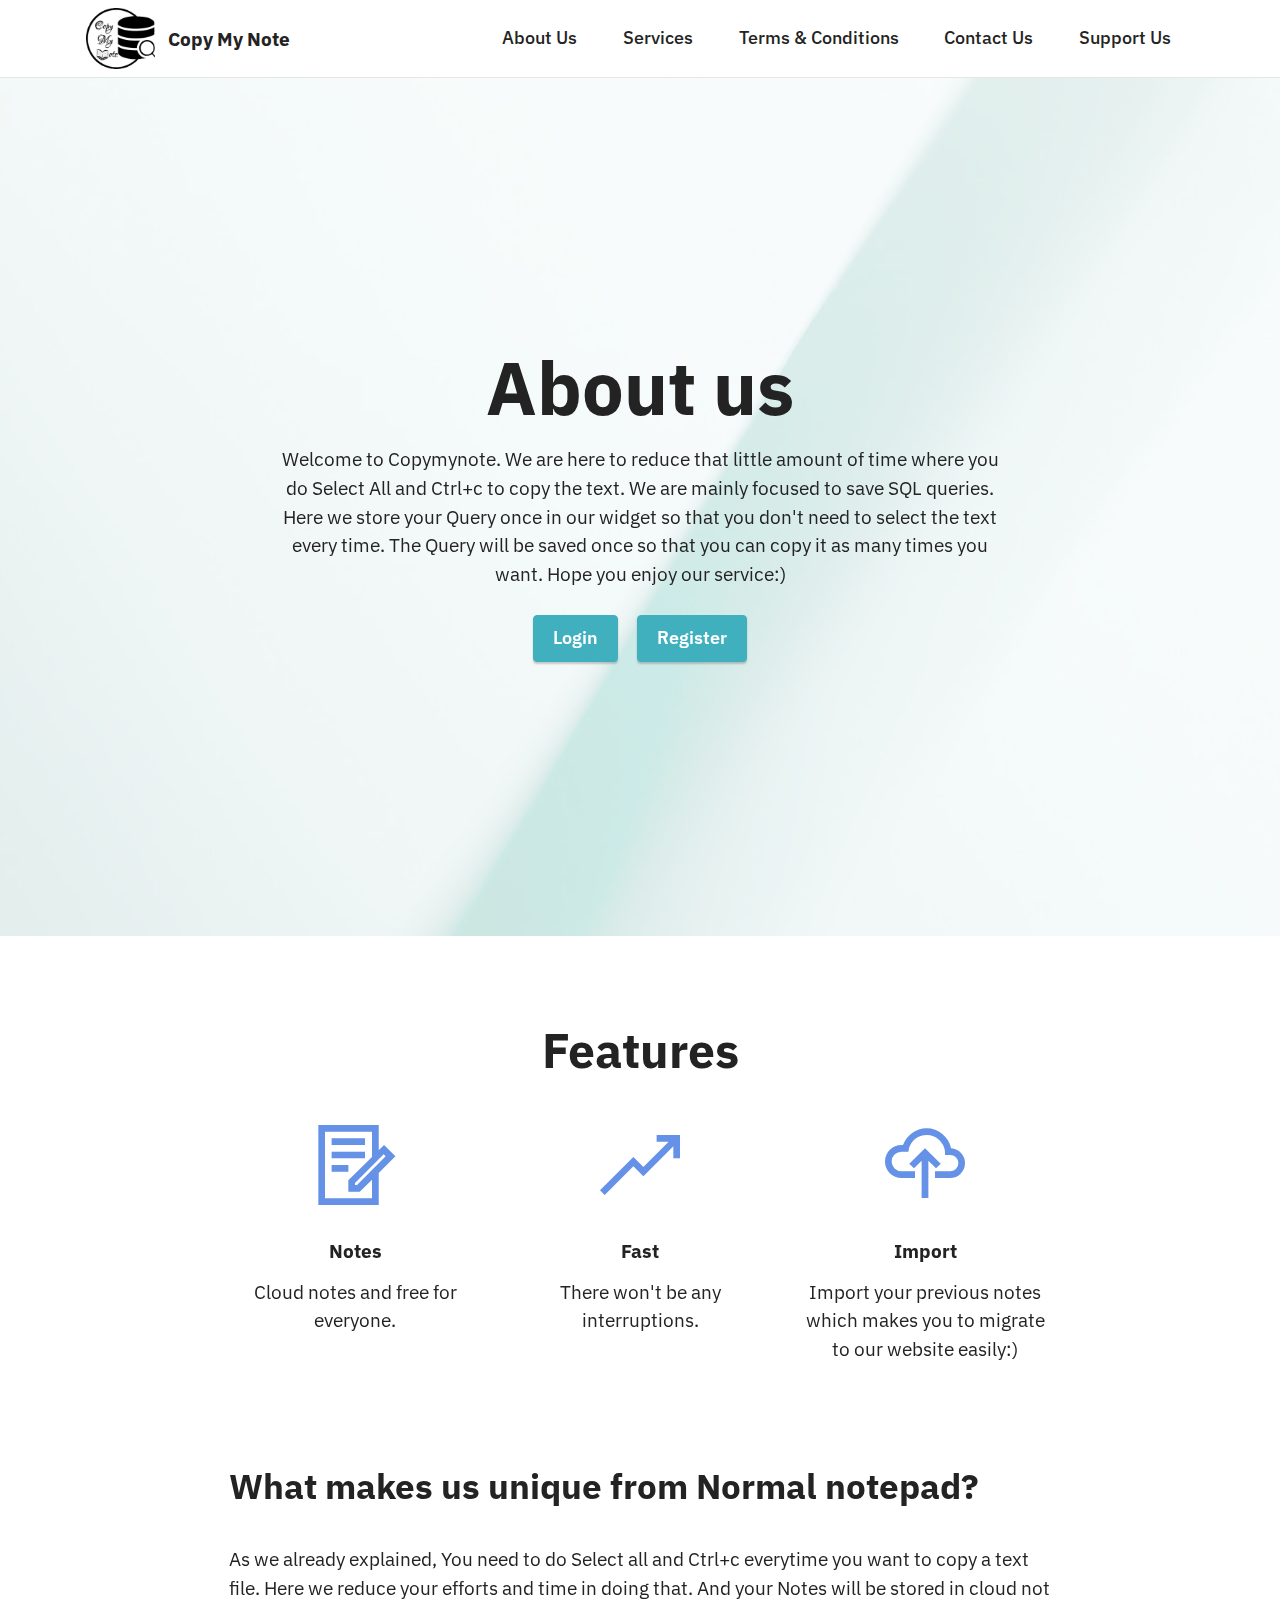
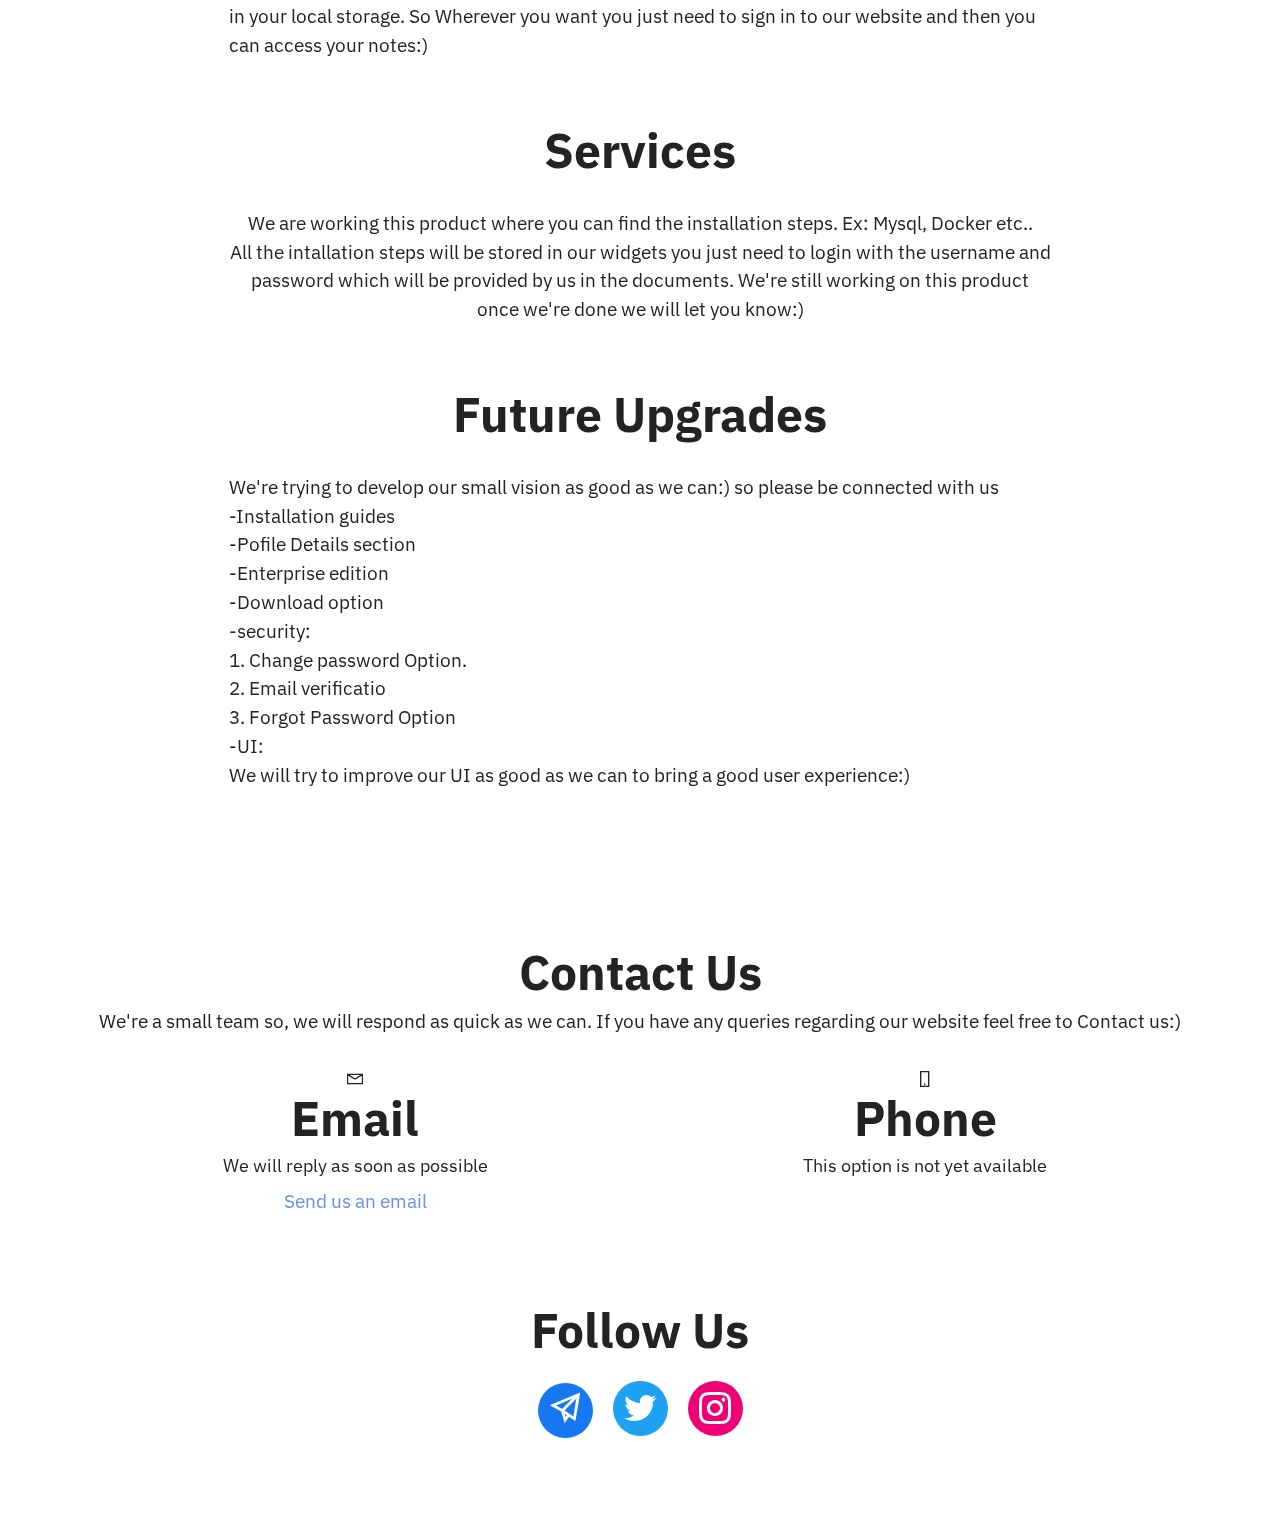
<file: src/main/resources/static/index.html>
<!DOCTYPE html>
<html  >
<head>
  <!-- Site made with Mobirise Website Builder v5.0.29, https://mobirise.com -->
  <meta charset="UTF-8">
  <meta http-equiv="X-UA-Compatible" content="IE=edge">
  <meta name="generator" content="Mobirise v5.0.29, mobirise.com">
  <meta name="viewport" content="width=device-width, initial-scale=1, minimum-scale=1">
  <link rel="shortcut icon" href="assets/images/logo-cmn-96x84.png" type="image/x-icon">
  <meta name="description" content="">
  
  
  <title>Copy My Note</title>
  <link rel="stylesheet" href="assets/web/assets/mobirise-icons2/mobirise2.css">
  <link rel="stylesheet" href="assets/tether/tether.min.css">
  <link rel="stylesheet" href="assets/bootstrap/css/bootstrap.min.css">
  <link rel="stylesheet" href="assets/bootstrap/css/bootstrap-grid.min.css">
  <link rel="stylesheet" href="assets/bootstrap/css/bootstrap-reboot.min.css">
  <link rel="stylesheet" href="assets/socicon/css/styles.css">
  <link rel="stylesheet" href="assets/dropdown/css/style.css">
  <link rel="stylesheet" href="assets/theme/css/style.css">
  <link rel="preload" as="style" href="assets/mobirise/css/mbr-additional.css"><link rel="stylesheet" href="assets/mobirise/css/mbr-additional.css" type="text/css">
  
  
  
  
</head>
<body>
  
  <section class="menu cid-s48OLK6784" once="menu" id="menu1-h">
    
    <nav class="navbar navbar-dropdown navbar-fixed-top navbar-expand-lg">
        <div class="container">
            <div class="navbar-brand">
                <span class="navbar-logo">
                    
                        <img src="assets/images/logo-cmn-96x84.png" alt="Mobirise" style="height: 3.8rem;">
                    
                </span>
                <span class="navbar-caption-wrap"><a class="navbar-caption text-black text-primary display-7" href="index.html">Copy My Note</a></span>
            </div>
            <button class="navbar-toggler" type="button" data-toggle="collapse" data-target="#navbarSupportedContent" aria-controls="navbarNavAltMarkup" aria-expanded="false" aria-label="Toggle navigation">
                <div class="hamburger">
                    <span></span>
                    <span></span>
                    <span></span>
                    <span></span>
                </div>
            </button>
            <div class="collapse navbar-collapse" id="navbarSupportedContent">
                <ul class="navbar-nav nav-dropdown nav-right" data-app-modern-menu="true"><li class="nav-item"><a class="nav-link link text-black text-primary display-4" href="index.html#header1-f">About Us</a></li><li class="nav-item"><a class="nav-link link text-black text-primary display-4" href="index.html#content1-8">Services</a></li><li class="nav-item"><a class="nav-link link text-black text-primary display-4" href="termsandconditions.html" aria-expanded="false" target="_blank">Terms &amp; Conditions</a></li><li class="nav-item"><a class="nav-link link text-black text-primary display-4" href="index.html#contacts1-n" target="_blank">Contact Us</a></li><li class="nav-item"><a class="nav-link link text-black text-primary display-4" href="index.html#share3-q">Support Us<br></a></li></ul>
                
                
            </div>
        </div>
    </nav>

</section>

<section class="engine"><a href="https://mobirise.info/y">html website templates</a></section><section class="header1 cid-s48MCQYojq mbr-fullscreen mbr-parallax-background" id="header1-f">

    

    <div class="mbr-overlay" style="opacity: 0.8; background-color: rgb(255, 255, 255);"></div>

    <div class="align-center container">
        <div class="row justify-content-center">
            <div class="col-12 col-lg-8">
                <h1 class="mbr-section-title mbr-fonts-style mb-3 display-1"><strong>About us</strong></h1>
                
                <p class="mbr-text mbr-fonts-style display-7">Welcome to Copymynote. We are here to reduce that little amount of time where you do Select All and Ctrl+c to copy the text. We are mainly focused to save SQL queries. Here we store your Query once in our widget so that you don't need to select the text every time. The Query will be saved once so that you can copy it as many times you want. Hope you enjoy our service:)</p>
                <div class="mbr-section-btn mt-3"><a class="btn btn-success display-4" href="/">Login</a> <a class="btn btn-success display-4" href="/register">Register</a></div>
            </div>
        </div>
    </div>
</section>

<section class="features24 cid-s8huVoNKSa" id="features1-r">
    

    
    <div class="container">
        <div class="row">
            <div class="col-12">
                <h3 class="mbr-section-title mbr-fonts-style align-center mb-0 display-2">
                    <strong>Features</strong>
                </h3>
                
            </div>
            <div class="card col-12 col-md-6 col-lg-3">
                <div class="card-wrapper">
                    <div class="card-box align-center">
                        <span class="mbr-iconfont mobi-mbri-contact-form mobi-mbri"></span>
                        <h5 class="card-title align-center mbr-fonts-style display-7"><strong>Notes</strong></h5>
                        <p class="card-text align-center mbr-fonts-style display-7">Cloud notes and free for everyone.</p>
                    </div>
                </div>
            </div>
            <div class="card col-12 col-md-6 col-lg-3">
                <div class="card-wrapper">
                    <div class="card-box align-center">
                        <span class="mbr-iconfont mobi-mbri-growing-chart mobi-mbri"></span>
                        <h5 class="card-title align-center mbr-fonts-style display-7"><strong>Fast</strong></h5>
                        <p class="card-text align-center mbr-fonts-style display-7">There won't be any interruptions.</p>
                    </div>
                </div>
            </div>
            <div class="card col-12 col-md-6 col-lg-3">
                <div class="card-wrapper">
                    <div class="card-box align-center">
                        <span class="mbr-iconfont mobi-mbri-upload-2 mobi-mbri"></span>
                        <h5 class="card-title align-center mbr-fonts-style display-7"><strong>Import</strong></h5>
                        <p class="card-text align-center mbr-fonts-style display-7">Import your previous notes which makes you to migrate to our website easily:)</p>
                    </div>
                </div>
            </div>
            
        </div>
    </div>
</section>

<section class="content1 cid-s48vaXqeL6" id="content1-b">
    
    <div class="container">
        <div class="row justify-content-center">
            <div class="title col-12 col-md-9">
                <h3 class="mbr-section-title mbr-fonts-style align-center mb-4 display-5"><strong>What makes us unique from Normal notepad?</strong></h3>
                <h4 class="mbr-section-subtitle align-center mbr-fonts-style mb-4 display-7">As we already explained, You need to do Select all and Ctrl+c everytime you want to copy a text file. Here we reduce your efforts and time in doing that. And your Notes will be stored in cloud not in your local storage. So Wherever you want you just need to sign in to our website and then you can access your notes:)</h4>
                
            </div>
        </div>
    </div>
</section>

<section class="content1 cid-s48udlf8KU" id="content1-8">
    
    <div class="container">
        <div class="row justify-content-center">
            <div class="title col-12 col-md-9">
                <h3 class="mbr-section-title mbr-fonts-style align-center mb-4 display-2"><strong>Services</strong></h3>
                <h4 class="mbr-section-subtitle align-center mbr-fonts-style mb-4 display-7">We are working this product where you can find the installation steps. Ex: Mysql, Docker etc..<br>All the intallation steps will be stored in our widgets you just need to login with the username and password which will be provided by us in the documents. We're still working on this product once we're done we will let you know:)</h4>
                
            </div>
        </div>
    </div>
</section>

<section class="content1 cid-s48vrXhP0J" id="content1-d">
    
    <div class="container">
        <div class="row justify-content-center">
            <div class="title col-12 col-md-9">
                <h3 class="mbr-section-title mbr-fonts-style align-center mb-4 display-2"><strong>Future Upgrades</strong></h3>
                <h4 class="mbr-section-subtitle align-center mbr-fonts-style mb-4 display-7">We're trying to develop our small vision as good as we can:) so please be connected with us<br>-Installation guides<br>-Pofile Details section<br>-Enterprise edition<br>-Download option<br>-security:<br>1. Change password Option.<br>2. Email verificatio<br>3. Forgot Password Option<br>-UI:<br>We will try to improve our UI as good as we can to bring a good user experience:)<br><br></h4>
                
            </div>
        </div>
    </div>
</section>

<section class="contacts1 cid-s8dmZfVqtN" id="contacts1-n">

    

    
    <div class="container">
        <div class="mbr-section-head">
            <h3 class="mbr-section-title mbr-fonts-style align-center mb-0 display-2">
                <strong>Contact Us</strong></h3>
            <h4 class="mbr-section-subtitle mbr-fonts-style align-center mb-0 mt-2 display-7">We're a small team so, we will respond as quick as we can. If you have any queries regarding our website feel free to Contact us:)</h4>
        </div>
        <div class="row justify-content-center mt-4">
            <div class="card col-12 col-lg-6">
                <div class="card-wrapper">
                    <div class="card-box align-center">
                        <div class="image-wrapper">
                            <span class="mbr-iconfont mobi-mbri-letter mobi-mbri"></span>
                        </div>
                        <h4 class="card-title mbr-fonts-style mb-2 display-2">
                            <strong>Email</strong>
                        </h4>
                        <p class="mbr-text mbr-fonts-style mb-2 display-4">
                            We will reply as soon as possible</p>
                        <h5 class="link mbr-fonts-style display-7"><a href="mailto:copymynoteteam@gmail.com" class="text-primary">Send us an
                                email</a>
                        </h5>
                    </div>
                </div>
            </div>
            <div class="card col-12 col-lg-6">
                <div class="card-wrapper">
                    <div class="card-box align-center">
                        <div class="image-wrapper">
                            <span class="mbr-iconfont mobi-mbri-mobile-2 mobi-mbri"></span>
                        </div>
                        <h4 class="card-title mbr-fonts-style align-center mb-2 display-2">
                            <strong>Phone</strong>
                        </h4>
                        <p class="mbr-text mbr-fonts-style mb-2 display-4">This option is not yet available</p>
                        <h5 class="link mbr-black mbr-fonts-style display-7"></h5>
                    </div>
                </div>
            </div>
        </div>
    </div>
</section>

<section class="share3 cid-s8drtYRj98" id="share3-q">
    
     
    
    

    <div class="container">
        <div class="media-container-row">
            <div class="col-12">
                <h3 class="mbr-section-title align-center mb-3 mbr-fonts-style display-2">
                    <strong>Follow Us</strong></h3>
                <div class="social-list align-center">
                   
                    <a class="iconfont-wrapper bg-facebook m-2 " target="_blank" href="http://t.me/copymynote">
                            <span class="mobi-mbri-paper-plane mobi-mbri"></span>
                        </a>
                        <a class="iconfont-wrapper bg-twitter m-2" href="https://twitter.com/copymynote" target="_blank">
                            <span class="socicon-twitter socicon"></span>
                        </a>
                        <a class="iconfont-wrapper bg-instagram m-2" href="https://www.instagram.com/copymynote/" target="_blank">
                            <span class="socicon-instagram socicon"></span>
                        </a>
                        
                        
                        
                        
                        
                        
                        
                        
                </div>
            </div>
        </div>
    </div>
</section>


  <script src="assets/web/assets/jquery/jquery.min.js"></script>
  <script src="assets/popper/popper.min.js"></script>
  <script src="assets/tether/tether.min.js"></script>
  <script src="assets/bootstrap/js/bootstrap.min.js"></script>
  <script src="assets/smoothscroll/smooth-scroll.js"></script>
  <script src="assets/parallax/jarallax.min.js"></script>
  <script src="assets/dropdown/js/nav-dropdown.js"></script>
  <script src="assets/dropdown/js/navbar-dropdown.js"></script>
  <script src="assets/touchswipe/jquery.touch-swipe.min.js"></script>
  <script src="assets/theme/js/script.js"></script>
  
  
  
</body>
</html>
</file>
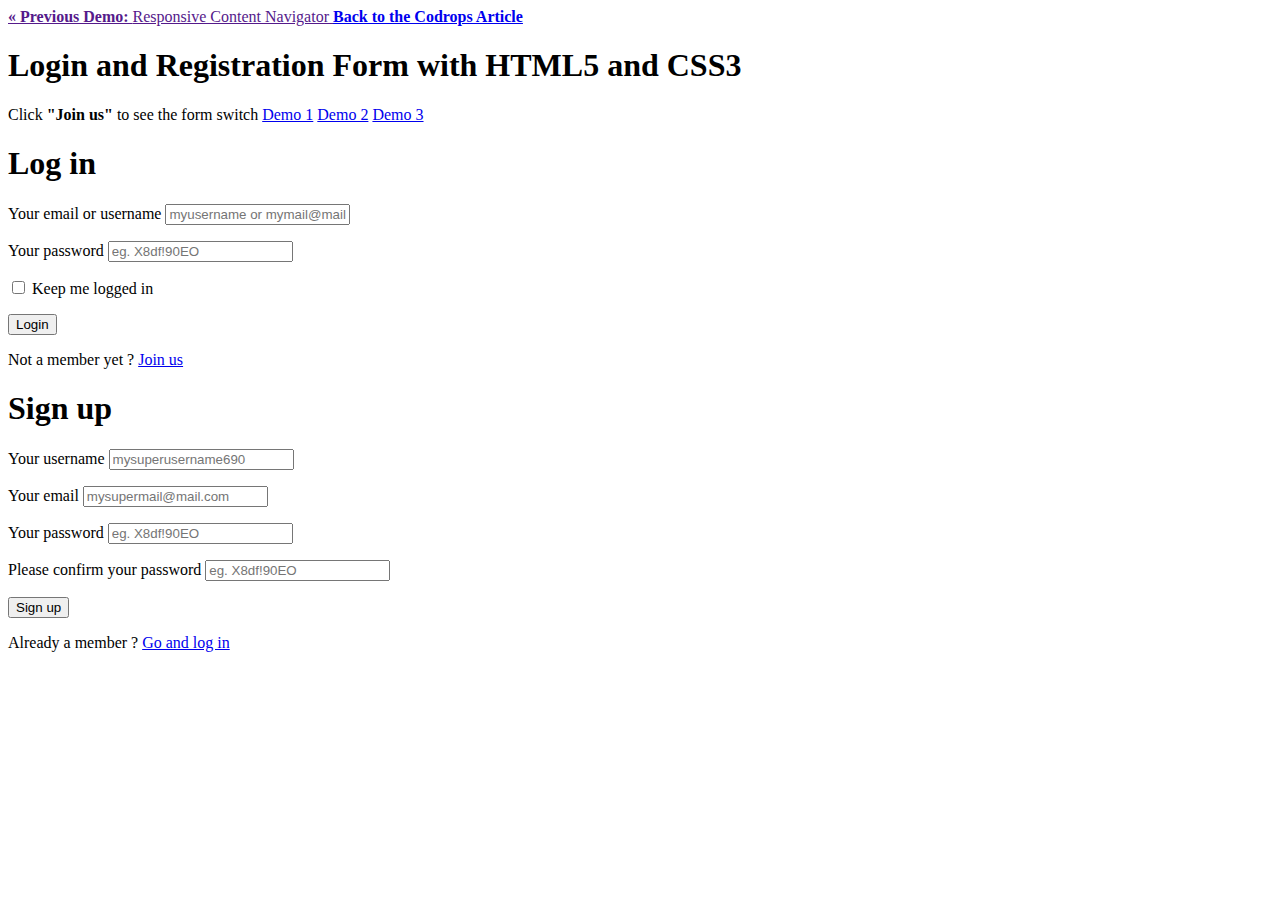
<file: src/main/webapp/WEB-INF/jsp/index.html>
<!DOCTYPE html>
<!--[if lt IE 7 ]> <html lang="en" class="no-js ie6 lt8"> <![endif]-->
<!--[if IE 7 ]>    <html lang="en" class="no-js ie7 lt8"> <![endif]-->
<!--[if IE 8 ]>    <html lang="en" class="no-js ie8 lt8"> <![endif]-->
<!--[if IE 9 ]>    <html lang="en" class="no-js ie9"> <![endif]-->
<!--[if (gt IE 9)|!(IE)]><!--> <html lang="en" class="no-js"> <!--<![endif]-->
    <head>
        <meta charset="UTF-8" />
        <!-- <meta http-equiv="X-UA-Compatible" content="IE=edge,chrome=1">  -->
        <title>Login and Registration Form with HTML5 and CSS3</title>
        <meta name="viewport" content="width=device-width, initial-scale=1.0"> 
        <meta name="description" content="Login and Registration Form with HTML5 and CSS3" />
        <meta name="keywords" content="html5, css3, form, switch, animation, :target, pseudo-class" />
        <meta name="author" content="Codrops" />
        <link rel="shortcut icon" href="../favicon.ico"> 
        <link rel="stylesheet" type="text/css" href="C:/Users/BA61744/Downloads/LoginRegistrationForm/css/demo.css" />
        <link rel="stylesheet" type="text/css" href="C:/Users/BA61744/Downloads/LoginRegistrationForm/css/style.css" />
		<link rel="stylesheet" type="text/css" href="C:/Users/BA61744/Downloads/LoginRegistrationForm/css/animate-custom.css" />
    </head>
    <body>
        <div class="container">
            <!-- Codrops top bar -->
            <div class="codrops-top">
                <a href="">
                    <strong>&laquo; Previous Demo: </strong>Responsive Content Navigator
                </a>
                <span class="right">
                    <a href=" http://tympanus.net/codrops/2012/03/27/login-and-registration-form-with-html5-and-css3/">
                        <strong>Back to the Codrops Article</strong>
                    </a>
                </span>
                <div class="clr"></div>
            </div><!--/ Codrops top bar -->
            <header>
                <h1>Login and Registration Form <span>with HTML5 and CSS3</span></h1>
				<nav class="codrops-demos">
					<span>Click <strong>"Join us"</strong> to see the form switch</span>
					<a href="index.html" class="current-demo">Demo 1</a>
					<a href="index2.html">Demo 2</a>
					<a href="index3.html">Demo 3</a>
				</nav>
            </header>
            <section>				
                <div id="container_demo" >
                    <!-- hidden anchor to stop jump http://www.css3create.com/Astuce-Empecher-le-scroll-avec-l-utilisation-de-target#wrap4  -->
                    <a class="hiddenanchor" id="toregister"></a>
                    <a class="hiddenanchor" id="tologin"></a>
                    <div id="wrapper">
                        <div id="login" class="animate form">
                            <form  action="mysuperscript.php" autocomplete="on"> 
                                <h1>Log in</h1> 
                                <p> 
                                    <label for="username" class="uname" data-icon="u" > Your email or username </label>
                                    <input id="username" name="username" required="required" type="text" placeholder="myusername or mymail@mail.com"/>
                                </p>
                                <p> 
                                    <label for="password" class="youpasswd" data-icon="p"> Your password </label>
                                    <input id="password" name="password" required="required" type="password" placeholder="eg. X8df!90EO" /> 
                                </p>
                                <p class="keeplogin	"> 
									<input type="checkbox" name="loginkeeping" id="loginkeeping" value="loginkeeping" /> 
									<label for="loginkeeping">Keep me logged in</label>
								</p>
                                <p class="login button"> 
                                    <input type="submit" value="Login" /> 
								</p>
                                <p class="change_link">
									Not a member yet ?
									<a href="#toregister" class="to_register">Join us</a>
								</p>
                            </form>
                        </div>

                        <div id="register" class="animate form">
                            <form  action="mysuperscript.php" autocomplete="on"> 
                                <h1> Sign up </h1> 
                                <p> 
                                    <label for="usernamesignup" class="uname" data-icon="u">Your username</label>
                                    <input id="usernamesignup" name="usernamesignup" required="required" type="text" placeholder="mysuperusername690" />
                                </p>
                                <p> 
                                    <label for="emailsignup" class="youmail" data-icon="e" > Your email</label>
                                    <input id="emailsignup" name="emailsignup" required="required" type="email" placeholder="mysupermail@mail.com"/> 
                                </p>
                                <p> 
                                    <label for="passwordsignup" class="youpasswd" data-icon="p">Your password </label>
                                    <input id="passwordsignup" name="passwordsignup" required="required" type="password" placeholder="eg. X8df!90EO"/>
                                </p>
                                <p> 
                                    <label for="passwordsignup_confirm" class="youpasswd" data-icon="p">Please confirm your password </label>
                                    <input id="passwordsignup_confirm" name="passwordsignup_confirm" required="required" type="password" placeholder="eg. X8df!90EO"/>
                                </p>
                                <p class="signin button"> 
									<input type="submit" value="Sign up"/> 
								</p>
                                <p class="change_link">  
									Already a member ?
									<a href="#tologin" class="to_register"> Go and log in </a>
								</p>
                            </form>
                        </div>
						
                    </div>
                </div>  
            </section>
        </div>
    </body>
</html>
</file>
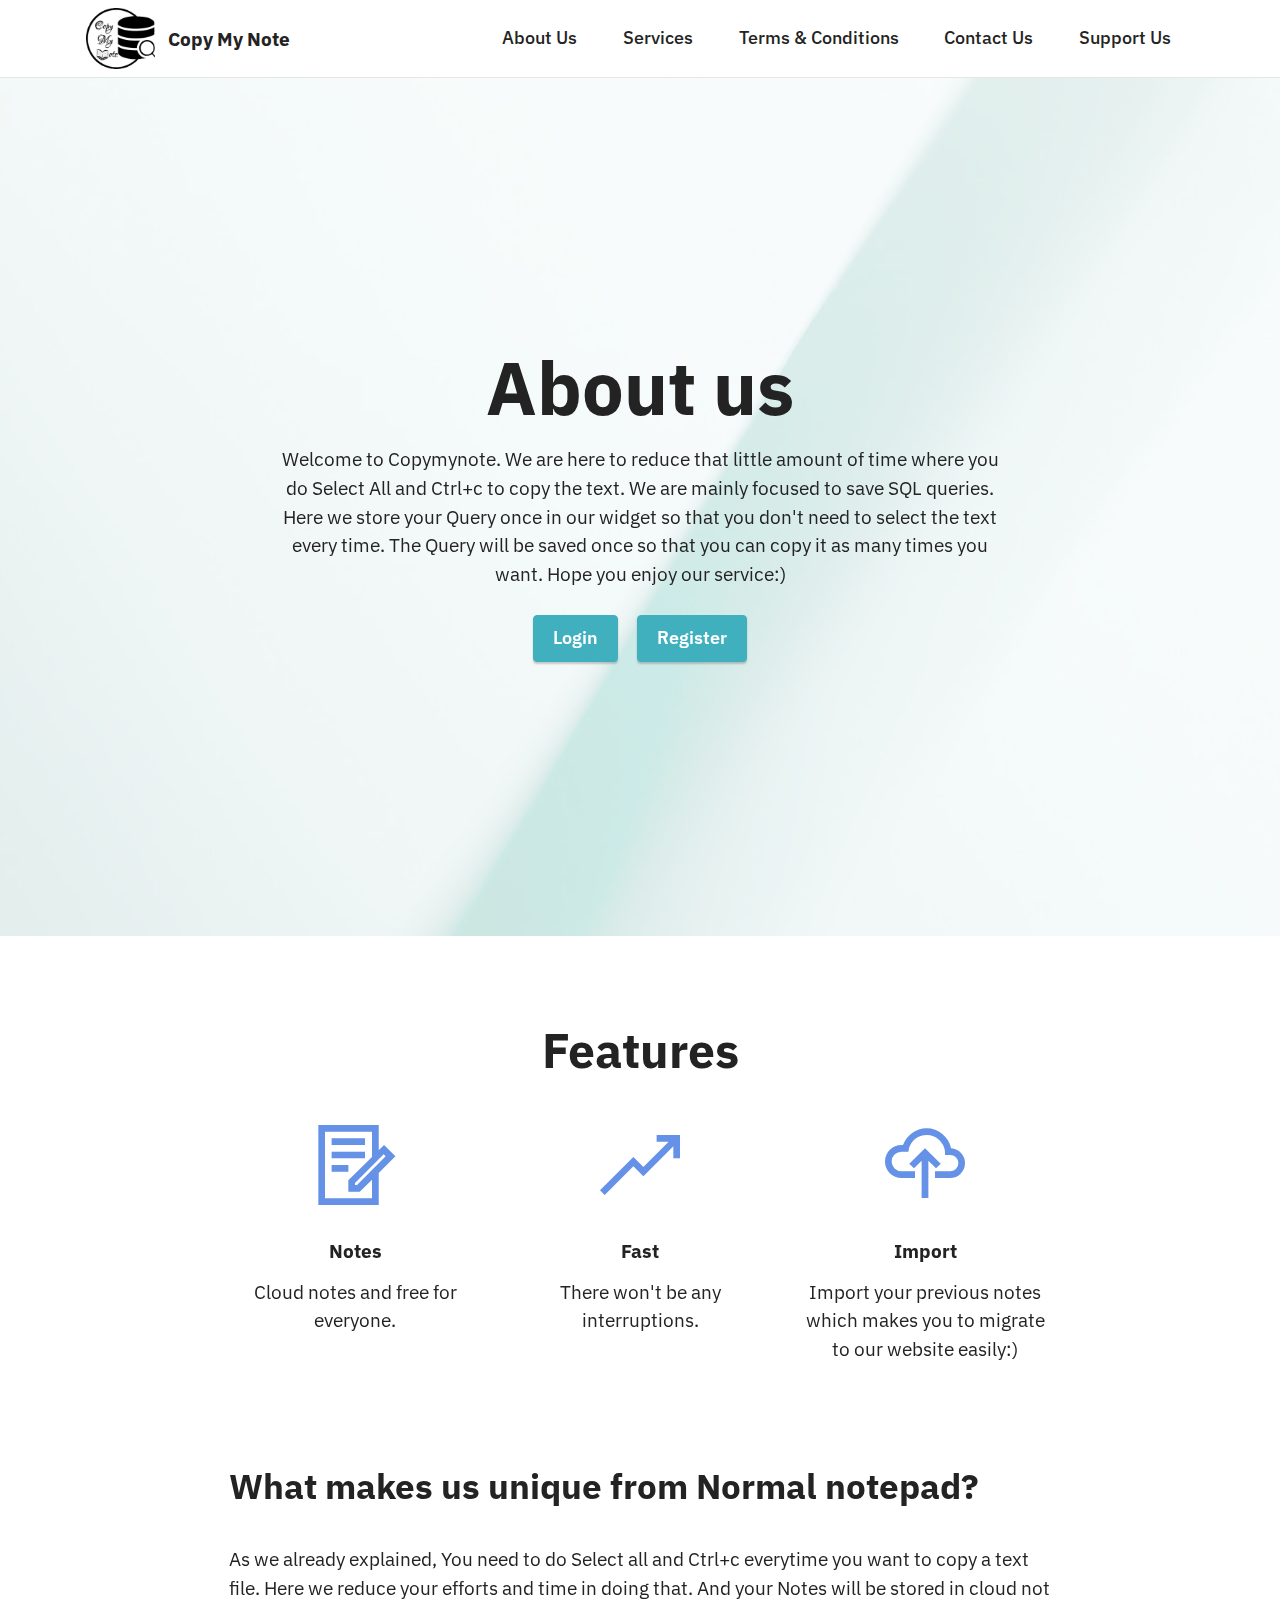
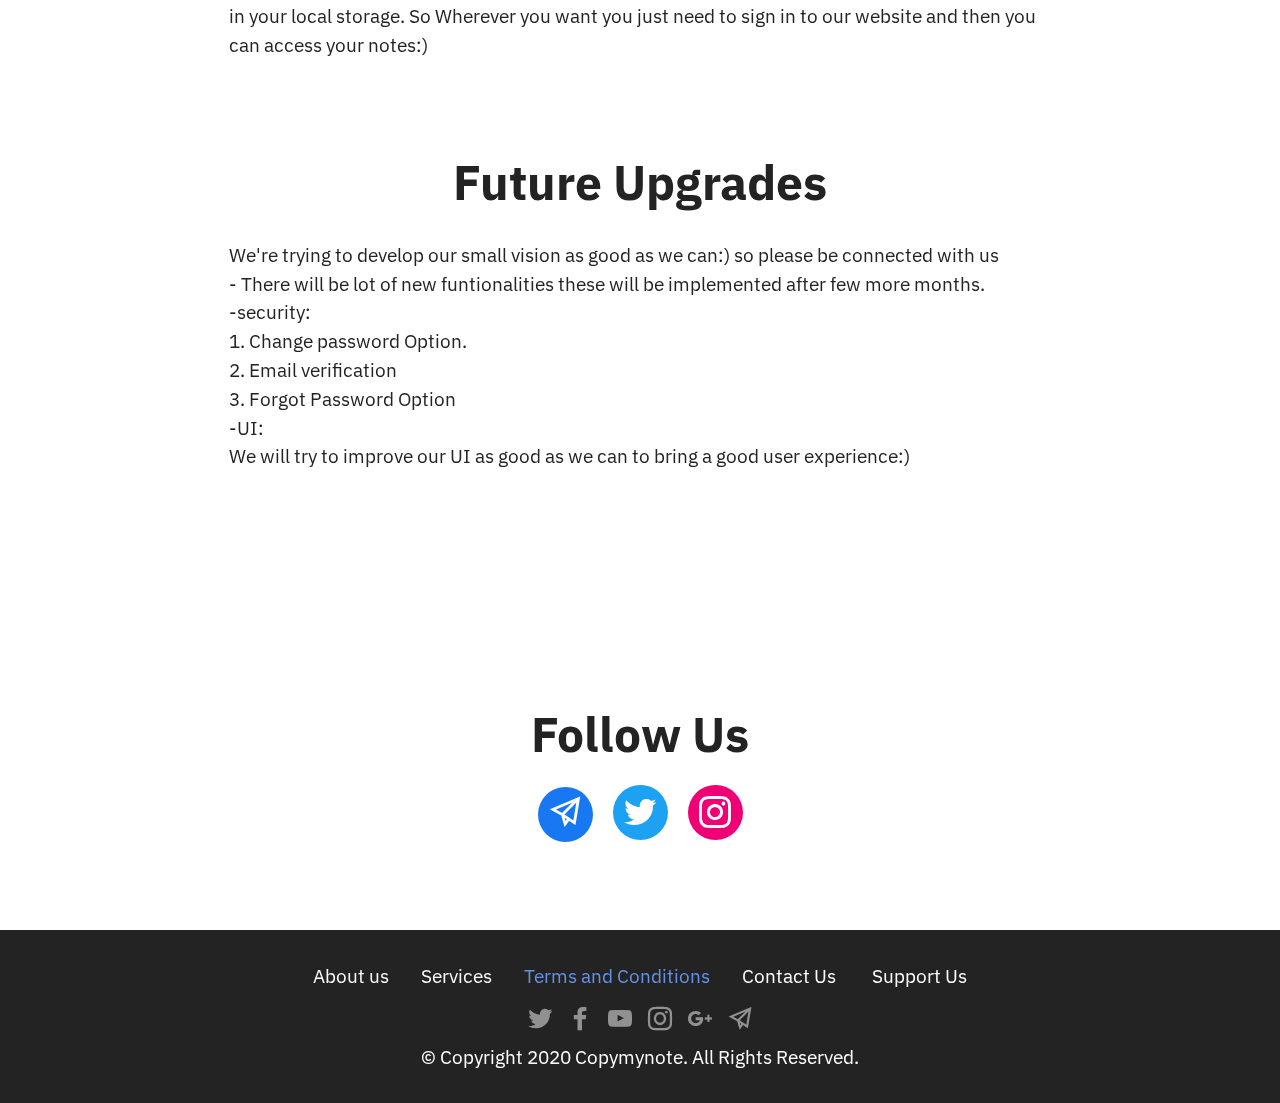
<file: src/main/resources/static/AboutUs.html>
<!DOCTYPE html>
<html  >
<head>
  <!-- Site made with Mobirise Website Builder v5.0.29, https://mobirise.com -->
  <meta charset="UTF-8">
  <meta http-equiv="X-UA-Compatible" content="IE=edge">
  <meta name="generator" content="Mobirise v5.0.29, mobirise.com">
  <meta name="viewport" content="width=device-width, initial-scale=1, minimum-scale=1">
  <link rel="shortcut icon" href="assets/images/logo-cmn-96x84.png" type="image/x-icon">
  <meta name="description" content="">
  
  
  <title>Copymynote - AboutUs</title>
  <link rel="stylesheet" href="assets/web/assets/mobirise-icons2/mobirise2.css">
  <link rel="stylesheet" href="assets/tether/tether.min.css">
  <link rel="stylesheet" href="assets/bootstrap/css/bootstrap.min.css">
  <link rel="stylesheet" href="assets/bootstrap/css/bootstrap-grid.min.css">
  <link rel="stylesheet" href="assets/bootstrap/css/bootstrap-reboot.min.css">
  <link rel="stylesheet" href="assets/socicon/css/styles.css">
  <link rel="stylesheet" href="assets/dropdown/css/style.css">
  <link rel="stylesheet" href="assets/theme/css/style.css">
  <link rel="preload" as="style" href="assets/mobirise/css/mbr-additional.css"><link rel="stylesheet" href="assets/mobirise/css/mbr-additional.css" type="text/css">
  
  
  
  
</head>
<body>
  
  <section class="menu cid-s48OLK6784" once="menu" id="menu1-h">
    
    <nav class="navbar navbar-dropdown navbar-fixed-top navbar-expand-lg">
        <div class="container">
            <div class="navbar-brand">
                <span class="navbar-logo">
                    
                        <img src="assets/images/logo-cmn-96x84.png" alt="Mobirise" style="height: 3.8rem;">
                    
                </span>
                <span class="navbar-caption-wrap"><a class="navbar-caption text-black text-primary display-7" href="index.html">Copy My Note</a></span>
            </div>
            <button class="navbar-toggler" type="button" data-toggle="collapse" data-target="#navbarSupportedContent" aria-controls="navbarNavAltMarkup" aria-expanded="false" aria-label="Toggle navigation">
                <div class="hamburger">
                    <span></span>
                    <span></span>
                    <span></span>
                    <span></span>
                </div>
            </button>
              <div class="collapse navbar-collapse" id="navbarSupportedContent">
                <ul class="navbar-nav nav-dropdown nav-right" data-app-modern-menu="true"><li class="nav-item">
                <a class="nav-link link text-black text-primary display-4" href="AboutUs.html">About Us</a>
                </li><li class="nav-item"><a class="nav-link link text-black text-primary display-4" href="Services.html">Services</a>
                </li><li class="nav-item"><a class="nav-link link text-black text-primary display-4" 
                href="Term&Conditions.html" aria-expanded="false" >Terms &amp; Conditions</a>
                </li><li class="nav-item"><a class="nav-link link text-black text-primary display-4"
                 href="ContactUs.html">Contact Us</a></li><li class="nav-item">
                 <a class="nav-link link text-black text-primary display-4" 
                 href="AboutUs.html">Support Us<br></a></li></ul>
                
                
            </div>
        </div>
    </nav>

</section>

<section class="engine"><a href="https://mobirise.info/x">css templates</a></section><section class="header1 cid-s48MCQYojq mbr-fullscreen mbr-parallax-background" id="header1-f">

    

    <div class="mbr-overlay" style="opacity: 0.8; background-color: rgb(255, 255, 255);"></div>

    <div class="align-center container">
        <div class="row justify-content-center">
            <div class="col-12 col-lg-8">
                <h1 class="mbr-section-title mbr-fonts-style mb-3 display-1"><strong>About us</strong></h1>
                
                <p class="mbr-text mbr-fonts-style display-7">Welcome to Copymynote. We are here to reduce that little amount of time where you do Select All and Ctrl+c to copy the text. We are mainly focused to save SQL queries. Here we store your Query once in our widget so that you don't need to select the text every time. The Query will be saved once so that you can copy it as many times you want. Hope you enjoy our service:)</p>
                <div class="mbr-section-btn mt-3"><a class="btn btn-success display-4" href="https://copymynote.com/login">Login</a> <a class="btn btn-success display-4" href="https://copymynote.com/register">Register</a></div>
            </div>
        </div>
    </div>
</section>

<section class="features24 cid-s8huVoNKSa" id="features1-r">
    

    
    <div class="container">
        <div class="row">
            <div class="col-12">
                <h3 class="mbr-section-title mbr-fonts-style align-center mb-0 display-2">
                    <strong>Features</strong>
                </h3>
                
            </div>
            <div class="card col-12 col-md-6 col-lg-3">
                <div class="card-wrapper">
                    <div class="card-box align-center">
                        <span class="mbr-iconfont mobi-mbri-contact-form mobi-mbri"></span>
                        <h5 class="card-title align-center mbr-fonts-style display-7"><strong>Notes</strong></h5>
                        <p class="card-text align-center mbr-fonts-style display-7">Cloud notes and free for everyone.</p>
                    </div>
                </div>
            </div>
            <div class="card col-12 col-md-6 col-lg-3">
                <div class="card-wrapper">
                    <div class="card-box align-center">
                        <span class="mbr-iconfont mobi-mbri-growing-chart mobi-mbri"></span>
                        <h5 class="card-title align-center mbr-fonts-style display-7"><strong>Fast</strong></h5>
                        <p class="card-text align-center mbr-fonts-style display-7">There won't be any interruptions.</p>
                    </div>
                </div>
            </div>
            <div class="card col-12 col-md-6 col-lg-3">
                <div class="card-wrapper">
                    <div class="card-box align-center">
                        <span class="mbr-iconfont mobi-mbri-upload-2 mobi-mbri"></span>
                        <h5 class="card-title align-center mbr-fonts-style display-7"><strong>Import</strong></h5>
                        <p class="card-text align-center mbr-fonts-style display-7">Import your previous notes which makes you to migrate to our website easily:)</p>
                    </div>
                </div>
            </div>
            
        </div>
    </div>
</section>

<section class="content1 cid-s48vaXqeL6" id="content1-b">
    
    <div class="container">
        <div class="row justify-content-center">
            <div class="title col-12 col-md-9">
                <h3 class="mbr-section-title mbr-fonts-style align-center mb-4 display-5"><strong>What makes us unique from Normal notepad?</strong></h3>
                <h4 class="mbr-section-subtitle align-center mbr-fonts-style mb-4 display-7">As we already explained, You need to do Select all and Ctrl+c everytime you want to copy a text file. Here we reduce your efforts and time in doing that. And your Notes will be stored in cloud not in your local storage. So Wherever you want you just need to sign in to our website and then you can access your notes:)</h4>
                
            </div>
        </div>
    </div>
</section>

<section class="content1 cid-s48vrXhP0J" id="content1-d">
    
    <div class="container">
        <div class="row justify-content-center">
            <div class="title col-12 col-md-9">
                <h3 class="mbr-section-title mbr-fonts-style align-center mb-4 display-2"><strong>Future Upgrades</strong></h3>
                <h4 class="mbr-section-subtitle align-center mbr-fonts-style mb-4 display-7">We're trying to develop our small vision as good as we can:) so please be connected with us<br>- There will be lot of new funtionalities these will be implemented after few more months.<br>-security:<br>1. Change password Option.<br>2. Email verification<br>3. Forgot Password Option<br>-UI:<br>We will try to improve our UI as good as we can to bring a good user experience:)<br><br></h4>
                
            </div>
        </div>
    </div>
</section>

<section class="share3 cid-s8drtYRj98" id="share3-q">
    
     
    
    

    <div class="container">
        <div class="media-container-row">
            <div class="col-12">
                <h3 class="mbr-section-title align-center mb-3 mbr-fonts-style display-2">
                    <strong>Follow Us</strong></h3>
                <div class="social-list align-center">
                   
                    <a class="iconfont-wrapper bg-facebook m-2 " target="_blank" href="http://t.me/copymynote">
                            <span class="mobi-mbri-paper-plane mobi-mbri"></span>
                        </a>
                        <a class="iconfont-wrapper bg-twitter m-2" href="https://twitter.com/copymynote" target="_blank">
                            <span class="socicon-twitter socicon"></span>
                        </a>
                        <a class="iconfont-wrapper bg-instagram m-2" href="https://www.instagram.com/copymynote/" target="_blank">
                            <span class="socicon-instagram socicon"></span>
                        </a>
                        
                        
                        
                        
                        
                        
                        
                        
                </div>
            </div>
        </div>
    </div>
</section>

<section class="footer3 cid-s8LAtNMZ0g" once="footers" id="footer3-z">

    

    

    <div class="container">
        <div class="media-container-row align-center mbr-white">
            <div class="row row-links">
                <ul class="foot-menu">
                    
                    
                    
                    
                    
                <li class="foot-menu-item mbr-fonts-style display-7">
                        <a class="text-white text-primary" href="index.html#header1-f" target="_blank">About us</a>
                    </li><li class="foot-menu-item mbr-fonts-style display-7">
                        <a class="text-white text-primary" href="index.html#features1-r" target="_blank">Services</a>
                    </li><li class="foot-menu-item mbr-fonts-style display-7"><a href="page1.html#header18-x" class="text-primary">Terms and Conditions</a></li><li class="foot-menu-item mbr-fonts-style display-7">
                        <a class="text-white" href="#" target="_blank">C</a>ontact Us&nbsp;</li><li class="foot-menu-item mbr-fonts-style display-7">Support Us</li></ul>
            </div>
            <div class="row social-row">
                <div class="social-list align-right pb-2">
                    
                    
                    
                    
                    
                    
                <div class="soc-item">
                        <a href="https://twitter.com/copymynote" target="_blank">
                            <span class="mbr-iconfont mbr-iconfont-social socicon-twitter socicon"></span>
                        </a>
                    </div><div class="soc-item">
                        <a href="https://www.facebook.com/pages/Mobirise/1616226671953247" target="_blank">
                            <span class="socicon-facebook socicon mbr-iconfont mbr-iconfont-social"></span>
                        </a>
                    </div><div class="soc-item">
                        <a href="https://www.youtube.com/c/mobirise" target="_blank">
                            <span class="socicon-youtube socicon mbr-iconfont mbr-iconfont-social"></span>
                        </a>
                    </div><div class="soc-item">
                        <a href="https://www.instagram.com/copymynote/" target="_blank">
                            <span class="mbr-iconfont mbr-iconfont-social socicon-instagram socicon"></span>
                        </a>
                    </div><div class="soc-item">
                        <a href="index.html#contacts1-n" target="_blank">
                            <span class="mbr-iconfont mbr-iconfont-social socicon-googleplus socicon"></span>
                        </a>
                    </div><div class="soc-item">
                        <a href="http://t.me/copymynote" target="_blank">
                            <span class="mbr-iconfont mbr-iconfont-social mobi-mbri-paper-plane mobi-mbri"></span>
                        </a>
                    </div></div>
            </div>
            <div class="row row-copirayt">
                <p class="mbr-text mb-0 mbr-fonts-style mbr-white align-center display-7">
                    © Copyright 2020 Copymynote. All Rights Reserved.
                </p>
            </div>
        </div>
    </div>
</section>


  <script src="assets/web/assets/jquery/jquery.min.js"></script>
  <script src="assets/popper/popper.min.js"></script>
  <script src="assets/tether/tether.min.js"></script>
  <script src="assets/bootstrap/js/bootstrap.min.js"></script>
  <script src="assets/smoothscroll/smooth-scroll.js"></script>
  <script src="assets/parallax/jarallax.min.js"></script>
  <script src="assets/dropdown/js/nav-dropdown.js"></script>
  <script src="assets/dropdown/js/navbar-dropdown.js"></script>
  <script src="assets/touchswipe/jquery.touch-swipe.min.js"></script>
  <script src="assets/theme/js/script.js"></script>
  
  
  
</body>
</html>
</file>
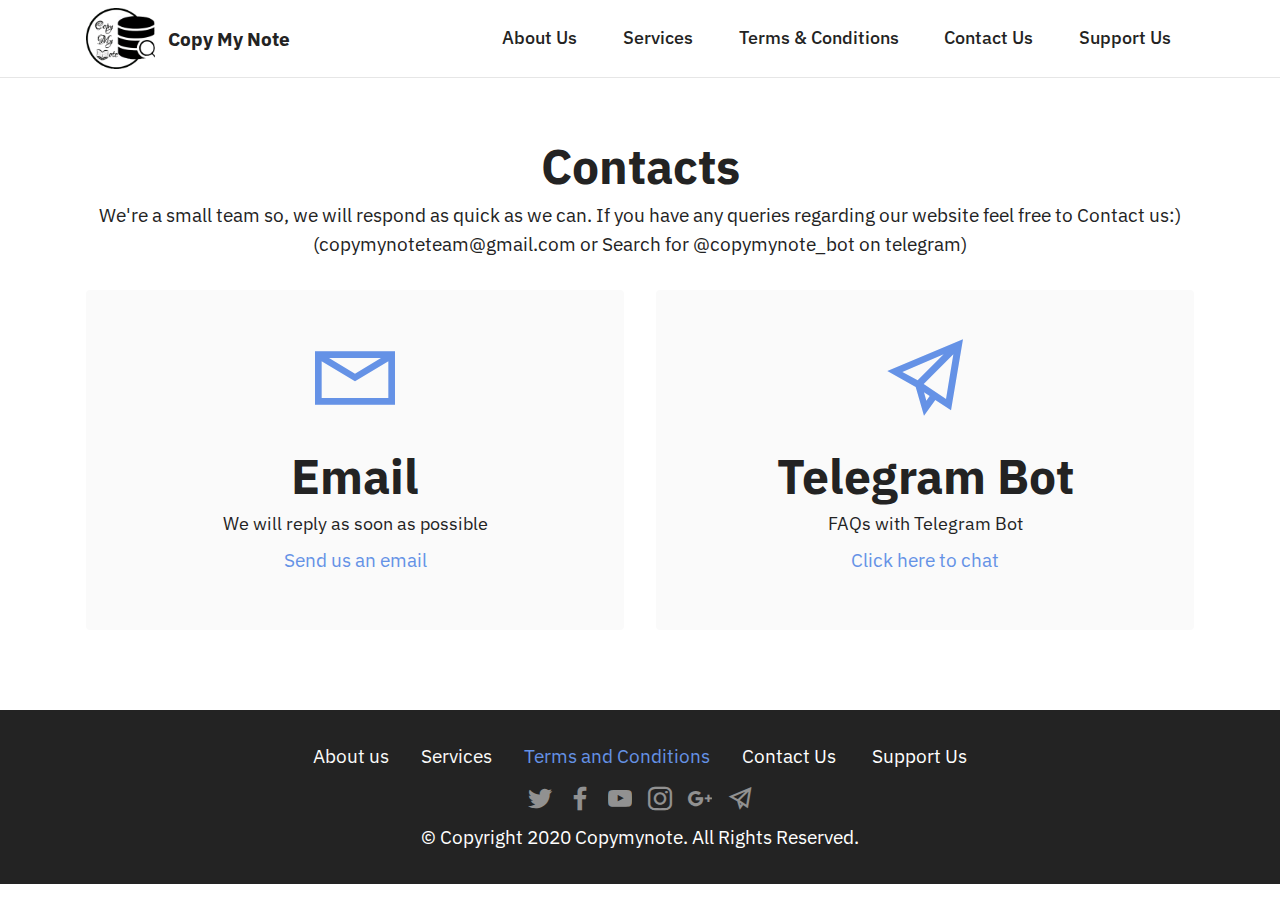
<file: src/main/resources/static/ContactUs.html>
<!DOCTYPE html>
<html  >
<head>
  <!-- Site made with Mobirise Website Builder v5.0.29, https://mobirise.com -->
  <meta charset="UTF-8">
  <meta http-equiv="X-UA-Compatible" content="IE=edge">
  <meta name="generator" content="Mobirise v5.0.29, mobirise.com">
  <meta name="viewport" content="width=device-width, initial-scale=1, minimum-scale=1">
  <link rel="shortcut icon" href="assets/images/logo-cmn-96x84.png" type="image/x-icon">
  <meta name="description" content="">
  
  
  <title>Copymynote - ContactUs</title>
  <link rel="stylesheet" href="assets/web/assets/mobirise-icons2/mobirise2.css">
  <link rel="stylesheet" href="assets/tether/tether.min.css">
  <link rel="stylesheet" href="assets/bootstrap/css/bootstrap.min.css">
  <link rel="stylesheet" href="assets/bootstrap/css/bootstrap-grid.min.css">
  <link rel="stylesheet" href="assets/bootstrap/css/bootstrap-reboot.min.css">
  <link rel="stylesheet" href="assets/dropdown/css/style.css">
  <link rel="stylesheet" href="assets/socicon/css/styles.css">
  <link rel="stylesheet" href="assets/theme/css/style.css">
  <link rel="preload" as="style" href="assets/mobirise/css/mbr-additional.css"><link rel="stylesheet" href="assets/mobirise/css/mbr-additional.css" type="text/css">
  
  
  
  
</head>
<body>
  
  <section class="menu cid-s48OLK6784" once="menu" id="menu1-13">
    
    <nav class="navbar navbar-dropdown navbar-fixed-top navbar-expand-lg">
        <div class="container">
            <div class="navbar-brand">
                <span class="navbar-logo">
                    
                        <img src="assets/images/logo-cmn-96x84.png" alt="Mobirise" style="height: 3.8rem;">
                    
                </span>
                <span class="navbar-caption-wrap"><a class="navbar-caption text-black text-primary display-7" href="index.html">Copy My Note</a></span>
            </div>
            <button class="navbar-toggler" type="button" data-toggle="collapse" data-target="#navbarSupportedContent" aria-controls="navbarNavAltMarkup" aria-expanded="false" aria-label="Toggle navigation">
                <div class="hamburger">
                    <span></span>
                    <span></span>
                    <span></span>
                    <span></span>
                </div>
            </button>
          <div class="collapse navbar-collapse" id="navbarSupportedContent">
                <ul class="navbar-nav nav-dropdown nav-right" data-app-modern-menu="true"><li class="nav-item">
                <a class="nav-link link text-black text-primary display-4" href="AboutUs.html">About Us</a>
                </li><li class="nav-item"><a class="nav-link link text-black text-primary display-4" href="Services.html">Services</a>
                </li><li class="nav-item"><a class="nav-link link text-black text-primary display-4" 
                href="Term&Conditions.html" aria-expanded="false" >Terms &amp; Conditions</a>
                </li><li class="nav-item"><a class="nav-link link text-black text-primary display-4"
                 href="ContactUs.html" target="_blank">Contact Us</a></li><li class="nav-item">
                 <a class="nav-link link text-black text-primary display-4" 
                 href="AboutUs.html">Support Us<br></a></li></ul>
                
                
            </div>
        </div>
    </nav>

</section>

<section class="engine"><a href="https://mobirise.info/z">best css templates</a></section><section class="contacts1 cid-s8LFmPHWGU" id="contacts1-15">

    

    
    <div class="container">
        <div class="mbr-section-head">
            <h3 class="mbr-section-title mbr-fonts-style align-center mb-0 display-2">
                <strong>Contacts</strong>
            </h3>
            <h4 class="mbr-section-subtitle mbr-fonts-style align-center mb-0 mt-2 display-7">We're a small team so, we will respond as quick as we can. If you have any queries regarding our website feel free to Contact us:)
<div>(copymynoteteam@gmail.com or Search for @copymynote_bot on telegram)</div></h4>
        </div>
        <div class="row justify-content-center mt-4">
            <div class="card col-12 col-lg-6">
                <div class="card-wrapper">
                    <div class="card-box align-center">
                        <div class="image-wrapper">
                            <span class="mbr-iconfont mobi-mbri-letter mobi-mbri"></span>
                        </div>
                        <h4 class="card-title mbr-fonts-style mb-2 display-2">
                            <strong>Email</strong>
                        </h4>
                        <p class="mbr-text mbr-fonts-style mb-2 display-4">
                            We will reply as soon as possible</p>
                        <h5 class="link mbr-fonts-style display-7"><a href="mailto:copymynoteteam@gmail.com" class="text-primary">Send us an
                                email</a>
                        </h5>
                    </div>
                </div>
            </div>
            <div class="card col-12 col-lg-6">
                <div class="card-wrapper">
                    <div class="card-box align-center">
                        <div class="image-wrapper">
                            <span class="mbr-iconfont mobi-mbri-paper-plane mobi-mbri"></span>
                        </div>
                        <h4 class="card-title mbr-fonts-style align-center mb-2 display-2">
                            <strong>Telegram Bot</strong></h4>
                        <p class="mbr-text mbr-fonts-style mb-2 display-4">FAQs with Telegram Bot</p>
                        <h5 class="link mbr-black mbr-fonts-style display-7"><a href="https://t.me/copymynote_bot" class="text-primary">Click here to chat</a></h5>
                    </div>
                </div>
            </div>
        </div>
    </div>
</section>

<section class="footer3 cid-s8LAtNMZ0g" once="footers" id="footer3-14">

    

    

    <div class="container">
        <div class="media-container-row align-center mbr-white">
            <div class="row row-links">
                <ul class="foot-menu">
                    
                    
                    
                    
                    
                <li class="foot-menu-item mbr-fonts-style display-7">
                        <a class="text-white text-primary" href="index.html#header1-f" target="_blank">About us</a>
                    </li><li class="foot-menu-item mbr-fonts-style display-7">
                        <a class="text-white text-primary" href="index.html#features1-r" target="_blank">Services</a>
                    </li><li class="foot-menu-item mbr-fonts-style display-7"><a href="page1.html#header18-x" class="text-primary">Terms and Conditions</a></li><li class="foot-menu-item mbr-fonts-style display-7">
                        <a class="text-white" href="#" target="_blank">C</a>ontact Us&nbsp;</li><li class="foot-menu-item mbr-fonts-style display-7">Support Us</li></ul>
            </div>
            <div class="row social-row">
                <div class="social-list align-right pb-2">
                    
                    
                    
                    
                    
                    
                <div class="soc-item">
                        <a href="https://twitter.com/copymynote" target="_blank">
                            <span class="mbr-iconfont mbr-iconfont-social socicon-twitter socicon"></span>
                        </a>
                    </div><div class="soc-item">
                        <a href="https://www.facebook.com/pages/Mobirise/1616226671953247" target="_blank">
                            <span class="socicon-facebook socicon mbr-iconfont mbr-iconfont-social"></span>
                        </a>
                    </div><div class="soc-item">
                        <a href="https://www.youtube.com/c/mobirise" target="_blank">
                            <span class="socicon-youtube socicon mbr-iconfont mbr-iconfont-social"></span>
                        </a>
                    </div><div class="soc-item">
                        <a href="https://www.instagram.com/copymynote/" target="_blank">
                            <span class="mbr-iconfont mbr-iconfont-social socicon-instagram socicon"></span>
                        </a>
                    </div><div class="soc-item">
                        <a href="index.html#contacts1-n" target="_blank">
                            <span class="mbr-iconfont mbr-iconfont-social socicon-googleplus socicon"></span>
                        </a>
                    </div><div class="soc-item">
                        <a href="http://t.me/copymynote" target="_blank">
                            <span class="mbr-iconfont mbr-iconfont-social mobi-mbri-paper-plane mobi-mbri"></span>
                        </a>
                    </div></div>
            </div>
            <div class="row row-copirayt">
                <p class="mbr-text mb-0 mbr-fonts-style mbr-white align-center display-7">
                    © Copyright 2020 Copymynote. All Rights Reserved.
                </p>
            </div>
        </div>
    </div>
</section>


  <script src="assets/web/assets/jquery/jquery.min.js"></script>
  <script src="assets/popper/popper.min.js"></script>
  <script src="assets/tether/tether.min.js"></script>
  <script src="assets/bootstrap/js/bootstrap.min.js"></script>
  <script src="assets/smoothscroll/smooth-scroll.js"></script>
  <script src="assets/dropdown/js/nav-dropdown.js"></script>
  <script src="assets/dropdown/js/navbar-dropdown.js"></script>
  <script src="assets/touchswipe/jquery.touch-swipe.min.js"></script>
  <script src="assets/theme/js/script.js"></script>
  
  
  
</body>
</html>
</file>
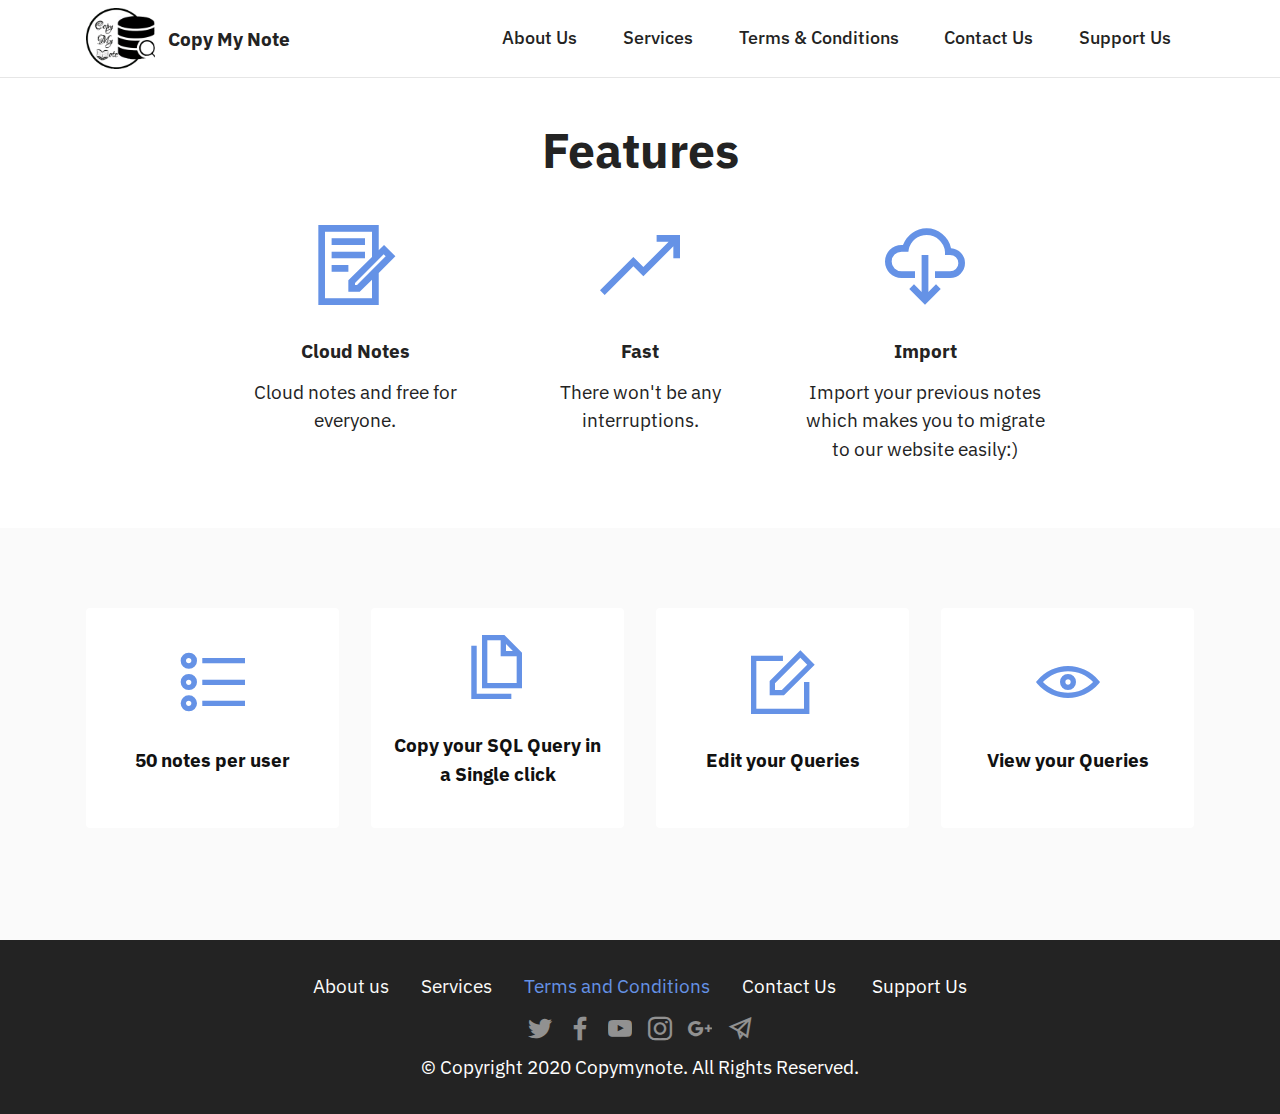
<file: src/main/resources/static/Services.html>
<!DOCTYPE html>
<html  >
<head>
  <!-- Site made with Mobirise Website Builder v5.0.29, https://mobirise.com -->
  <meta charset="UTF-8">
  <meta http-equiv="X-UA-Compatible" content="IE=edge">
  <meta name="generator" content="Mobirise v5.0.29, mobirise.com">
  <meta name="viewport" content="width=device-width, initial-scale=1, minimum-scale=1">
  <link rel="shortcut icon" href="assets/images/logo-cmn-96x84.png" type="image/x-icon">
  <meta name="description" content="">
  
  
  <title>Copymynote - Services</title>
  <link rel="stylesheet" href="assets/web/assets/mobirise-icons2/mobirise2.css">
  <link rel="stylesheet" href="assets/tether/tether.min.css">
  <link rel="stylesheet" href="assets/bootstrap/css/bootstrap.min.css">
  <link rel="stylesheet" href="assets/bootstrap/css/bootstrap-grid.min.css">
  <link rel="stylesheet" href="assets/bootstrap/css/bootstrap-reboot.min.css">
  <link rel="stylesheet" href="assets/dropdown/css/style.css">
  <link rel="stylesheet" href="assets/socicon/css/styles.css">
  <link rel="stylesheet" href="assets/theme/css/style.css">
  <link rel="preload" as="style" href="assets/mobirise/css/mbr-additional.css"><link rel="stylesheet" href="assets/mobirise/css/mbr-additional.css" type="text/css">
  
  
  
  
</head>
<body>
  
  <section class="menu cid-s48OLK6784" once="menu" id="menu1-10">
    
    <nav class="navbar navbar-dropdown navbar-fixed-top navbar-expand-lg">
        <div class="container">
            <div class="navbar-brand">
                <span class="navbar-logo">
                    
                        <img src="assets/images/logo-cmn-96x84.png" alt="Mobirise" style="height: 3.8rem;">
                    
                </span>
                <span class="navbar-caption-wrap"><a class="navbar-caption text-black text-primary display-7" href="index.html">Copy My Note</a></span>
            </div>
            <button class="navbar-toggler" type="button" data-toggle="collapse" data-target="#navbarSupportedContent" aria-controls="navbarNavAltMarkup" aria-expanded="false" aria-label="Toggle navigation">
                <div class="hamburger">
                    <span></span>
                    <span></span>
                    <span></span>
                    <span></span>
                </div>
            </button>
              <div class="collapse navbar-collapse" id="navbarSupportedContent">
                <ul class="navbar-nav nav-dropdown nav-right" data-app-modern-menu="true"><li class="nav-item">
                <a class="nav-link link text-black text-primary display-4" href="AboutUs.html">About Us</a>
                </li><li class="nav-item"><a class="nav-link link text-black text-primary display-4" href="Services.html">Services</a>
                </li><li class="nav-item"><a class="nav-link link text-black text-primary display-4" 
                href="Term&Conditions.html" aria-expanded="false">Terms &amp; Conditions</a>
                </li><li class="nav-item"><a class="nav-link link text-black text-primary display-4"
                 href="ContactUs.html" >Contact Us</a></li><li class="nav-item">
                 <a class="nav-link link text-black text-primary display-4" 
                 href="AboutUs.html">Support Us<br></a></li></ul>
                
                
            </div>
        </div>
    </nav>

</section>

<section class="engine"><a href="https://mobirise.info/k">develop own website</a></section><section class="features24 cid-s8LEBDWgVu" id="features1-12">
    

    
    <div class="container">
        <div class="row">
            <div class="col-12">
                <h3 class="mbr-section-title mbr-fonts-style align-center mb-0 display-2">
                    <strong>Features</strong>
                </h3>
                
            </div>
            <div class="card col-12 col-md-6 col-lg-3">
                <div class="card-wrapper">
                    <div class="card-box align-center">
                        <span class="mbr-iconfont mobi-mbri-contact-form mobi-mbri"></span>
                        <h5 class="card-title align-center mbr-fonts-style display-7"><strong>Cloud Notes</strong></h5>
                        <p class="card-text align-center mbr-fonts-style display-7">Cloud notes and free for everyone.</p>
                    </div>
                </div>
            </div>
            <div class="card col-12 col-md-6 col-lg-3">
                <div class="card-wrapper">
                    <div class="card-box align-center">
                        <span class="mbr-iconfont mobi-mbri-growing-chart mobi-mbri"></span>
                        <h5 class="card-title align-center mbr-fonts-style display-7"><strong>Fast</strong></h5>
                        <p class="card-text align-center mbr-fonts-style display-7">There won't be any interruptions.</p>
                    </div>
                </div>
            </div>
            <div class="card col-12 col-md-6 col-lg-3">
                <div class="card-wrapper">
                    <div class="card-box align-center">
                        <span class="mbr-iconfont mobi-mbri-download-2 mobi-mbri"></span>
                        <h5 class="card-title align-center mbr-fonts-style display-7"><strong>Import</strong></h5>
                        <p class="card-text align-center mbr-fonts-style display-7">Import your previous notes which makes you to migrate to our website easily:)</p>
                    </div>
                </div>
            </div>
            
        </div>
    </div>
</section>

<section class="features1 cid-s8LHC2A7Wg" id="features2-17">

    

    
    <div class="container">
        <div class="row justify-content-center">
            <div class="col-12 col-md-6 col-lg-3">
                <div class="card-wrapper">
                    <div class="card-box align-center">
                        <span class="mbr-iconfont mobi-mbri-bulleted-list mobi-mbri"></span>
                        <h4 class="card-title align-center mbr-black mbr-fonts-style display-7"><strong>50 notes per user</strong></h4>
                    </div>
                </div>
            </div>
            <div class="col-12 col-md-6 col-lg-3">
                <div class="card-wrapper">
                    <div class="card-box align-center">
                        <span class="mbr-iconfont mobi-mbri-pages mobi-mbri"></span>
                        <h4 class="card-title align-center mbr-black mbr-fonts-style display-7">
                            <strong>Copy your SQL Query in a Single click</strong></h4>
                    </div>
                </div>
            </div>
            <div class="col-12 col-md-6 col-lg-3">
                <div class="card-wrapper">
                    <div class="card-box align-center">
                        <span class="mbr-iconfont mobi-mbri-edit mobi-mbri"></span>
                        <h4 class="card-title align-center mbr-black mbr-fonts-style display-7">
                            <strong>Edit your Queries</strong></h4>
                    </div>
                </div>
            </div>
            <div class="col-12 col-md-6 col-lg-3">
                <div class="card-wrapper">
                    <div class="card-box align-center">
                        <span class="mbr-iconfont mobi-mbri-preview mobi-mbri"></span>
                        <h4 class="card-title align-center mbr-black mbr-fonts-style display-7">
                            <strong>View your Queries</strong></h4>
                    </div>
                </div>
            </div>
        </div>
    </div>
</section>

<section class="footer3 cid-s8LAtNMZ0g" once="footers" id="footer3-11">

    

    

    <div class="container">
        <div class="media-container-row align-center mbr-white">
            <div class="row row-links">
                <ul class="foot-menu">
                    
                    
                    
                    
                    
                <li class="foot-menu-item mbr-fonts-style display-7">
                        <a class="text-white text-primary" href="index.html#header1-f" target="_blank">About us</a>
                    </li><li class="foot-menu-item mbr-fonts-style display-7">
                        <a class="text-white text-primary" href="index.html#features1-r" target="_blank">Services</a>
                    </li><li class="foot-menu-item mbr-fonts-style display-7"><a href="page1.html#header18-x" class="text-primary">Terms and Conditions</a></li><li class="foot-menu-item mbr-fonts-style display-7">
                        <a class="text-white" href="#" target="_blank">C</a>ontact Us&nbsp;</li><li class="foot-menu-item mbr-fonts-style display-7">Support Us</li></ul>
            </div>
            <div class="row social-row">
                <div class="social-list align-right pb-2">
                    
                    
                    
                    
                    
                    
                <div class="soc-item">
                        <a href="https://twitter.com/copymynote" target="_blank">
                            <span class="mbr-iconfont mbr-iconfont-social socicon-twitter socicon"></span>
                        </a>
                    </div><div class="soc-item">
                        <a href="https://www.facebook.com/pages/Mobirise/1616226671953247" target="_blank">
                            <span class="socicon-facebook socicon mbr-iconfont mbr-iconfont-social"></span>
                        </a>
                    </div><div class="soc-item">
                        <a href="https://www.youtube.com/c/mobirise" target="_blank">
                            <span class="socicon-youtube socicon mbr-iconfont mbr-iconfont-social"></span>
                        </a>
                    </div><div class="soc-item">
                        <a href="https://www.instagram.com/copymynote/" target="_blank">
                            <span class="mbr-iconfont mbr-iconfont-social socicon-instagram socicon"></span>
                        </a>
                    </div><div class="soc-item">
                        <a href="index.html#contacts1-n" target="_blank">
                            <span class="mbr-iconfont mbr-iconfont-social socicon-googleplus socicon"></span>
                        </a>
                    </div><div class="soc-item">
                        <a href="http://t.me/copymynote" target="_blank">
                            <span class="mbr-iconfont mbr-iconfont-social mobi-mbri-paper-plane mobi-mbri"></span>
                        </a>
                    </div></div>
            </div>
            <div class="row row-copirayt">
                <p class="mbr-text mb-0 mbr-fonts-style mbr-white align-center display-7">
                    © Copyright 2020 Copymynote. All Rights Reserved.
                </p>
            </div>
        </div>
    </div>
</section>


  <script src="assets/web/assets/jquery/jquery.min.js"></script>
  <script src="assets/popper/popper.min.js"></script>
  <script src="assets/tether/tether.min.js"></script>
  <script src="assets/bootstrap/js/bootstrap.min.js"></script>
  <script src="assets/smoothscroll/smooth-scroll.js"></script>
  <script src="assets/dropdown/js/nav-dropdown.js"></script>
  <script src="assets/dropdown/js/navbar-dropdown.js"></script>
  <script src="assets/touchswipe/jquery.touch-swipe.min.js"></script>
  <script src="assets/theme/js/script.js"></script>
  
  
  
</body>
</html>
</file>
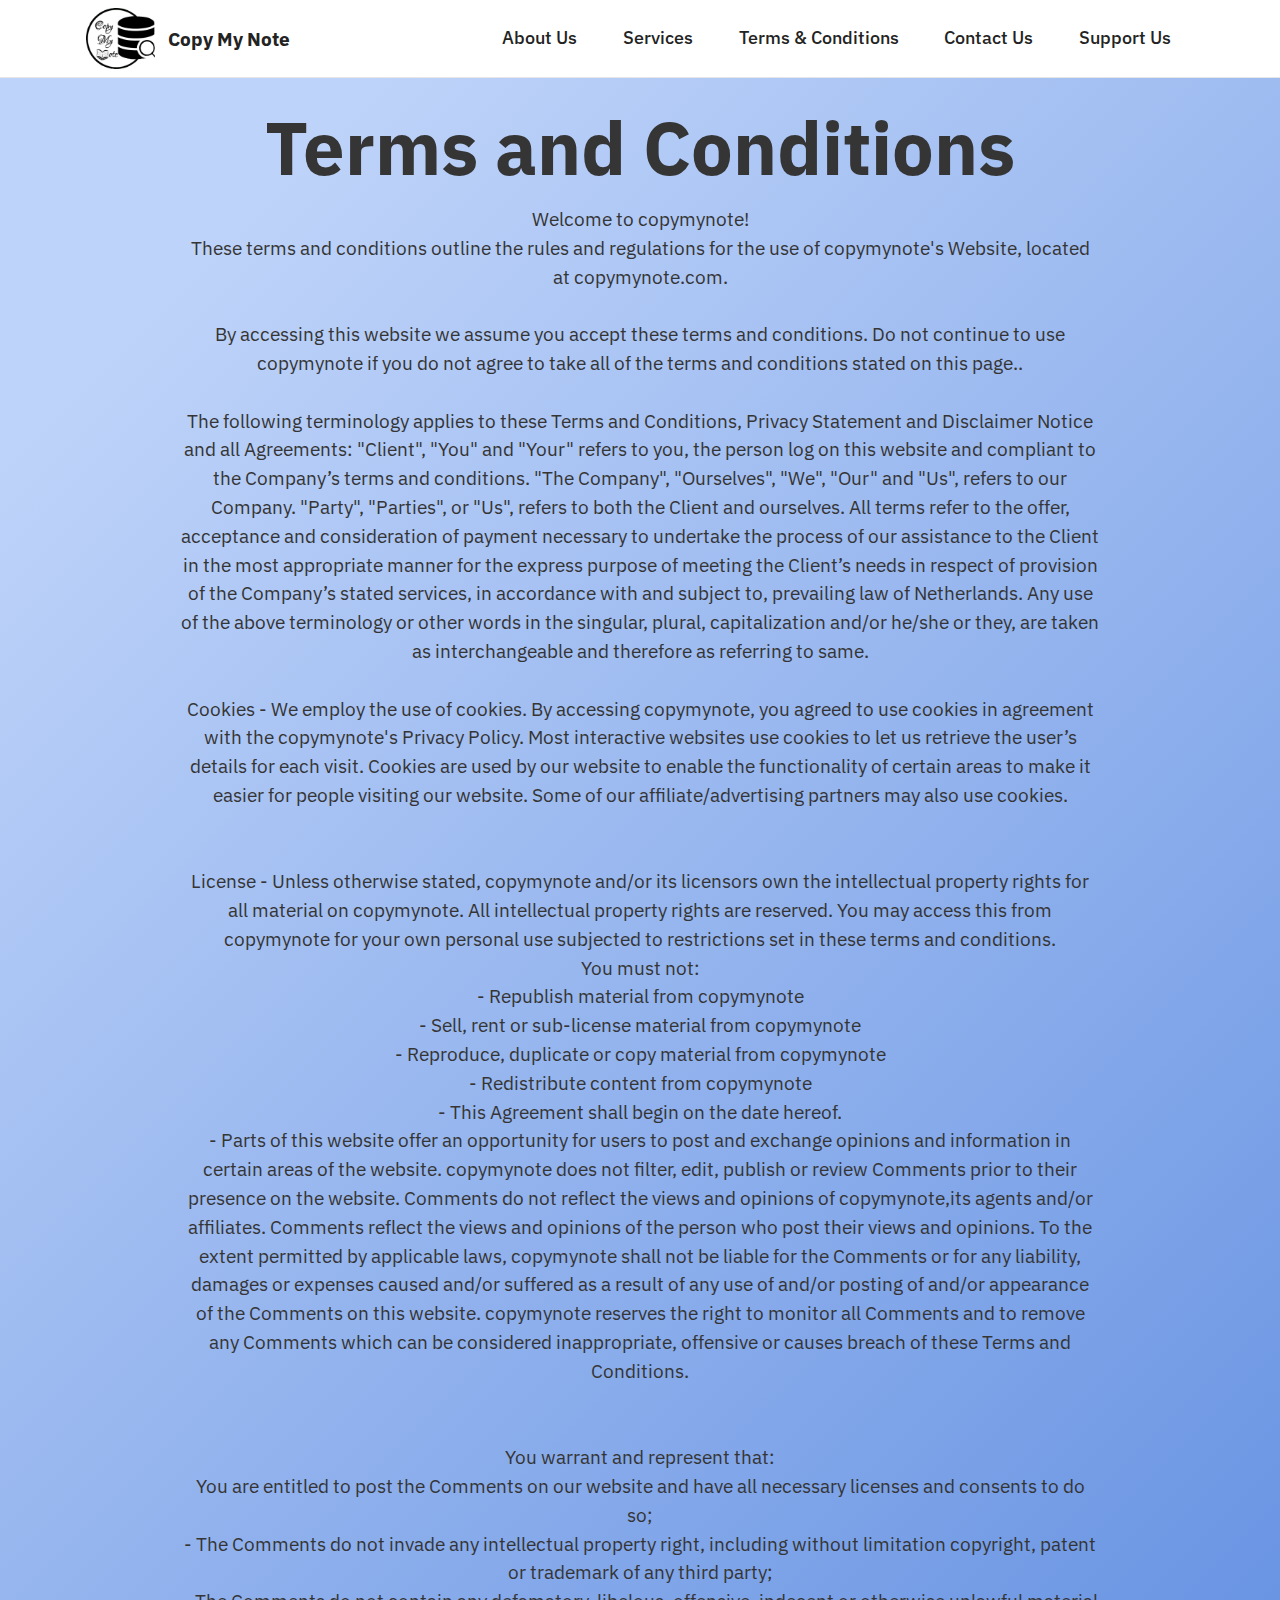
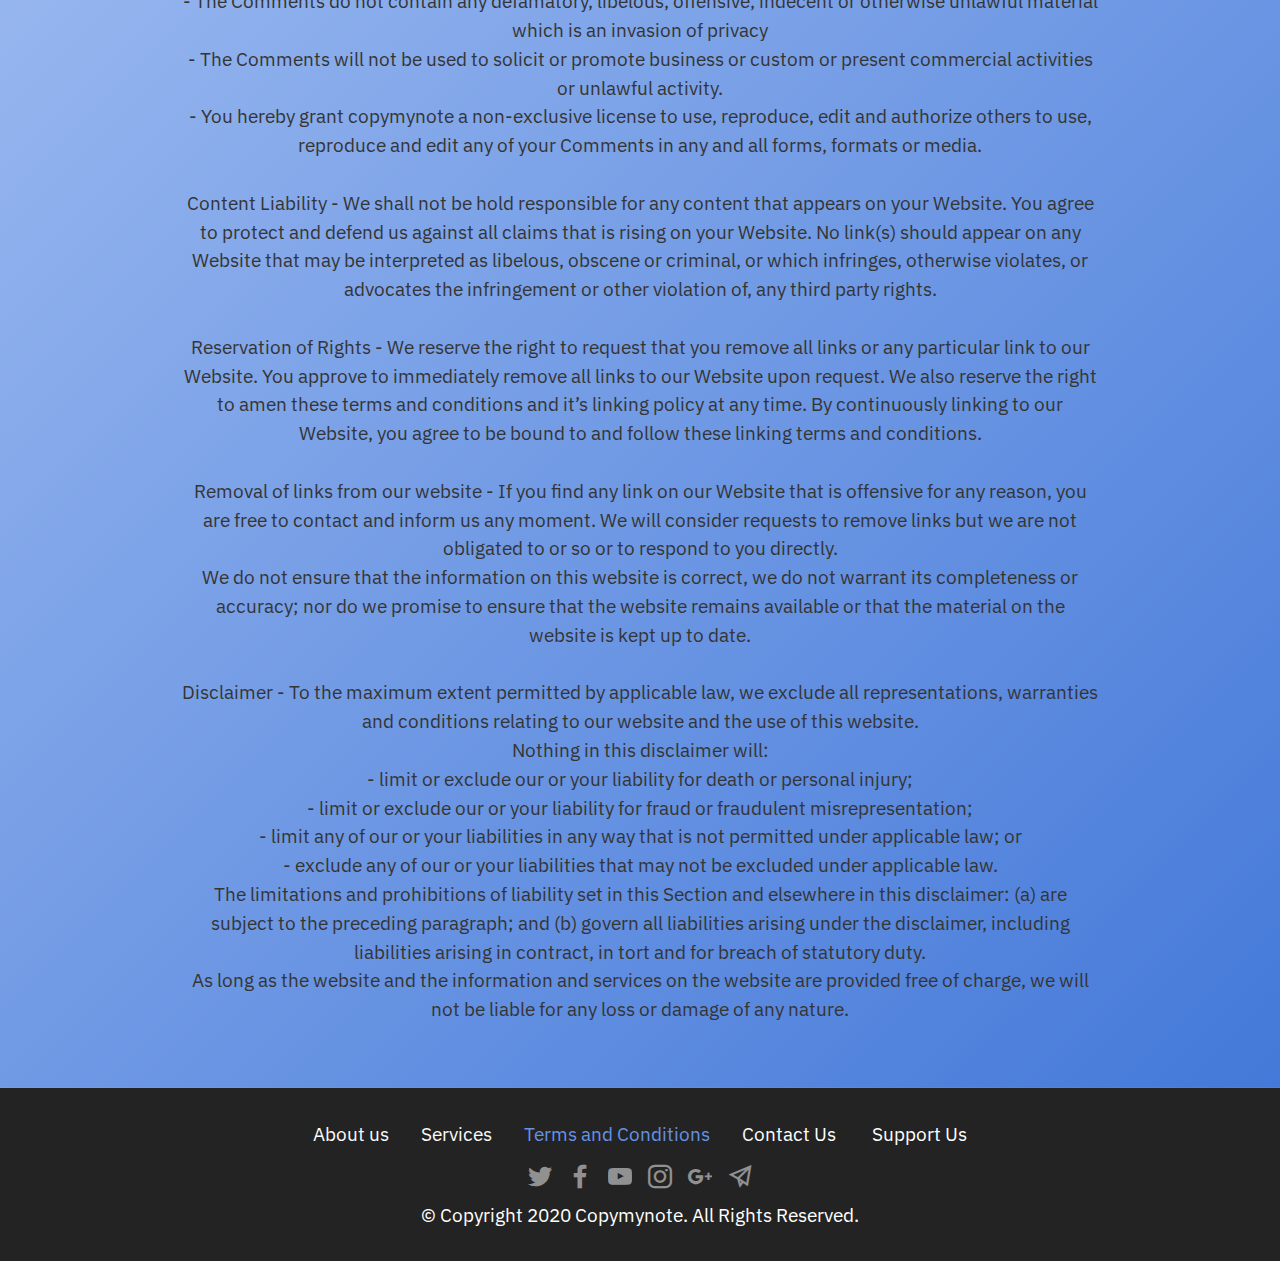
<file: src/main/resources/static/Term&Conditions.html>
<!DOCTYPE html>
<html  >
<head>
  <!-- Site made with Mobirise Website Builder v5.0.29, https://mobirise.com -->
  <meta charset="UTF-8">
  <meta http-equiv="X-UA-Compatible" content="IE=edge">
  <meta name="generator" content="Mobirise v5.0.29, mobirise.com">
  <meta name="viewport" content="width=device-width, initial-scale=1, minimum-scale=1">
  <link rel="shortcut icon" href="assets/images/logo-cmn-96x84.png" type="image/x-icon">
  <meta name="description" content="">
  
  
  <title>Copymynote - Terms &amp; Conditions</title>
  <link rel="stylesheet" href="assets/web/assets/mobirise-icons2/mobirise2.css">
  <link rel="stylesheet" href="assets/tether/tether.min.css">
  <link rel="stylesheet" href="assets/bootstrap/css/bootstrap.min.css">
  <link rel="stylesheet" href="assets/bootstrap/css/bootstrap-grid.min.css">
  <link rel="stylesheet" href="assets/bootstrap/css/bootstrap-reboot.min.css">
  <link rel="stylesheet" href="assets/dropdown/css/style.css">
  <link rel="stylesheet" href="assets/socicon/css/styles.css">
  <link rel="stylesheet" href="assets/theme/css/style.css">
  <link rel="preload" as="style" href="assets/mobirise/css/mbr-additional.css"><link rel="stylesheet" href="assets/mobirise/css/mbr-additional.css" type="text/css">
  
  
  
  
</head>
<body>
  
  <section class="menu cid-s48OLK6784" once="menu" id="menu1-v">
    
    <nav class="navbar navbar-dropdown navbar-fixed-top navbar-expand-lg">
        <div class="container">
            <div class="navbar-brand">
                <span class="navbar-logo">
                    
                        <img src="assets/images/logo-cmn-96x84.png" alt="Mobirise" style="height: 3.8rem;">
                    
                </span>
                <span class="navbar-caption-wrap"><a class="navbar-caption text-black text-primary display-7" href="index.html">Copy My Note</a></span>
            </div>
            <button class="navbar-toggler" type="button" data-toggle="collapse" data-target="#navbarSupportedContent" aria-controls="navbarNavAltMarkup" aria-expanded="false" aria-label="Toggle navigation">
                <div class="hamburger">
                    <span></span>
                    <span></span>
                    <span></span>
                    <span></span>
                </div>
            </button>
            <div class="collapse navbar-collapse" id="navbarSupportedContent">
                <ul class="navbar-nav nav-dropdown nav-right" data-app-modern-menu="true"><li class="nav-item">
                <a class="nav-link link text-black text-primary display-4" href="AboutUs.html">About Us</a>
                </li><li class="nav-item"><a class="nav-link link text-black text-primary display-4" href="Services.html">Services</a>
                </li><li class="nav-item"><a class="nav-link link text-black text-primary display-4" 
                href="Term&Conditions.html" aria-expanded="false">Terms &amp; Conditions</a>
                </li><li class="nav-item"><a class="nav-link link text-black text-primary display-4"
                 href="ContactUs.html" >Contact Us</a></li><li class="nav-item">
                 <a class="nav-link link text-black text-primary display-4" 
                 href="AboutUs.html">Support Us<br></a></li></ul>
                
                
            </div>
        </div>
    </nav>

</section>

<section class="engine"><a href="https://mobirise.info/p">website templates free download</a></section><section class="header18 cid-s8LyRUTMJP mbr-fullscreen" id="header18-x">

    

    

    <div class="align-center container">
        <div class="row justify-content-center">
            <div class="col-12 col-lg-10">
                <h1 class="mbr-section-title mbr-fonts-style mbr-white mb-3 display-1"><strong>Terms and Conditions</strong></h1>
                
                <p class="mbr-text mbr-fonts-style mbr-white display-7">Welcome to copymynote! 
<br>These terms and conditions outline the rules and regulations for the use of copymynote's Website, located at copymynote.com. 
<br>
<br>By accessing this website we assume you accept these terms and conditions. Do not continue to use copymynote if you do not agree to take all of the terms and conditions stated on this page.. 
<br>
<br>The following terminology applies to these Terms and Conditions, Privacy Statement and Disclaimer Notice and all Agreements: "Client", "You" and "Your" refers to you, the person log on this website and compliant to the Company’s terms and conditions. "The Company", "Ourselves", "We", "Our" and "Us", refers to our Company. "Party", "Parties", or "Us", refers to both the Client and ourselves. All terms refer to the offer, acceptance and consideration of payment necessary to undertake the process of our assistance to the Client in the most appropriate manner for the express purpose of meeting the Client’s needs in respect of provision of the Company’s stated services, in accordance with and subject to, prevailing law of Netherlands. Any use of the above terminology or other words in the singular, plural, capitalization and/or he/she or they, are taken as interchangeable and therefore as referring to same. 
<br>
<br>Cookies - We employ the use of cookies. By accessing copymynote, you agreed to use cookies in agreement with the copymynote's Privacy Policy. Most interactive websites use cookies to let us retrieve the user’s details for each visit. Cookies are used by our website to enable the functionality of certain areas to make it easier for people visiting our website. Some of our affiliate/advertising partners may also use cookies. 
<br>
<br>
<br>License - Unless otherwise stated, copymynote and/or its licensors own the intellectual property rights for all material on copymynote. All intellectual property rights are reserved. You may access this from copymynote for your own personal use subjected to restrictions set in these terms and conditions. 
<br>You must not: 
<br>- Republish material from copymynote 
<br>- Sell, rent or sub-license material from copymynote 
<br>- Reproduce, duplicate or copy material from copymynote 
<br>- Redistribute content from copymynote 
<br>- This Agreement shall begin on the date hereof. 
<br>- Parts of this website offer an opportunity for users to post and exchange opinions and information in certain areas of the website. copymynote does not filter, edit, publish or review Comments prior to their presence on the website. Comments do not reflect the views and opinions of copymynote,its agents and/or affiliates. Comments reflect the views and opinions of the person who post their views and opinions. To the extent permitted by applicable laws, copymynote shall not be liable for the Comments or for any liability, damages or expenses caused and/or suffered as a result of any use of and/or posting of and/or appearance of the Comments on this website. copymynote reserves the right to monitor all Comments and to remove any Comments which can be considered inappropriate, offensive or causes breach of these Terms and Conditions. 
<br>
<br>
<br>You warrant and represent that: 
<br>You are entitled to post the Comments on our website and have all necessary licenses and consents to do so; 
<br>- The Comments do not invade any intellectual property right, including without limitation copyright, patent or trademark of any third party; 
<br>- The Comments do not contain any defamatory, libelous, offensive, indecent or otherwise unlawful material which is an invasion of privacy 
<br>- The Comments will not be used to solicit or promote business or custom or present commercial activities or unlawful activity. 
<br>- You hereby grant copymynote a non-exclusive license to use, reproduce, edit and authorize others to use, reproduce and edit any of your Comments in any and all forms, formats or media. 
<br>
<br>Content Liability - We shall not be hold responsible for any content that appears on your Website. You agree to protect and defend us against all claims that is rising on your Website. No link(s) should appear on any Website that may be interpreted as libelous, obscene or criminal, or which infringes, otherwise violates, or advocates the infringement or other violation of, any third party rights. 
<br>
<br>Reservation of Rights - We reserve the right to request that you remove all links or any particular link to our Website. You approve to immediately remove all links to our Website upon request. We also reserve the right to amen these terms and conditions and it’s linking policy at any time. By continuously linking to our Website, you agree to be bound to and follow these linking terms and conditions. 
<br>
<br>Removal of links from our website - If you find any link on our Website that is offensive for any reason, you are free to contact and inform us any moment. We will consider requests to remove links but we are not obligated to or so or to respond to you directly. 
<br>We do not ensure that the information on this website is correct, we do not warrant its completeness or accuracy; nor do we promise to ensure that the website remains available or that the material on the website is kept up to date. 
<br>
<br>Disclaimer - To the maximum extent permitted by applicable law, we exclude all representations, warranties and conditions relating to our website and the use of this website. 
<br>Nothing in this disclaimer will: 
<br>- limit or exclude our or your liability for death or personal injury; 
<br>- limit or exclude our or your liability for fraud or fraudulent misrepresentation; 
<br>- limit any of our or your liabilities in any way that is not permitted under applicable law; or 
<br>- exclude any of our or your liabilities that may not be excluded under applicable law. 
<br>The limitations and prohibitions of liability set in this Section and elsewhere in this disclaimer: (a) are subject to the preceding paragraph; and (b) govern all liabilities arising under the disclaimer, including liabilities arising in contract, in tort and for breach of statutory duty. 
<br>As long as the website and the information and services on the website are provided free of charge, we will not be liable for any loss or damage of any nature.</p>
                
            </div>
        </div>
    </div>
</section>

<section class="footer3 cid-s8LAtNMZ0g" once="footers" id="footer3-z">

    

    

    <div class="container">
        <div class="media-container-row align-center mbr-white">
            <div class="row row-links">
                <ul class="foot-menu">
                    
                    
                    
                    
                    
                <li class="foot-menu-item mbr-fonts-style display-7">
                        <a class="text-white text-primary" href="index.html#header1-f" target="_blank">About us</a>
                    </li><li class="foot-menu-item mbr-fonts-style display-7">
                        <a class="text-white text-primary" href="index.html#features1-r" target="_blank">Services</a>
                    </li><li class="foot-menu-item mbr-fonts-style display-7"><a href="page1.html#header18-x" class="text-primary">Terms and Conditions</a></li><li class="foot-menu-item mbr-fonts-style display-7">
                        <a class="text-white" href="#" target="_blank">C</a>ontact Us&nbsp;</li><li class="foot-menu-item mbr-fonts-style display-7">Support Us</li></ul>
            </div>
            <div class="row social-row">
                <div class="social-list align-right pb-2">
                    
                    
                    
                    
                    
                    
                <div class="soc-item">
                        <a href="https://twitter.com/copymynote" target="_blank">
                            <span class="mbr-iconfont mbr-iconfont-social socicon-twitter socicon"></span>
                        </a>
                    </div><div class="soc-item">
                        <a href="https://www.facebook.com/pages/Mobirise/1616226671953247" target="_blank">
                            <span class="socicon-facebook socicon mbr-iconfont mbr-iconfont-social"></span>
                        </a>
                    </div><div class="soc-item">
                        <a href="https://www.youtube.com/c/mobirise" target="_blank">
                            <span class="socicon-youtube socicon mbr-iconfont mbr-iconfont-social"></span>
                        </a>
                    </div><div class="soc-item">
                        <a href="https://www.instagram.com/copymynote/" target="_blank">
                            <span class="mbr-iconfont mbr-iconfont-social socicon-instagram socicon"></span>
                        </a>
                    </div><div class="soc-item">
                        <a href="index.html#contacts1-n" target="_blank">
                            <span class="mbr-iconfont mbr-iconfont-social socicon-googleplus socicon"></span>
                        </a>
                    </div><div class="soc-item">
                        <a href="http://t.me/copymynote" target="_blank">
                            <span class="mbr-iconfont mbr-iconfont-social mobi-mbri-paper-plane mobi-mbri"></span>
                        </a>
                    </div></div>
            </div>
            <div class="row row-copirayt">
                <p class="mbr-text mb-0 mbr-fonts-style mbr-white align-center display-7">
                    © Copyright 2020 Copymynote. All Rights Reserved.
                </p>
            </div>
        </div>
    </div>
</section>


  <script src="assets/web/assets/jquery/jquery.min.js"></script>
  <script src="assets/popper/popper.min.js"></script>
  <script src="assets/tether/tether.min.js"></script>
  <script src="assets/bootstrap/js/bootstrap.min.js"></script>
  <script src="assets/smoothscroll/smooth-scroll.js"></script>
  <script src="assets/dropdown/js/nav-dropdown.js"></script>
  <script src="assets/dropdown/js/navbar-dropdown.js"></script>
  <script src="assets/touchswipe/jquery.touch-swipe.min.js"></script>
  <script src="assets/theme/js/script.js"></script>
  
  
  
</body>
</html>
</file>
<file: src/main/resources/static/assets/web/assets/mobirise-icons2/mobirise2.css>
@font-face {
  font-family: 'Moririse2';
  font-display: swap;
  src:  url('mobirise2.eot?f2bix4');
  src:  url('mobirise2.eot?f2bix4#iefix') format('embedded-opentype'),
    url('mobirise2.ttf?f2bix4') format('truetype'),
    url('mobirise2.woff?f2bix4') format('woff'),
    url('mobirise2.svg?f2bix4#mobirise2') format('svg');
  font-weight: normal;
  font-style: normal;
}

[class^="mobi-"], [class*=" mobi-"] {
  /* use !important to prevent issues with browser extensions that change fonts */
  font-family: 'Moririse2' !important;
  speak: none;
  font-style: normal;
  font-weight: normal;
  font-variant: normal;
  text-transform: none;
  line-height: 1;

  /* Better Font Rendering =========== */
  -webkit-font-smoothing: antialiased;
  -moz-osx-font-smoothing: grayscale;
}

.mobi-mbri-add-submenu:before {
  content: "\e900";
}
.mobi-mbri-alert:before {
  content: "\e901";
}
.mobi-mbri-align-center:before {
  content: "\e902";
}
.mobi-mbri-align-justify:before {
  content: "\e903";
}
.mobi-mbri-align-left:before {
  content: "\e904";
}
.mobi-mbri-align-right:before {
  content: "\e905";
}
.mobi-mbri-android:before {
  content: "\e906";
}
.mobi-mbri-apple:before {
  content: "\e907";
}
.mobi-mbri-arrow-down:before {
  content: "\e908";
}
.mobi-mbri-arrow-next:before {
  content: "\e909";
}
.mobi-mbri-arrow-prev:before {
  content: "\e90a";
}
.mobi-mbri-arrow-up:before {
  content: "\e90b";
}
.mobi-mbri-bold:before {
  content: "\e90c";
}
.mobi-mbri-bookmark:before {
  content: "\e90d";
}
.mobi-mbri-bootstrap:before {
  content: "\e90e";
}
.mobi-mbri-briefcase:before {
  content: "\e90f";
}
.mobi-mbri-browse:before {
  content: "\e910";
}
.mobi-mbri-bulleted-list:before {
  content: "\e911";
}
.mobi-mbri-calendar:before {
  content: "\e912";
}
.mobi-mbri-camera:before {
  content: "\e913";
}
.mobi-mbri-cart-add:before {
  content: "\e914";
}
.mobi-mbri-cart-full:before {
  content: "\e915";
}
.mobi-mbri-cash:before {
  content: "\e916";
}
.mobi-mbri-change-style:before {
  content: "\e917";
}
.mobi-mbri-chat:before {
  content: "\e918";
}
.mobi-mbri-clock:before {
  content: "\e919";
}
.mobi-mbri-close:before {
  content: "\e91a";
}
.mobi-mbri-cloud:before {
  content: "\e91b";
}
.mobi-mbri-code:before {
  content: "\e91c";
}
.mobi-mbri-contact-form:before {
  content: "\e91d";
}
.mobi-mbri-credit-card:before {
  content: "\e91e";
}
.mobi-mbri-cursor-click:before {
  content: "\e91f";
}
.mobi-mbri-cust-feedback:before {
  content: "\e920";
}
.mobi-mbri-database:before {
  content: "\e921";
}
.mobi-mbri-delivery:before {
  content: "\e922";
}
.mobi-mbri-desktop:before {
  content: "\e923";
}
.mobi-mbri-devices:before {
  content: "\e924";
}
.mobi-mbri-down:before {
  content: "\e925";
}
.mobi-mbri-download-2:before {
  content: "\e926";
}
.mobi-mbri-download:before {
  content: "\e927";
}
.mobi-mbri-drag-n-drop-2:before {
  content: "\e928";
}
.mobi-mbri-drag-n-drop:before {
  content: "\e929";
}
.mobi-mbri-edit-2:before {
  content: "\e92a";
}
.mobi-mbri-edit:before {
  content: "\e92b";
}
.mobi-mbri-error:before {
  content: "\e92c";
}
.mobi-mbri-extension:before {
  content: "\e92d";
}
.mobi-mbri-features:before {
  content: "\e92e";
}
.mobi-mbri-file:before {
  content: "\e92f";
}
.mobi-mbri-flag:before {
  content: "\e930";
}
.mobi-mbri-folder:before {
  content: "\e931";
}
.mobi-mbri-gift:before {
  content: "\e932";
}
.mobi-mbri-github:before {
  content: "\e933";
}
.mobi-mbri-globe-2:before {
  content: "\e934";
}
.mobi-mbri-globe:before {
  content: "\e935";
}
.mobi-mbri-growing-chart:before {
  content: "\e936";
}
.mobi-mbri-hearth:before {
  content: "\e937";
}
.mobi-mbri-help:before {
  content: "\e938";
}
.mobi-mbri-home:before {
  content: "\e939";
}
.mobi-mbri-hot-cup:before {
  content: "\e93a";
}
.mobi-mbri-idea:before {
  content: "\e93b";
}
.mobi-mbri-image-gallery:before {
  content: "\e93c";
}
.mobi-mbri-image-slider:before {
  content: "\e93d";
}
.mobi-mbri-info:before {
  content: "\e93e";
}
.mobi-mbri-italic:before {
  content: "\e93f";
}
.mobi-mbri-key:before {
  content: "\e940";
}
.mobi-mbri-laptop:before {
  content: "\e941";
}
.mobi-mbri-layers:before {
  content: "\e942";
}
.mobi-mbri-left-right:before {
  content: "\e943";
}
.mobi-mbri-left:before {
  content: "\e944";
}
.mobi-mbri-letter:before {
  content: "\e945";
}
.mobi-mbri-like:before {
  content: "\e946";
}
.mobi-mbri-link:before {
  content: "\e947";
}
.mobi-mbri-lock:before {
  content: "\e948";
}
.mobi-mbri-login:before {
  content: "\e949";
}
.mobi-mbri-logout:before {
  content: "\e94a";
}
.mobi-mbri-magic-stick:before {
  content: "\e94b";
}
.mobi-mbri-map-pin:before {
  content: "\e94c";
}
.mobi-mbri-menu:before {
  content: "\e94d";
}
.mobi-mbri-mobile-2:before {
  content: "\e94e";
}
.mobi-mbri-mobile-horizontal:before {
  content: "\e94f";
}
.mobi-mbri-mobile:before {
  content: "\e950";
}
.mobi-mbri-mobirise:before {
  content: "\e951";
}
.mobi-mbri-more-horizontal:before {
  content: "\e952";
}
.mobi-mbri-more-vertical:before {
  content: "\e953";
}
.mobi-mbri-music:before {
  content: "\e954";
}
.mobi-mbri-new-file:before {
  content: "\e955";
}
.mobi-mbri-numbered-list:before {
  content: "\e956";
}
.mobi-mbri-opened-folder:before {
  content: "\e957";
}
.mobi-mbri-pages:before {
  content: "\e958";
}
.mobi-mbri-paper-plane:before {
  content: "\e959";
}
.mobi-mbri-paperclip:before {
  content: "\e95a";
}
.mobi-mbri-phone:before {
  content: "\e95b";
}
.mobi-mbri-photo:before {
  content: "\e95c";
}
.mobi-mbri-photos:before {
  content: "\e95d";
}
.mobi-mbri-pin:before {
  content: "\e95e";
}
.mobi-mbri-play:before {
  content: "\e95f";
}
.mobi-mbri-plus:before {
  content: "\e960";
}
.mobi-mbri-preview:before {
  content: "\e961";
}
.mobi-mbri-print:before {
  content: "\e962";
}
.mobi-mbri-protect:before {
  content: "\e963";
}
.mobi-mbri-question:before {
  content: "\e964";
}
.mobi-mbri-quote-left:before {
  content: "\e965";
}
.mobi-mbri-quote-right:before {
  content: "\e966";
}
.mobi-mbri-redo:before {
  content: "\e967";
}
.mobi-mbri-refresh:before {
  content: "\e968";
}
.mobi-mbri-responsive-2:before {
  content: "\e969";
}
.mobi-mbri-responsive:before {
  content: "\e96a";
}
.mobi-mbri-right:before {
  content: "\e96b";
}
.mobi-mbri-rocket:before {
  content: "\e96c";
}
.mobi-mbri-sad-face:before {
  content: "\e96d";
}
.mobi-mbri-sale:before {
  content: "\e96e";
}
.mobi-mbri-save:before {
  content: "\e96f";
}
.mobi-mbri-search:before {
  content: "\e970";
}
.mobi-mbri-setting-2:before {
  content: "\e971";
}
.mobi-mbri-setting-3:before {
  content: "\e972";
}
.mobi-mbri-setting:before {
  content: "\e973";
}
.mobi-mbri-share:before {
  content: "\e974";
}
.mobi-mbri-shopping-bag:before {
  content: "\e975";
}
.mobi-mbri-shopping-basket:before {
  content: "\e976";
}
.mobi-mbri-shopping-cart:before {
  content: "\e977";
}
.mobi-mbri-sites:before {
  content: "\e978";
}
.mobi-mbri-smile-face:before {
  content: "\e979";
}
.mobi-mbri-speed:before {
  content: "\e97a";
}
.mobi-mbri-star:before {
  content: "\e97b";
}
.mobi-mbri-success:before {
  content: "\e97c";
}
.mobi-mbri-sun:before {
  content: "\e97d";
}
.mobi-mbri-sun2:before {
  content: "\e97e";
}
.mobi-mbri-tablet-vertical:before {
  content: "\e97f";
}
.mobi-mbri-tablet:before {
  content: "\e980";
}
.mobi-mbri-target:before {
  content: "\e981";
}
.mobi-mbri-timer:before {
  content: "\e982";
}
.mobi-mbri-to-ftp:before {
  content: "\e983";
}
.mobi-mbri-to-local-drive:before {
  content: "\e984";
}
.mobi-mbri-touch-swipe:before {
  content: "\e985";
}
.mobi-mbri-touch:before {
  content: "\e986";
}
.mobi-mbri-trash:before {
  content: "\e987";
}
.mobi-mbri-underline:before {
  content: "\e988";
}
.mobi-mbri-undo:before {
  content: "\e989";
}
.mobi-mbri-unlink:before {
  content: "\e98a";
}
.mobi-mbri-unlock:before {
  content: "\e98b";
}
.mobi-mbri-up-down:before {
  content: "\e98c";
}
.mobi-mbri-up:before {
  content: "\e98d";
}
.mobi-mbri-update:before {
  content: "\e98e";
}
.mobi-mbri-upload-2:before {
  content: "\e98f";
}
.mobi-mbri-upload:before {
  content: "\e990";
}
.mobi-mbri-user-2:before {
  content: "\e991";
}
.mobi-mbri-user:before {
  content: "\e992";
}
.mobi-mbri-users:before {
  content: "\e993";
}
.mobi-mbri-video-play:before {
  content: "\e994";
}
.mobi-mbri-video:before {
  content: "\e995";
}
.mobi-mbri-watch:before {
  content: "\e996";
}
.mobi-mbri-website-theme-2:before {
  content: "\e997";
}
.mobi-mbri-website-theme:before {
  content: "\e998";
}
.mobi-mbri-wifi:before {
  content: "\e999";
}
.mobi-mbri-windows:before {
  content: "\e99a";
}
.mobi-mbri-zoom-in:before {
  content: "\e99b";
}
.mobi-mbri-zoom-out:before {
  content: "\e99c";
}
</file>
<file: src/main/resources/static/assets/socicon/css/styles.css>
@charset "UTF-8";

@font-face {
  font-family: 'Socicon';
  src:  url('../fonts/socicon.eot');
  src:  url('../fonts/socicon.eot?#iefix') format('embedded-opentype'),
    url('../fonts/socicon.woff2') format('woff2'),
    url('../fonts/socicon.ttf') format('truetype'),
    url('../fonts/socicon.woff') format('woff'),
    url('../fonts/socicon.svg#socicon') format('svg');
  font-weight: normal;
  font-style: normal;
}

[data-icon]:before {
  font-family: "socicon" !important;
  content: attr(data-icon);
  font-style: normal !important;
  font-weight: normal !important;
  font-variant: normal !important;
  text-transform: none !important;
  speak: none;
  line-height: 1;
  -webkit-font-smoothing: antialiased;
  -moz-osx-font-smoothing: grayscale;
}

[class^="socicon-"], [class*=" socicon-"] {
  /* use !important to prevent issues with browser extensions that change fonts */
  font-family: 'Socicon' !important;
  speak: none;
  font-style: normal;
  font-weight: normal;
  font-variant: normal;
  text-transform: none;
  line-height: 1;

  /* Better Font Rendering =========== */
  -webkit-font-smoothing: antialiased;
  -moz-osx-font-smoothing: grayscale;
}

.socicon-eitaa:before {
  content: "\e97c";
}
.socicon-soroush:before {
  content: "\e97d";
}
.socicon-bale:before {
  content: "\e97e";
}
.socicon-zazzle:before {
  content: "\e97b";
}
.socicon-society6:before {
  content: "\e97a";
}
.socicon-redbubble:before {
  content: "\e979";
}
.socicon-avvo:before {
  content: "\e978";
}
.socicon-stitcher:before {
  content: "\e977";
}
.socicon-googlehangouts:before {
  content: "\e974";
}
.socicon-dlive:before {
  content: "\e975";
}
.socicon-vsco:before {
  content: "\e976";
}
.socicon-flipboard:before {
  content: "\e973";
}
.socicon-ubuntu:before {
  content: "\e958";
}
.socicon-artstation:before {
  content: "\e959";
}
.socicon-invision:before {
  content: "\e95a";
}
.socicon-torial:before {
  content: "\e95b";
}
.socicon-collectorz:before {
  content: "\e95c";
}
.socicon-seenthis:before {
  content: "\e95d";
}
.socicon-googleplaymusic:before {
  content: "\e95e";
}
.socicon-debian:before {
  content: "\e95f";
}
.socicon-filmfreeway:before {
  content: "\e960";
}
.socicon-gnome:before {
  content: "\e961";
}
.socicon-itchio:before {
  content: "\e962";
}
.socicon-jamendo:before {
  content: "\e963";
}
.socicon-mix:before {
  content: "\e964";
}
.socicon-sharepoint:before {
  content: "\e965";
}
.socicon-tinder:before {
  content: "\e966";
}
.socicon-windguru:before {
  content: "\e967";
}
.socicon-cdbaby:before {
  content: "\e968";
}
.socicon-elementaryos:before {
  content: "\e969";
}
.socicon-stage32:before {
  content: "\e96a";
}
.socicon-tiktok:before {
  content: "\e96b";
}
.socicon-gitter:before {
  content: "\e96c";
}
.socicon-letterboxd:before {
  content: "\e96d";
}
.socicon-threema:before {
  content: "\e96e";
}
.socicon-splice:before {
  content: "\e96f";
}
.socicon-metapop:before {
  content: "\e970";
}
.socicon-naver:before {
  content: "\e971";
}
.socicon-remote:before {
  content: "\e972";
}
.socicon-internet:before {
  content: "\e957";
}
.socicon-moddb:before {
  content: "\e94b";
}
.socicon-indiedb:before {
  content: "\e94c";
}
.socicon-traxsource:before {
  content: "\e94d";
}
.socicon-gamefor:before {
  content: "\e94e";
}
.socicon-pixiv:before {
  content: "\e94f";
}
.socicon-myanimelist:before {
  content: "\e950";
}
.socicon-blackberry:before {
  content: "\e951";
}
.socicon-wickr:before {
  content: "\e952";
}
.socicon-spip:before {
  content: "\e953";
}
.socicon-napster:before {
  content: "\e954";
}
.socicon-beatport:before {
  content: "\e955";
}
.socicon-hackerone:before {
  content: "\e956";
}
.socicon-hackernews:before {
  content: "\e946";
}
.socicon-smashwords:before {
  content: "\e947";
}
.socicon-kobo:before {
  content: "\e948";
}
.socicon-bookbub:before {
  content: "\e949";
}
.socicon-mailru:before {
  content: "\e94a";
}
.socicon-gitlab:before {
  content: "\e945";
}
.socicon-instructables:before {
  content: "\e944";
}
.socicon-portfolio:before {
  content: "\e943";
}
.socicon-codered:before {
  content: "\e940";
}
.socicon-origin:before {
  content: "\e941";
}
.socicon-nextdoor:before {
  content: "\e942";
}
.socicon-udemy:before {
  content: "\e93f";
}
.socicon-livemaster:before {
  content: "\e93e";
}
.socicon-crunchbase:before {
  content: "\e93b";
}
.socicon-homefy:before {
  content: "\e93c";
}
.socicon-calendly:before {
  content: "\e93d";
}
.socicon-realtor:before {
  content: "\e90f";
}
.socicon-tidal:before {
  content: "\e910";
}
.socicon-qobuz:before {
  content: "\e911";
}
.socicon-natgeo:before {
  content: "\e912";
}
.socicon-mastodon:before {
  content: "\e913";
}
.socicon-unsplash:before {
  content: "\e914";
}
.socicon-homeadvisor:before {
  content: "\e915";
}
.socicon-angieslist:before {
  content: "\e916";
}
.socicon-codepen:before {
  content: "\e917";
}
.socicon-slack:before {
  content: "\e918";
}
.socicon-openaigym:before {
  content: "\e919";
}
.socicon-logmein:before {
  content: "\e91a";
}
.socicon-fiverr:before {
  content: "\e91b";
}
.socicon-gotomeeting:before {
  content: "\e91c";
}
.socicon-aliexpress:before {
  content: "\e91d";
}
.socicon-guru:before {
  content: "\e91e";
}
.socicon-appstore:before {
  content: "\e91f";
}
.socicon-homes:before {
  content: "\e920";
}
.socicon-zoom:before {
  content: "\e921";
}
.socicon-alibaba:before {
  content: "\e922";
}
.socicon-craigslist:before {
  content: "\e923";
}
.socicon-wix:before {
  content: "\e924";
}
.socicon-redfin:before {
  content: "\e925";
}
.socicon-googlecalendar:before {
  content: "\e926";
}
.socicon-shopify:before {
  content: "\e927";
}
.socicon-freelancer:before {
  content: "\e928";
}
.socicon-seedrs:before {
  content: "\e929";
}
.socicon-bing:before {
  content: "\e92a";
}
.socicon-doodle:before {
  content: "\e92b";
}
.socicon-bonanza:before {
  content: "\e92c";
}
.socicon-squarespace:before {
  content: "\e92d";
}
.socicon-toptal:before {
  content: "\e92e";
}
.socicon-gust:before {
  content: "\e92f";
}
.socicon-ask:before {
  content: "\e930";
}
.socicon-trulia:before {
  content: "\e931";
}
.socicon-loomly:before {
  content: "\e932";
}
.socicon-ghost:before {
  content: "\e933";
}
.socicon-upwork:before {
  content: "\e934";
}
.socicon-fundable:before {
  content: "\e935";
}
.socicon-booking:before {
  content: "\e936";
}
.socicon-googlemaps:before {
  content: "\e937";
}
.socicon-zillow:before {
  content: "\e938";
}
.socicon-niconico:before {
  content: "\e939";
}
.socicon-toneden:before {
  content: "\e93a";
}
.socicon-augment:before {
  content: "\e908";
}
.socicon-bitbucket:before {
  content: "\e909";
}
.socicon-fyuse:before {
  content: "\e90a";
}
.socicon-yt-gaming:before {
  content: "\e90b";
}
.socicon-sketchfab:before {
  content: "\e90c";
}
.socicon-mobcrush:before {
  content: "\e90d";
}
.socicon-microsoft:before {
  content: "\e90e";
}
.socicon-pandora:before {
  content: "\e907";
}
.socicon-messenger:before {
  content: "\e906";
}
.socicon-gamewisp:before {
  content: "\e905";
}
.socicon-bloglovin:before {
  content: "\e904";
}
.socicon-tunein:before {
  content: "\e903";
}
.socicon-gamejolt:before {
  content: "\e901";
}
.socicon-trello:before {
  content: "\e902";
}
.socicon-spreadshirt:before {
  content: "\e900";
}
.socicon-500px:before {
  content: "\e000";
}
.socicon-8tracks:before {
  content: "\e001";
}
.socicon-airbnb:before {
  content: "\e002";
}
.socicon-alliance:before {
  content: "\e003";
}
.socicon-amazon:before {
  content: "\e004";
}
.socicon-amplement:before {
  content: "\e005";
}
.socicon-android:before {
  content: "\e006";
}
.socicon-angellist:before {
  content: "\e007";
}
.socicon-apple:before {
  content: "\e008";
}
.socicon-appnet:before {
  content: "\e009";
}
.socicon-baidu:before {
  content: "\e00a";
}
.socicon-bandcamp:before {
  content: "\e00b";
}
.socicon-battlenet:before {
  content: "\e00c";
}
.socicon-mixer:before {
  content: "\e00d";
}
.socicon-bebee:before {
  content: "\e00e";
}
.socicon-bebo:before {
  content: "\e00f";
}
.socicon-behance:before {
  content: "\e010";
}
.socicon-blizzard:before {
  content: "\e011";
}
.socicon-blogger:before {
  content: "\e012";
}
.socicon-buffer:before {
  content: "\e013";
}
.socicon-chrome:before {
  content: "\e014";
}
.socicon-coderwall:before {
  content: "\e015";
}
.socicon-curse:before {
  content: "\e016";
}
.socicon-dailymotion:before {
  content: "\e017";
}
.socicon-deezer:before {
  content: "\e018";
}
.socicon-delicious:before {
  content: "\e019";
}
.socicon-deviantart:before {
  content: "\e01a";
}
.socicon-diablo:before {
  content: "\e01b";
}
.socicon-digg:before {
  content: "\e01c";
}
.socicon-discord:before {
  content: "\e01d";
}
.socicon-disqus:before {
  content: "\e01e";
}
.socicon-douban:before {
  content: "\e01f";
}
.socicon-draugiem:before {
  content: "\e020";
}
.socicon-dribbble:before {
  content: "\e021";
}
.socicon-drupal:before {
  content: "\e022";
}
.socicon-ebay:before {
  content: "\e023";
}
.socicon-ello:before {
  content: "\e024";
}
.socicon-endomodo:before {
  content: "\e025";
}
.socicon-envato:before {
  content: "\e026";
}
.socicon-etsy:before {
  content: "\e027";
}
.socicon-facebook:before {
  content: "\e028";
}
.socicon-feedburner:before {
  content: "\e029";
}
.socicon-filmweb:before {
  content: "\e02a";
}
.socicon-firefox:before {
  content: "\e02b";
}
.socicon-flattr:before {
  content: "\e02c";
}
.socicon-flickr:before {
  content: "\e02d";
}
.socicon-formulr:before {
  content: "\e02e";
}
.socicon-forrst:before {
  content: "\e02f";
}
.socicon-foursquare:before {
  content: "\e030";
}
.socicon-friendfeed:before {
  content: "\e031";
}
.socicon-github:before {
  content: "\e032";
}
.socicon-goodreads:before {
  content: "\e033";
}
.socicon-google:before {
  content: "\e034";
}
.socicon-googlescholar:before {
  content: "\e035";
}
.socicon-googlegroups:before {
  content: "\e036";
}
.socicon-googlephotos:before {
  content: "\e037";
}
.socicon-googleplus:before {
  content: "\e038";
}
.socicon-grooveshark:before {
  content: "\e039";
}
.socicon-hackerrank:before {
  content: "\e03a";
}
.socicon-hearthstone:before {
  content: "\e03b";
}
.socicon-hellocoton:before {
  content: "\e03c";
}
.socicon-heroes:before {
  content: "\e03d";
}
.socicon-smashcast:before {
  content: "\e03e";
}
.socicon-horde:before {
  content: "\e03f";
}
.socicon-houzz:before {
  content: "\e040";
}
.socicon-icq:before {
  content: "\e041";
}
.socicon-identica:before {
  content: "\e042";
}
.socicon-imdb:before {
  content: "\e043";
}
.socicon-instagram:before {
  content: "\e044";
}
.socicon-issuu:before {
  content: "\e045";
}
.socicon-istock:before {
  content: "\e046";
}
.socicon-itunes:before {
  content: "\e047";
}
.socicon-keybase:before {
  content: "\e048";
}
.socicon-lanyrd:before {
  content: "\e049";
}
.socicon-lastfm:before {
  content: "\e04a";
}
.socicon-line:before {
  content: "\e04b";
}
.socicon-linkedin:before {
  content: "\e04c";
}
.socicon-livejournal:before {
  content: "\e04d";
}
.socicon-lyft:before {
  content: "\e04e";
}
.socicon-macos:before {
  content: "\e04f";
}
.socicon-mail:before {
  content: "\e050";
}
.socicon-medium:before {
  content: "\e051";
}
.socicon-meetup:before {
  content: "\e052";
}
.socicon-mixcloud:before {
  content: "\e053";
}
.socicon-modelmayhem:before {
  content: "\e054";
}
.socicon-mumble:before {
  content: "\e055";
}
.socicon-myspace:before {
  content: "\e056";
}
.socicon-newsvine:before {
  content: "\e057";
}
.socicon-nintendo:before {
  content: "\e058";
}
.socicon-npm:before {
  content: "\e059";
}
.socicon-odnoklassniki:before {
  content: "\e05a";
}
.socicon-openid:before {
  content: "\e05b";
}
.socicon-opera:before {
  content: "\e05c";
}
.socicon-outlook:before {
  content: "\e05d";
}
.socicon-overwatch:before {
  content: "\e05e";
}
.socicon-patreon:before {
  content: "\e05f";
}
.socicon-paypal:before {
  content: "\e060";
}
.socicon-periscope:before {
  content: "\e061";
}
.socicon-persona:before {
  content: "\e062";
}
.socicon-pinterest:before {
  content: "\e063";
}
.socicon-play:before {
  content: "\e064";
}
.socicon-player:before {
  content: "\e065";
}
.socicon-playstation:before {
  content: "\e066";
}
.socicon-pocket:before {
  content: "\e067";
}
.socicon-qq:before {
  content: "\e068";
}
.socicon-quora:before {
  content: "\e069";
}
.socicon-raidcall:before {
  content: "\e06a";
}
.socicon-ravelry:before {
  content: "\e06b";
}
.socicon-reddit:before {
  content: "\e06c";
}
.socicon-renren:before {
  content: "\e06d";
}
.socicon-researchgate:before {
  content: "\e06e";
}
.socicon-residentadvisor:before {
  content: "\e06f";
}
.socicon-reverbnation:before {
  content: "\e070";
}
.socicon-rss:before {
  content: "\e071";
}
.socicon-sharethis:before {
  content: "\e072";
}
.socicon-skype:before {
  content: "\e073";
}
.socicon-slideshare:before {
  content: "\e074";
}
.socicon-smugmug:before {
  content: "\e075";
}
.socicon-snapchat:before {
  content: "\e076";
}
.socicon-songkick:before {
  content: "\e077";
}
.socicon-soundcloud:before {
  content: "\e078";
}
.socicon-spotify:before {
  content: "\e079";
}
.socicon-stackexchange:before {
  content: "\e07a";
}
.socicon-stackoverflow:before {
  content: "\e07b";
}
.socicon-starcraft:before {
  content: "\e07c";
}
.socicon-stayfriends:before {
  content: "\e07d";
}
.socicon-steam:before {
  content: "\e07e";
}
.socicon-storehouse:before {
  content: "\e07f";
}
.socicon-strava:before {
  content: "\e080";
}
.socicon-streamjar:before {
  content: "\e081";
}
.socicon-stumbleupon:before {
  content: "\e082";
}
.socicon-swarm:before {
  content: "\e083";
}
.socicon-teamspeak:before {
  content: "\e084";
}
.socicon-teamviewer:before {
  content: "\e085";
}
.socicon-technorati:before {
  content: "\e086";
}
.socicon-telegram:before {
  content: "\e087";
}
.socicon-tripadvisor:before {
  content: "\e088";
}
.socicon-tripit:before {
  content: "\e089";
}
.socicon-triplej:before {
  content: "\e08a";
}
.socicon-tumblr:before {
  content: "\e08b";
}
.socicon-twitch:before {
  content: "\e08c";
}
.socicon-twitter:before {
  content: "\e08d";
}
.socicon-uber:before {
  content: "\e08e";
}
.socicon-ventrilo:before {
  content: "\e08f";
}
.socicon-viadeo:before {
  content: "\e090";
}
.socicon-viber:before {
  content: "\e091";
}
.socicon-viewbug:before {
  content: "\e092";
}
.socicon-vimeo:before {
  content: "\e093";
}
.socicon-vine:before {
  content: "\e094";
}
.socicon-vkontakte:before {
  content: "\e095";
}
.socicon-warcraft:before {
  content: "\e096";
}
.socicon-wechat:before {
  content: "\e097";
}
.socicon-weibo:before {
  content: "\e098";
}
.socicon-whatsapp:before {
  content: "\e099";
}
.socicon-wikipedia:before {
  content: "\e09a";
}
.socicon-windows:before {
  content: "\e09b";
}
.socicon-wordpress:before {
  content: "\e09c";
}
.socicon-wykop:before {
  content: "\e09d";
}
.socicon-xbox:before {
  content: "\e09e";
}
.socicon-xing:before {
  content: "\e09f";
}
.socicon-yahoo:before {
  content: "\e0a0";
}
.socicon-yammer:before {
  content: "\e0a1";
}
.socicon-yandex:before {
  content: "\e0a2";
}
.socicon-yelp:before {
  content: "\e0a3";
}
.socicon-younow:before {
  content: "\e0a4";
}
.socicon-youtube:before {
  content: "\e0a5";
}
.socicon-zapier:before {
  content: "\e0a6";
}
.socicon-zerply:before {
  content: "\e0a7";
}
.socicon-zomato:before {
  content: "\e0a8";
}
.socicon-zynga:before {
  content: "\e0a9";
}
</file>
<file: src/main/resources/static/assets/dropdown/css/style.css>
.navbar-dropdown {
  left: 0;
  padding: 0;
  position: absolute;
  right: 0;
  top: 0;
  transition: all 0.45s ease;
  z-index: 1030;
  background: #282828; }
  .navbar-dropdown .navbar-logo {
    margin-right: 0.8rem;
    transition: margin 0.3s ease-in-out;
    vertical-align: middle; }
    .navbar-dropdown .navbar-logo img {
      height: 3.125rem;
      transition: all 0.3s ease-in-out; }
    .navbar-dropdown .navbar-logo.mbr-iconfont {
      font-size: 3.125rem;
      line-height: 3.125rem; }
  .navbar-dropdown .navbar-caption {
    font-weight: 700;
    white-space: normal;
    vertical-align: -4px;
    line-height: 3.125rem !important; }
    .navbar-dropdown .navbar-caption, .navbar-dropdown .navbar-caption:hover {
      color: inherit;
      text-decoration: none; }
  .navbar-dropdown .mbr-iconfont + .navbar-caption {
    vertical-align: -1px; }
  .navbar-dropdown.navbar-fixed-top {
    position: fixed; }
  .navbar-dropdown .navbar-brand span {
    vertical-align: -4px; }
  .navbar-dropdown.bg-color.transparent {
    background: none; }
  .navbar-dropdown.navbar-short .navbar-brand {
    padding: 0.625rem 0; }
    .navbar-dropdown.navbar-short .navbar-brand span {
      vertical-align: -1px; }
  .navbar-dropdown.navbar-short .navbar-caption {
    line-height: 2.375rem !important;
    vertical-align: -2px; }
  .navbar-dropdown.navbar-short .navbar-logo {
    margin-right: 0.5rem; }
    .navbar-dropdown.navbar-short .navbar-logo img {
      height: 2.375rem; }
    .navbar-dropdown.navbar-short .navbar-logo.mbr-iconfont {
      font-size: 2.375rem;
      line-height: 2.375rem; }
  .navbar-dropdown.navbar-short .mbr-table-cell {
    height: 3.625rem; }
  .navbar-dropdown .navbar-close {
    left: 0.6875rem;
    position: fixed;
    top: 0.75rem;
    z-index: 1000; }
  .navbar-dropdown .hamburger-icon {
    content: "";
    display: inline-block;
    vertical-align: middle;
    width: 16px;
    -webkit-box-shadow: 0 -6px 0 1px #282828,0 0 0 1px #282828,0 6px 0 1px #282828;
    -moz-box-shadow: 0 -6px 0 1px #282828,0 0 0 1px #282828,0 6px 0 1px #282828;
    box-shadow: 0 -6px 0 1px #282828,0 0 0 1px #282828,0 6px 0 1px #282828; }

.dropdown-menu .dropdown-toggle[data-toggle="dropdown-submenu"]::after {
  border-bottom: 0.35em solid transparent;
  border-left: 0.35em solid;
  border-right: 0;
  border-top: 0.35em solid transparent;
  margin-left: 0.3rem; }

.dropdown-menu .dropdown-item:focus {
  outline: 0; }

.nav-dropdown {
  font-size: 0.75rem;
  font-weight: 500;
  height: auto !important; }
  .nav-dropdown .nav-btn {
    padding-left: 1rem; }
  .nav-dropdown .link {
    margin: .667em 1.667em;
    font-weight: 500;
    padding: 0;
    transition: color .2s ease-in-out; }
    .nav-dropdown .link.dropdown-toggle {
      margin-right: 2.583em; }
      .nav-dropdown .link.dropdown-toggle::after {
        margin-left: .25rem;
        border-top: 0.35em solid;
        border-right: 0.35em solid transparent;
        border-left: 0.35em solid transparent;
        border-bottom: 0; }
      .nav-dropdown .link.dropdown-toggle[aria-expanded="true"] {
        margin: 0;
        padding: 0.667em 3.263em  0.667em 1.667em; }
  .nav-dropdown .link::after,
  .nav-dropdown .dropdown-item::after {
    color: inherit; }
  .nav-dropdown .btn {
    font-size: 0.75rem;
    font-weight: 700;
    letter-spacing: 0;
    margin-bottom: 0;
    padding-left: 1.25rem;
    padding-right: 1.25rem; }
  .nav-dropdown .dropdown-menu {
    border-radius: 0;
    border: 0;
    left: 0;
    margin: 0;
    padding-bottom: 1.25rem;
    padding-top: 1.25rem;
    position: relative; }
  .nav-dropdown .dropdown-submenu {
    margin-left: 0.125rem;
    top: 0; }
  .nav-dropdown .dropdown-item {
    font-weight: 500;
    line-height: 2;
    padding: 0.3846em 4.615em 0.3846em 1.5385em;
    position: relative;
    transition: color .2s ease-in-out, background-color .2s ease-in-out; }
    .nav-dropdown .dropdown-item::after {
      margin-top: -0.3077em;
      position: absolute;
      right: 1.1538em;
      top: 50%; }
    .nav-dropdown .dropdown-item:focus, .nav-dropdown .dropdown-item:hover {
      background: none; }

@media (max-width: 767px) {
  .nav-dropdown.navbar-toggleable-sm {
    bottom: 0;
    display: none;
    left: 0;
    overflow-x: hidden;
    position: fixed;
    top: 0;
    transform: translateX(-100%);
    -ms-transform: translateX(-100%);
    -webkit-transform: translateX(-100%);
    width: 18.75rem;
    z-index: 999; } }
.nav-dropdown.navbar-toggleable-xl {
  bottom: 0;
  display: none;
  left: 0;
  overflow-x: hidden;
  position: fixed;
  top: 0;
  transform: translateX(-100%);
  -ms-transform: translateX(-100%);
  -webkit-transform: translateX(-100%);
  width: 18.75rem;
  z-index: 999; }

.nav-dropdown-sm {
  display: block !important;
  overflow-x: hidden;
  overflow: auto;
  padding-top: 3.875rem; }
  .nav-dropdown-sm::after {
    content: "";
    display: block;
    height: 3rem;
    width: 100%; }
  .nav-dropdown-sm.collapse.in ~ .navbar-close {
    display: block !important; }
  .nav-dropdown-sm.collapsing, .nav-dropdown-sm.collapse.in {
    transform: translateX(0);
    -ms-transform: translateX(0);
    -webkit-transform: translateX(0);
    transition: all 0.25s ease-out;
    -webkit-transition: all 0.25s ease-out;
    background: #282828; }
  .nav-dropdown-sm.collapsing[aria-expanded="false"] {
    transform: translateX(-100%);
    -ms-transform: translateX(-100%);
    -webkit-transform: translateX(-100%); }
  .nav-dropdown-sm .nav-item {
    display: block;
    margin-left: 0 !important;
    padding-left: 0; }
  .nav-dropdown-sm .link,
  .nav-dropdown-sm .dropdown-item {
    border-top: 1px dotted rgba(255, 255, 255, 0.1);
    font-size: 0.8125rem;
    line-height: 1.6;
    margin: 0 !important;
    padding: 0.875rem 2.4rem 0.875rem 1.5625rem !important;
    position: relative;
    white-space: normal; }
    .nav-dropdown-sm .link:focus, .nav-dropdown-sm .link:hover,
    .nav-dropdown-sm .dropdown-item:focus,
    .nav-dropdown-sm .dropdown-item:hover {
      background: rgba(0, 0, 0, 0.2) !important;
      color: #c0a375; }
  .nav-dropdown-sm .nav-btn {
    position: relative;
    padding: 1.5625rem 1.5625rem 0 1.5625rem; }
    .nav-dropdown-sm .nav-btn::before {
      border-top: 1px dotted rgba(255, 255, 255, 0.1);
      content: "";
      left: 0;
      position: absolute;
      top: 0;
      width: 100%; }
    .nav-dropdown-sm .nav-btn + .nav-btn {
      padding-top: 0.625rem; }
      .nav-dropdown-sm .nav-btn + .nav-btn::before {
        display: none; }
  .nav-dropdown-sm .btn {
    padding: 0.625rem 0; }
  .nav-dropdown-sm .dropdown-toggle[data-toggle="dropdown-submenu"]::after {
    margin-left: .25rem;
    border-top: 0.35em solid;
    border-right: 0.35em solid transparent;
    border-left: 0.35em solid transparent;
    border-bottom: 0; }
  .nav-dropdown-sm .dropdown-toggle[data-toggle="dropdown-submenu"][aria-expanded="true"]::after {
    border-top: 0;
    border-right: 0.35em solid transparent;
    border-left: 0.35em solid transparent;
    border-bottom: 0.35em solid; }
  .nav-dropdown-sm .dropdown-menu {
    margin: 0;
    padding: 0;
    position: relative;
    top: 0;
    left: 0;
    width: 100%;
    border: 0;
    float: none;
    border-radius: 0;
    background: none; }
  .nav-dropdown-sm .dropdown-submenu {
    left: 100%;
    margin-left: 0.125rem;
    margin-top: -1.25rem;
    top: 0; }

.navbar-toggleable-sm .nav-dropdown .dropdown-menu {
  position: absolute; }

.navbar-toggleable-sm .nav-dropdown .dropdown-submenu {
  left: 100%;
  margin-left: 0.125rem;
  margin-top: -1.25rem;
  top: 0; }

.navbar-toggleable-sm.opened .nav-dropdown .dropdown-menu {
  position: relative; }

.navbar-toggleable-sm.opened .nav-dropdown .dropdown-submenu {
  left: 0;
  margin-left: 00rem;
  margin-top: 0rem;
  top: 0; }

.is-builder .nav-dropdown.collapsing {
  transition: none !important; }

/*# sourceMappingURL=style.css.map */
</file>
<file: src/main/resources/static/assets/theme/css/style.css>
section {
  background-color: #ffffff; }

.form-control:focus {
  box-shadow: none; }

:focus {
  outline: none; }

section,
.container,
.container-fluid {
  position: relative;
  word-wrap: break-word; }

a.mbr-iconfont:hover {
  text-decoration: none; }

.article .lead p,
.article .lead ul,
.article .lead ol,
.article .lead pre,
.article .lead blockquote {
  margin-bottom: 0; }

a {
  font-style: normal;
  font-weight: 400;
  cursor: pointer; }
  a, a:hover {
    text-decoration: none; }

figure {
  margin-bottom: 0; }

body {
  color: #232323; }

h1,
h2,
h3,
h4,
h5,
h6,
.display-1,
.display-2,
.display-4,
.display-5,
.display-7,
span,
p,
a {
  line-height: 1;
  word-break: break-word;
  word-wrap: break-word;
  font-weight: 400; }

b,
strong {
  font-weight: bold; }

input:-webkit-autofill, input:-webkit-autofill:hover, input:-webkit-autofill:focus, input:-webkit-autofill:active {
  transition-delay: 9999s;
  transition-property: background-color, color; }

textarea[type="hidden"] {
  display: none; }

body {
  position: relative; }

section {
  background-position: 50% 50%;
  background-repeat: no-repeat;
  background-size: cover; }
  section .mbr-background-video,
  section .mbr-background-video-preview {
    position: absolute;
    bottom: 0;
    left: 0;
    right: 0;
    top: 0; }

.hidden {
  visibility: hidden; }

.mbr-z-index20 {
  z-index: 20; }

/*! Base colors */
.mbr-white {
  color: #ffffff; }

.mbr-black {
  color: #111111; }

.mbr-bg-white {
  background-color: #ffffff; }

.mbr-bg-black {
  background-color: #000000; }

/*! Text-aligns */
.align-left {
  text-align: left; }

.align-center {
  text-align: center; }

.align-right {
  text-align: right; }

/*! Font-weight  */
.mbr-light {
  font-weight: 300; }

.mbr-regular {
  font-weight: 400; }

.mbr-semibold {
  font-weight: 500; }

.mbr-bold {
  font-weight: 700; }

/*! Media  */
.media-size-item {
  flex: 1 1 auto; }

.media-content {
  flex-basis: 100%; }

.media-container-row {
  display: flex;
  flex-direction: row;
  flex-wrap: wrap;
  justify-content: center;
  align-content: center;
  align-items: start; }
  .media-container-row .media-size-item {
    width: 400px; }

.media-container-column {
  display: flex;
  flex-direction: column;
  flex-wrap: wrap;
  justify-content: center;
  align-content: center;
  align-items: stretch; }
  .media-container-column > * {
    width: 100%; }

@media (min-width: 992px) {
  .media-container-row {
    flex-wrap: nowrap; } }
figure {
  overflow: hidden; }

figure[mbr-media-size] {
  transition: width 0.1s; }

img,
iframe {
  display: block;
  width: 100%; }

.card {
  background-color: transparent;
  border: none; }

.card-box {
  width: 100%; }

.card-img {
  text-align: center;
  flex-shrink: 0;
  -webkit-flex-shrink: 0; }

.media {
  max-width: 100%;
  margin: 0 auto; }

.mbr-figure {
  align-self: center; }

.media-container > div {
  max-width: 100%; }

.mbr-figure img,
.card-img img {
  width: 100%; }

@media (max-width: 991px) {
  .media-size-item {
    width: auto !important; }

  .media {
    width: auto; }

  .mbr-figure {
    width: 100% !important; } }
/*! Buttons */
.mbr-section-btn {
  margin-left: -0.6rem;
  margin-right: -0.6rem;
  font-size: 0; }

.btn {
  font-weight: 600;
  border-width: 1px;
  font-style: normal;
  margin: 0.6rem 0.6rem;
  white-space: normal;
  transition: all 0.2s ease-in-out;
  display: inline-flex;
  align-items: center;
  justify-content: center;
  word-break: break-word; }

.btn-sm {
  font-weight: 600;
  letter-spacing: 0px;
  transition: all 0.3s ease-in-out; }

.btn-md {
  font-weight: 600;
  letter-spacing: 0px;
  transition: all 0.3s ease-in-out; }

.btn-lg {
  font-weight: 600;
  letter-spacing: 0px;
  transition: all 0.3s ease-in-out; }

.btn-form {
  margin: 0; }
  .btn-form:hover {
    cursor: pointer; }

nav .mbr-section-btn {
  margin-left: 0rem;
  margin-right: 0rem; }

/*! Btn icon margin */
.btn .mbr-iconfont,
.btn.btn-sm .mbr-iconfont {
  order: 1;
  cursor: pointer;
  margin-left: 0.5rem;
  vertical-align: sub; }

.btn.btn-md .mbr-iconfont,
.btn.btn-md .mbr-iconfont {
  margin-left: 0.8rem; }

.mbr-regular {
  font-weight: 400; }

.mbr-semibold {
  font-weight: 500; }

.mbr-bold {
  font-weight: 700; }

[type="submit"] {
  -webkit-appearance: none; }

/*! Full-screen */
.mbr-fullscreen .mbr-overlay {
  min-height: 100vh; }

.mbr-fullscreen {
  display: flex;
  display: -webkit-flex;
  display: -moz-flex;
  display: -ms-flex;
  display: -o-flex;
  align-items: center;
  min-height: 100vh;
  padding-top: 3rem;
  padding-bottom: 3rem; }

/*! Map */
.map {
  height: 25rem;
  position: relative; }
  .map iframe {
    width: 100%;
    height: 100%; }

/* Form */
.form-asterisk {
  font-family: initial;
  position: absolute;
  top: -2px;
  font-weight: normal; }

/*! Scroll to top arrow */
.mbr-arrow-up {
  bottom: 25px;
  right: 90px;
  position: fixed;
  text-align: right;
  z-index: 5000;
  color: #ffffff;
  font-size: 32px; }

.mbr-arrow-up a {
  background: rgba(0, 0, 0, 0.2);
  border-radius: 50%;
  color: #fff;
  display: inline-block;
  height: 60px;
  width: 60px;
  outline-style: none !important;
  position: relative;
  text-decoration: none;
  transition: all 0.3s ease-in-out;
  cursor: pointer;
  text-align: center; }
  .mbr-arrow-up a:hover {
    background-color: rgba(0, 0, 0, 0.4); }
  .mbr-arrow-up a i {
    line-height: 60px; }

.mbr-arrow-up-icon {
  display: block;
  color: #fff; }

.mbr-arrow-up-icon::before {
  content: "\203a";
  display: inline-block;
  font-family: serif;
  font-size: 32px;
  line-height: 1;
  font-style: normal;
  position: relative;
  top: 6px;
  left: -4px;
  transform: rotate(-90deg); }

/*! Arrow Down */
.mbr-arrow {
  position: absolute;
  bottom: 45px;
  left: 50%;
  width: 60px;
  height: 60px;
  cursor: pointer;
  background-color: rgba(80, 80, 80, 0.5);
  border-radius: 50%;
  transform: translateX(-50%); }
  .mbr-arrow > a {
    display: inline-block;
    text-decoration: none;
    outline-style: none;
    animation: arrowdown 1.7s ease-in-out infinite; }
    .mbr-arrow > a > i {
      position: absolute;
      top: -2px;
      left: 15px;
      font-size: 2rem; }

@keyframes arrowdown {
  0% {
    transform: translateY(0px); }
  50% {
    transform: translateY(-5px); }
  100% {
    transform: translateY(0px); } }
@-webkit-keyframes arrowdown {
  0% {
    transform: translateY(0px); }
  50% {
    transform: translateY(-5px); }
  100% {
    transform: translateY(0px); } }
@media (max-width: 500px) {
  .mbr-arrow-up {
    left: 50%;
    right: auto; } }
/*Gradients animation*/
@keyframes gradient-animation {
  from {
    background-position: 0% 100%;
    animation-timing-function: ease-in-out; }
  to {
    background-position: 100% 0%;
    animation-timing-function: ease-in-out; } }
@-webkit-keyframes gradient-animation {
  from {
    background-position: 0% 100%;
    animation-timing-function: ease-in-out; }
  to {
    background-position: 100% 0%;
    animation-timing-function: ease-in-out; } }
.bg-gradient {
  background-size: 200% 200%;
  animation: gradient-animation 5s infinite alternate;
  -webkit-animation: gradient-animation 5s infinite alternate; }

.menu .navbar-brand {
  display: -webkit-flex; }
  .menu .navbar-brand span {
    display: flex;
    display: -webkit-flex; }
  .menu .navbar-brand .navbar-caption-wrap {
    display: -webkit-flex; }
  .menu .navbar-brand .navbar-logo img {
    display: -webkit-flex; }
@media (min-width: 768px) and (max-width: 991px) {
  .menu .navbar-toggleable-sm .navbar-nav {
    display: -webkit-box;
    display: -webkit-flex;
    display: -ms-flexbox; } }
@media (max-width: 991px) {
  .menu .navbar-collapse {
    max-height: 93.5vh; }
    .menu .navbar-collapse.show {
      overflow: auto; } }
@media (min-width: 992px) {
  .menu .navbar-nav.nav-dropdown {
    display: -webkit-flex; }
  .menu .navbar-toggleable-sm .navbar-collapse {
    display: -webkit-flex !important; }
  .menu .collapsed .navbar-collapse {
    max-height: 93.5vh; }
    .menu .collapsed .navbar-collapse.show {
      overflow: auto; } }
@media (max-width: 767px) {
  .menu .navbar-collapse {
    max-height: 80vh; } }

.nav-link .mbr-iconfont {
  margin-right: .5rem; }

.navbar {
  display: -webkit-flex;
  -webkit-flex-wrap: wrap;
  -webkit-align-items: center;
  -webkit-justify-content: space-between; }

.navbar-collapse {
  -webkit-flex-basis: 100%;
  -webkit-flex-grow: 1;
  -webkit-align-items: center; }

.nav-dropdown .link {
  padding: 0.667em 1.667em !important;
  margin: 0 !important; }

.nav {
  display: -webkit-flex;
  -webkit-flex-wrap: wrap; }

.row {
  display: -webkit-flex;
  -webkit-flex-wrap: wrap; }

.justify-content-center {
  -webkit-justify-content: center; }

.form-inline {
  display: -webkit-flex; }

.card-wrapper {
  -webkit-flex: 1; }

.carousel-control {
  z-index: 10;
  display: -webkit-flex; }

.carousel-controls {
  display: -webkit-flex; }

.media {
  display: -webkit-flex; }

.form-group:focus {
  outline: none; }

.jq-selectbox__select {
  padding: 7px 0;
  position: relative; }

.jq-selectbox__dropdown {
  overflow: hidden;
  border-radius: 10px;
  position: absolute;
  top: 100%;
  left: 0 !important;
  width: 100% !important; }

.jq-selectbox__trigger-arrow {
  right: 0;
  transform: translateY(-50%); }

.jq-selectbox li {
  padding: 1.07em 0.5em; }

input[type="range"] {
  padding-left: 0 !important;
  padding-right: 0 !important; }

.modal-dialog,
.modal-content {
  height: 100%; }

.modal-dialog .carousel-inner {
  height: calc(100vh - 1.75rem); }
  @media (max-width: 575px) {
    .modal-dialog .carousel-inner {
      height: calc(100vh - 1rem); } }

.carousel-item {
  text-align: center; }

.carousel-item img {
  margin: auto; }

.navbar-toggler {
  -webkit-align-self: flex-start;
  -ms-flex-item-align: start;
  align-self: flex-start;
  padding: 0.25rem 0.75rem;
  font-size: 1.25rem;
  line-height: 1;
  background: transparent;
  border: 1px solid transparent;
  border-radius: 0.25rem; }

.navbar-toggler:focus,
.navbar-toggler:hover {
  text-decoration: none; }

.navbar-toggler-icon {
  display: inline-block;
  width: 1.5em;
  height: 1.5em;
  vertical-align: middle;
  content: "";
  background: no-repeat center center;
  background-size: 100% 100%; }

.navbar-toggler-left {
  position: absolute;
  left: 1rem; }

.navbar-toggler-right {
  position: absolute;
  right: 1rem; }

@media (max-width: 575px) {
  .navbar-toggleable .navbar-nav .dropdown-menu {
    position: static;
    float: none; }

  .navbar-toggleable > .container {
    padding-right: 0;
    padding-left: 0; } }
@media (min-width: 576px) {
  .navbar-toggleable {
    flex-direction: row;
    flex-wrap: nowrap;
    align-items: center; }

  .navbar-toggleable .navbar-nav {
    flex-direction: row; }

  .navbar-toggleable .navbar-nav .nav-link {
    padding-right: 0.5rem;
    padding-left: 0.5rem; }

  .navbar-toggleable > .container {
    display: flex;
    flex-wrap: nowrap;
    align-items: center; }

  .navbar-toggleable .navbar-collapse {
    display: flex !important;
    width: 100%; }

  .navbar-toggleable .navbar-toggler {
    display: none; } }
@media (max-width: 767px) {
  .navbar-toggleable-sm .navbar-nav .dropdown-menu {
    position: static;
    float: none; }

  .navbar-toggleable-sm > .container {
    padding-right: 0;
    padding-left: 0; } }
@media (min-width: 768px) {
  .navbar-toggleable-sm {
    flex-direction: row;
    flex-wrap: nowrap;
    align-items: center; }

  .navbar-toggleable-sm .navbar-nav {
    flex-direction: row; }

  .navbar-toggleable-sm .navbar-nav .nav-link {
    padding-right: 0.5rem;
    padding-left: 0.5rem; }

  .navbar-toggleable-sm > .container {
    display: flex;
    flex-wrap: nowrap;
    align-items: center; }

  .navbar-toggleable-sm .navbar-collapse {
    display: none;
    width: 100%; }

  .navbar-toggleable-sm .navbar-toggler {
    display: none; } }
@media (max-width: 991px) {
  .navbar-toggleable-md .navbar-nav .dropdown-menu {
    position: static;
    float: none; }

  .navbar-toggleable-md > .container {
    padding-right: 0;
    padding-left: 0; } }
@media (min-width: 992px) {
  .navbar-toggleable-md {
    flex-direction: row;
    flex-wrap: nowrap;
    align-items: center; }

  .navbar-toggleable-md .navbar-nav {
    flex-direction: row; }

  .navbar-toggleable-md .navbar-nav .nav-link {
    padding-right: 0.5rem;
    padding-left: 0.5rem; }

  .navbar-toggleable-md > .container {
    display: flex;
    flex-wrap: nowrap;
    align-items: center; }

  .navbar-toggleable-md .navbar-collapse {
    display: flex !important;
    width: 100%; }

  .navbar-toggleable-md .navbar-toggler {
    display: none; } }
@media (max-width: 1199px) {
  .navbar-toggleable-lg .navbar-nav .dropdown-menu {
    position: static;
    float: none; }

  .navbar-toggleable-lg > .container {
    padding-right: 0;
    padding-left: 0; } }
@media (min-width: 1200px) {
  .navbar-toggleable-lg {
    flex-direction: row;
    flex-wrap: nowrap;
    align-items: center; }

  .navbar-toggleable-lg .navbar-nav {
    flex-direction: row; }

  .navbar-toggleable-lg .navbar-nav .nav-link {
    padding-right: 0.5rem;
    padding-left: 0.5rem; }

  .navbar-toggleable-lg > .container {
    display: flex;
    flex-wrap: nowrap;
    align-items: center; }

  .navbar-toggleable-lg .navbar-collapse {
    display: flex !important;
    width: 100%; }

  .navbar-toggleable-lg .navbar-toggler {
    display: none; } }
.navbar-toggleable-xl {
  flex-direction: row;
  flex-wrap: nowrap;
  align-items: center; }

.navbar-toggleable-xl .navbar-nav .dropdown-menu {
  position: static;
  float: none; }

.navbar-toggleable-xl > .container {
  padding-right: 0;
  padding-left: 0; }

.navbar-toggleable-xl .navbar-nav {
  flex-direction: row; }

.navbar-toggleable-xl .navbar-nav .nav-link {
  padding-right: 0.5rem;
  padding-left: 0.5rem; }

.navbar-toggleable-xl > .container {
  display: flex;
  flex-wrap: nowrap;
  align-items: center; }

.navbar-toggleable-xl .navbar-collapse {
  display: flex !important;
  width: 100%; }

.navbar-toggleable-xl .navbar-toggler {
  display: none; }

.card-img {
  width: auto; }

.menu .navbar.collapsed:not(.beta-menu) {
  flex-direction: column; }

.carousel-item.active,
.carousel-item-next,
.carousel-item-prev {
  display: -webkit-box;
  display: -webkit-flex;
  display: -ms-flexbox;
  display: flex; }

.note-air-layout .dropup .dropdown-menu,
.note-air-layout .navbar-fixed-bottom .dropdown .dropdown-menu {
  bottom: initial !important; }

html,
body {
  height: auto;
  min-height: 100vh; }

.dropup .dropdown-toggle::after {
  display: none; }

.mbr-section-title {
  font-style: normal;
  line-height: 1.3; }

.mbr-section-subtitle {
  line-height: 1.3; }

.mbr-text {
  font-style: normal;
  line-height: 1.7; }

body {
  font-style: normal;
  line-height: 1.5;
  font-weight: 400; }

#scrollToTop a i::before {
  content: "";
  position: absolute;
  display: block;
  border-bottom: 3px solid #fff;
  border-left: 3px solid #fff;
  width: 40%;
  height: 40%;
  left: 50%;
  top: 50%;
  -webkit-transform: rotate(135deg);
  transform: translateY(-30%) translateX(-50%) rotate(135deg); }

/* Others*/
.note-check a[data-value="Rubik"] {
  font-style: normal; }

.mbr-arrow a {
  color: #ffffff; }

@media (max-width: 767px) {
  .mbr-arrow {
    display: none; } }
.form-control-label {
  position: relative;
  cursor: pointer;
  margin-bottom: 0.357em;
  padding: 0; }

.alert {
  color: #ffffff;
  border-radius: 0;
  border: 0;
  font-size: 1.1rem;
  line-height: 1.5;
  margin-bottom: 1.875rem;
  padding: 1.25rem;
  position: relative;
  text-align: center; }
  .alert.alert-form::after {
    background-color: inherit;
    bottom: -7px;
    content: "";
    display: block;
    height: 14px;
    left: 50%;
    margin-left: -7px;
    position: absolute;
    transform: rotate(45deg);
    width: 14px; }

.form-control {
  background-color: #ffffff;
  background-clip: border-box;
  color: #232323;
  line-height: 1rem !important;
  height: auto;
  padding: 0.6rem 1.2rem;
  transition: border-color 0.25s ease 0s;
  border: 1px solid transparent !important;
  border-radius: 4px;
  box-shadow: rgba(0, 0, 0, 0.07) 0px 1px 1px 0px, rgba(0, 0, 0, 0.07) 0px 1px 3px 0px, rgba(0, 0, 0, 0.03) 0px 0px 0px 1px; }
  .form-active .form-control:invalid {
    border-color: red; }

form .row {
  margin-left: -0.6rem;
  margin-right: -0.6rem; }
  form .row [class*="col"] {
    padding-left: 0.6rem;
    padding-right: 0.6rem; }

form .mbr-section-btn {
  margin: 0;
  padding-left: 0.6rem;
  padding-right: 0.6rem; }

form .btn {
  display: flex;
  padding: 0.6rem 1.2rem;
  margin: 0; }

form .form-check-input {
  margin-top: .5; }

textarea.form-control {
  line-height: 1.5rem !important; }

.form-group {
  margin-bottom: 1.2rem; }

.form-control,
form .btn {
  min-height: 48px; }

.mbr-overlay {
  background-color: #000;
  bottom: 0;
  left: 0;
  opacity: 0.5;
  position: absolute;
  right: 0;
  top: 0;
  z-index: 0;
  pointer-events: none; }

blockquote {
  font-style: italic;
  padding: 3rem;
  font-size: 1.09rem;
  position: relative;
  border-left: 3px solid; }

ul,
ol,
pre,
blockquote {
  margin-bottom: 2.3125rem; }

pre {
  background: #f4f4f4;
  padding: 10px 24px;
  white-space: pre-wrap; }

.inactive {
  user-select: none;
  pointer-events: none;
  user-drag: none; }

.mbr-section__comments .row {
  justify-content: center; }

.mt-4 {
  margin-top: 2rem !important; }

.mb-4 {
  margin-bottom: 2rem !important; }

@media (min-width: 992px) {
  .container {
    padding-left: 16px;
    padding-right: 16px; }

  .row {
    margin-left: -16px;
    margin-right: -16px; }
    .row > [class*="col"] {
      padding-left: 16px;
      padding-right: 16px; } }
@media (min-width: 768px) {
  .container-fluid {
    padding-left: 32px;
    padding-right: 32px; } }
@media (min-width: 768px) and (max-width: 991px) {
  .mbr-container {
    padding-left: 32px;
    padding-right: 32px; } }
@media (max-width: 767px) {
  .mbr-container {
    padding-left: 16px;
    padding-right: 16px; } }
.card-wrapper,
.item-wrapper {
  overflow: hidden; }

.app-video-wrapper > img {
  opacity: 1; }

/*# sourceMappingURL=style.css.map */
.engine {
	position: absolute;
	text-indent: -2400px;
	text-align: center;
	padding: 0;
	top: 0;
	left: -2400px;
}
</file>
<file: src/main/resources/static/assets/mobirise/css/mbr-additional.css>
@import url(https://fonts.googleapis.com/css?family=IBM+Plex+Sans:100,100i,200,200i,300,300i,400,400i,500,500i,600,600i,700,700i&display=swap);





body {
  font-family: IBM Plex Sans;
}
.display-1 {
  font-family: 'IBM Plex Sans', sans-serif;
  font-size: 4.6rem;
  line-height: 1.1;
}
.display-1 > .mbr-iconfont {
  font-size: 5.75rem;
}
.display-2 {
  font-family: 'IBM Plex Sans', sans-serif;
  font-size: 3rem;
  line-height: 1.1;
}
.display-2 > .mbr-iconfont {
  font-size: 3.75rem;
}
.display-4 {
  font-family: 'IBM Plex Sans', sans-serif;
  font-size: 1.1rem;
  line-height: 1.5;
}
.display-4 > .mbr-iconfont {
  font-size: 1.375rem;
}
.display-5 {
  font-family: 'IBM Plex Sans', sans-serif;
  font-size: 2.2rem;
  line-height: 1.5;
}
.display-5 > .mbr-iconfont {
  font-size: 2.75rem;
}
.display-7 {
  font-family: 'IBM Plex Sans', sans-serif;
  font-size: 1.2rem;
  line-height: 1.5;
}
.display-7 > .mbr-iconfont {
  font-size: 1.5rem;
}
/* ---- Fluid typography for mobile devices ---- */
/* 1.4 - font scale ratio ( bootstrap == 1.42857 ) */
/* 100vw - current viewport width */
/* (48 - 20)  48 == 48rem == 768px, 20 == 20rem == 320px(minimal supported viewport) */
/* 0.65 - min scale variable, may vary */
@media (max-width: 992px) {
  .display-1 {
    font-size: 3.68rem;
  }
}
@media (max-width: 768px) {
  .display-1 {
    font-size: 3.22rem;
    font-size: calc( 2.26rem + (4.6 - 2.26) * ((100vw - 20rem) / (48 - 20)));
    line-height: calc( 1.1 * (2.26rem + (4.6 - 2.26) * ((100vw - 20rem) / (48 - 20))));
  }
  .display-2 {
    font-size: 2.4rem;
    font-size: calc( 1.7rem + (3 - 1.7) * ((100vw - 20rem) / (48 - 20)));
    line-height: calc( 1.3 * (1.7rem + (3 - 1.7) * ((100vw - 20rem) / (48 - 20))));
  }
  .display-4 {
    font-size: 0.88rem;
    font-size: calc( 1.0350000000000001rem + (1.1 - 1.0350000000000001) * ((100vw - 20rem) / (48 - 20)));
    line-height: calc( 1.4 * (1.0350000000000001rem + (1.1 - 1.0350000000000001) * ((100vw - 20rem) / (48 - 20))));
  }
  .display-5 {
    font-size: 1.76rem;
    font-size: calc( 1.42rem + (2.2 - 1.42) * ((100vw - 20rem) / (48 - 20)));
    line-height: calc( 1.4 * (1.42rem + (2.2 - 1.42) * ((100vw - 20rem) / (48 - 20))));
  }
  .display-7 {
    font-size: 0.96rem;
    font-size: calc( 1.07rem + (1.2 - 1.07) * ((100vw - 20rem) / (48 - 20)));
    line-height: calc( 1.4 * (1.07rem + (1.2 - 1.07) * ((100vw - 20rem) / (48 - 20))));
  }
}
/* Buttons */
.btn {
  padding: 0.6rem 1.2rem;
  border-radius: 4px;
}
.btn-sm {
  padding: 0.6rem 1.2rem;
  border-radius: 4px;
}
.btn-md {
  padding: 0.6rem 1.2rem;
  border-radius: 4px;
}
.btn-lg {
  padding: 1rem 2.6rem;
  border-radius: 4px;
}
.bg-primary {
  background-color: #6592e6 !important;
}
.bg-success {
  background-color: #40b0bf !important;
}
.bg-info {
  background-color: #47b5ed !important;
}
.bg-warning {
  background-color: #ffe161 !important;
}
.bg-danger {
  background-color: #ff9966 !important;
}
.btn-primary,
.btn-primary:active {
  background-color: #6592e6 !important;
  border-color: #6592e6 !important;
  color: #ffffff !important;
  box-shadow: 0 2px 2px 0 rgba(0, 0, 0, 0.2);
}
.btn-primary:hover,
.btn-primary:focus,
.btn-primary.focus,
.btn-primary.active {
  color: #ffffff !important;
  background-color: #3973df !important;
  border-color: #3973df !important;
  box-shadow: 0 2px 5px 0 rgba(0, 0, 0, 0.2);
}
.btn-primary.disabled,
.btn-primary:disabled {
  color: #ffffff !important;
  background-color: #3973df !important;
  border-color: #3973df !important;
}
.btn-secondary,
.btn-secondary:active {
  background-color: #ff6666 !important;
  border-color: #ff6666 !important;
  color: #ffffff !important;
  box-shadow: 0 2px 2px 0 rgba(0, 0, 0, 0.2);
}
.btn-secondary:hover,
.btn-secondary:focus,
.btn-secondary.focus,
.btn-secondary.active {
  color: #ffffff !important;
  background-color: #ff3333 !important;
  border-color: #ff3333 !important;
  box-shadow: 0 2px 5px 0 rgba(0, 0, 0, 0.2);
}
.btn-secondary.disabled,
.btn-secondary:disabled {
  color: #ffffff !important;
  background-color: #ff3333 !important;
  border-color: #ff3333 !important;
}
.btn-info,
.btn-info:active {
  background-color: #47b5ed !important;
  border-color: #47b5ed !important;
  color: #ffffff !important;
  box-shadow: 0 2px 2px 0 rgba(0, 0, 0, 0.2);
}
.btn-info:hover,
.btn-info:focus,
.btn-info.focus,
.btn-info.active {
  color: #ffffff !important;
  background-color: #19a2e8 !important;
  border-color: #19a2e8 !important;
  box-shadow: 0 2px 5px 0 rgba(0, 0, 0, 0.2);
}
.btn-info.disabled,
.btn-info:disabled {
  color: #ffffff !important;
  background-color: #19a2e8 !important;
  border-color: #19a2e8 !important;
}
.btn-success,
.btn-success:active {
  background-color: #40b0bf !important;
  border-color: #40b0bf !important;
  color: #ffffff !important;
  box-shadow: 0 2px 2px 0 rgba(0, 0, 0, 0.2);
}
.btn-success:hover,
.btn-success:focus,
.btn-success.focus,
.btn-success.active {
  color: #ffffff !important;
  background-color: #338d99 !important;
  border-color: #338d99 !important;
  box-shadow: 0 2px 5px 0 rgba(0, 0, 0, 0.2);
}
.btn-success.disabled,
.btn-success:disabled {
  color: #ffffff !important;
  background-color: #338d99 !important;
  border-color: #338d99 !important;
}
.btn-warning,
.btn-warning:active {
  background-color: #ffe161 !important;
  border-color: #ffe161 !important;
  color: #614f00 !important;
  box-shadow: 0 2px 2px 0 rgba(0, 0, 0, 0.2);
}
.btn-warning:hover,
.btn-warning:focus,
.btn-warning.focus,
.btn-warning.active {
  color: #2e2500 !important;
  background-color: #ffd72e !important;
  border-color: #ffd72e !important;
  box-shadow: 0 2px 5px 0 rgba(0, 0, 0, 0.2);
}
.btn-warning.disabled,
.btn-warning:disabled {
  color: #614f00 !important;
  background-color: #ffd72e !important;
  border-color: #ffd72e !important;
}
.btn-danger,
.btn-danger:active {
  background-color: #ff9966 !important;
  border-color: #ff9966 !important;
  color: #ffffff !important;
  box-shadow: 0 2px 2px 0 rgba(0, 0, 0, 0.2);
}
.btn-danger:hover,
.btn-danger:focus,
.btn-danger.focus,
.btn-danger.active {
  color: #ffffff !important;
  background-color: #ff7733 !important;
  border-color: #ff7733 !important;
  box-shadow: 0 2px 5px 0 rgba(0, 0, 0, 0.2);
}
.btn-danger.disabled,
.btn-danger:disabled {
  color: #ffffff !important;
  background-color: #ff7733 !important;
  border-color: #ff7733 !important;
}
.btn-white {
  color: #232323 !important;
}
.btn-white,
.btn-white:active {
  background-color: #fafafa !important;
  border-color: #fafafa !important;
  color: #7a7a7a !important;
  box-shadow: 0 2px 2px 0 rgba(0, 0, 0, 0.2);
}
.btn-white:hover,
.btn-white:focus,
.btn-white.focus,
.btn-white.active {
  color: #616161 !important;
  background-color: #e1e1e1 !important;
  border-color: #e1e1e1 !important;
  box-shadow: 0 2px 5px 0 rgba(0, 0, 0, 0.2);
}
.btn-white.disabled,
.btn-white:disabled {
  color: #7a7a7a !important;
  background-color: #e1e1e1 !important;
  border-color: #e1e1e1 !important;
}
.btn-white:hover {
  color: #fafafa !important;
}
.btn-white:hover,
.btn-white:hover:active {
  background-color: #232323 !important;
  border-color: #232323 !important;
  color: #ffffff !important;
  box-shadow: 0 2px 2px 0 rgba(0, 0, 0, 0.2);
}
.btn-white:hover:hover,
.btn-white:hover:focus,
.btn-white:hover.focus,
.btn-white:hover.active {
  color: #ffffff !important;
  background-color: #0a0a0a !important;
  border-color: #0a0a0a !important;
  box-shadow: 0 2px 5px 0 rgba(0, 0, 0, 0.2);
}
.btn-white:hover.disabled,
.btn-white:hover:disabled {
  color: #ffffff !important;
  background-color: #0a0a0a !important;
  border-color: #0a0a0a !important;
}
.btn-black {
  color: #fafafa !important;
}
.btn-black,
.btn-black:active {
  background-color: #232323 !important;
  border-color: #232323 !important;
  color: #ffffff !important;
  box-shadow: 0 2px 2px 0 rgba(0, 0, 0, 0.2);
}
.btn-black:hover,
.btn-black:focus,
.btn-black.focus,
.btn-black.active {
  color: #ffffff !important;
  background-color: #0a0a0a !important;
  border-color: #0a0a0a !important;
  box-shadow: 0 2px 5px 0 rgba(0, 0, 0, 0.2);
}
.btn-black.disabled,
.btn-black:disabled {
  color: #ffffff !important;
  background-color: #0a0a0a !important;
  border-color: #0a0a0a !important;
}
.btn-black:hover {
  color: #232323 !important;
}
.btn-black:hover,
.btn-black:hover:active {
  background-color: #fafafa !important;
  border-color: #fafafa !important;
  color: #7a7a7a !important;
  box-shadow: 0 2px 2px 0 rgba(0, 0, 0, 0.2);
}
.btn-black:hover:hover,
.btn-black:hover:focus,
.btn-black:hover.focus,
.btn-black:hover.active {
  color: #616161 !important;
  background-color: #e1e1e1 !important;
  border-color: #e1e1e1 !important;
  box-shadow: 0 2px 5px 0 rgba(0, 0, 0, 0.2);
}
.btn-black:hover.disabled,
.btn-black:hover:disabled {
  color: #7a7a7a !important;
  background-color: #e1e1e1 !important;
  border-color: #e1e1e1 !important;
}
.btn-primary-outline,
.btn-primary-outline:active {
  background-color: transparent !important;
  border-color: transparent;
  color: #6592e6;
}
.btn-primary-outline:hover,
.btn-primary-outline:focus,
.btn-primary-outline.focus,
.btn-primary-outline.active {
  color: #3973df !important;
  background-color: transparent!important;
  border-color: transparent!important;
  box-shadow: none!important;
}
.btn-primary-outline.disabled,
.btn-primary-outline:disabled {
  color: #ffffff !important;
  background-color: #6592e6 !important;
  border-color: #6592e6 !important;
}
.btn-secondary-outline,
.btn-secondary-outline:active {
  background-color: transparent !important;
  border-color: transparent;
  color: #ff6666;
}
.btn-secondary-outline:hover,
.btn-secondary-outline:focus,
.btn-secondary-outline.focus,
.btn-secondary-outline.active {
  color: #ff3333 !important;
  background-color: transparent!important;
  border-color: transparent!important;
  box-shadow: none!important;
}
.btn-secondary-outline.disabled,
.btn-secondary-outline:disabled {
  color: #ffffff !important;
  background-color: #ff6666 !important;
  border-color: #ff6666 !important;
}
.btn-info-outline,
.btn-info-outline:active {
  background-color: transparent !important;
  border-color: transparent;
  color: #47b5ed;
}
.btn-info-outline:hover,
.btn-info-outline:focus,
.btn-info-outline.focus,
.btn-info-outline.active {
  color: #19a2e8 !important;
  background-color: transparent!important;
  border-color: transparent!important;
  box-shadow: none!important;
}
.btn-info-outline.disabled,
.btn-info-outline:disabled {
  color: #ffffff !important;
  background-color: #47b5ed !important;
  border-color: #47b5ed !important;
}
.btn-success-outline,
.btn-success-outline:active {
  background-color: transparent !important;
  border-color: transparent;
  color: #40b0bf;
}
.btn-success-outline:hover,
.btn-success-outline:focus,
.btn-success-outline.focus,
.btn-success-outline.active {
  color: #338d99 !important;
  background-color: transparent!important;
  border-color: transparent!important;
  box-shadow: none!important;
}
.btn-success-outline.disabled,
.btn-success-outline:disabled {
  color: #ffffff !important;
  background-color: #40b0bf !important;
  border-color: #40b0bf !important;
}
.btn-warning-outline,
.btn-warning-outline:active {
  background-color: transparent !important;
  border-color: transparent;
  color: #ffe161;
}
.btn-warning-outline:hover,
.btn-warning-outline:focus,
.btn-warning-outline.focus,
.btn-warning-outline.active {
  color: #ffd72e !important;
  background-color: transparent!important;
  border-color: transparent!important;
  box-shadow: none!important;
}
.btn-warning-outline.disabled,
.btn-warning-outline:disabled {
  color: #614f00 !important;
  background-color: #ffe161 !important;
  border-color: #ffe161 !important;
}
.btn-danger-outline,
.btn-danger-outline:active {
  background-color: transparent !important;
  border-color: transparent;
  color: #ff9966;
}
.btn-danger-outline:hover,
.btn-danger-outline:focus,
.btn-danger-outline.focus,
.btn-danger-outline.active {
  color: #ff7733 !important;
  background-color: transparent!important;
  border-color: transparent!important;
  box-shadow: none!important;
}
.btn-danger-outline.disabled,
.btn-danger-outline:disabled {
  color: #ffffff !important;
  background-color: #ff9966 !important;
  border-color: #ff9966 !important;
}
.btn-black-outline,
.btn-black-outline:active,
.btn-black-outline.active {
  background-color: transparent;
  border-color: transparent;
  color: #232323;
}
.btn-black-outline:hover,
.btn-black-outline:focus,
.btn-black-outline.focus {
  color: #fafafa;
  background-color: transparent;
  border-color: transparent;
}
.btn-white-outline,
.btn-white-outline:active,
.btn-white-outline.active {
  background-color: transparent;
  border-color: transparent;
  color: #fafafa;
}
.btn-white-outline:hover,
.btn-white-outline:focus,
.btn-white-outline.focus {
  color: #232323;
  background-color: transparent;
  border-color: transparent;
}
.text-primary {
  color: #6592e6 !important;
}
.text-secondary {
  color: #ff6666 !important;
}
.text-success {
  color: #40b0bf !important;
}
.text-info {
  color: #47b5ed !important;
}
.text-warning {
  color: #ffe161 !important;
}
.text-danger {
  color: #ff9966 !important;
}
.text-white {
  color: #fafafa !important;
}
.text-black {
  color: #232323 !important;
}
a.text-primary:hover,
a.text-primary:focus,
a.text-primary.active {
  color: #205ac5 !important;
}
a.text-secondary:hover,
a.text-secondary:focus,
a.text-secondary.active {
  color: #ff0000 !important;
}
a.text-success:hover,
a.text-success:focus,
a.text-success.active {
  color: #266a73 !important;
}
a.text-info:hover,
a.text-info:focus,
a.text-info.active {
  color: #1283bc !important;
}
a.text-warning:hover,
a.text-warning:focus,
a.text-warning.active {
  color: #facb00 !important;
}
a.text-danger:hover,
a.text-danger:focus,
a.text-danger.active {
  color: #ff5500 !important;
}
a.text-white:hover,
a.text-white:focus,
a.text-white.active {
  color: #c7c7c7 !important;
}
a.text-black:hover,
a.text-black:focus,
a.text-black.active {
  color: #000000 !important;
}
a[class*="text-"]:not(.nav-link):not(.dropdown-item):not([role]) {
  position: relative;
  background-image: transparent;
  background-size: 10000px 2px;
  background-repeat: no-repeat;
  background-position: 0px 1.2em;
  background-position: -10000px 1.2em;
}
a[class*="text-"]:not(.nav-link):not(.dropdown-item):not([role]):hover {
  transition: background-position 2s ease-in-out;
  background-image: linear-gradient(currentColor 50%, currentColor 50%);
  background-position: 0px 1.2em;
}
.nav-tabs .nav-link.active {
  color: #6592e6;
}
.nav-tabs .nav-link:not(.active) {
  color: #232323;
}
.alert-success {
  background-color: #70c770;
}
.alert-info {
  background-color: #47b5ed;
}
.alert-warning {
  background-color: #ffe161;
}
.alert-danger {
  background-color: #ff9966;
}
.mbr-gallery-filter li.active .btn {
  background-color: #6592e6;
  border-color: #6592e6;
  color: #ffffff;
}
.mbr-gallery-filter li.active .btn:focus {
  box-shadow: none;
}
a,
a:hover {
  color: #6592e6;
}
.mbr-plan-header.bg-primary .mbr-plan-subtitle,
.mbr-plan-header.bg-primary .mbr-plan-price-desc {
  color: #ffffff;
}
.mbr-plan-header.bg-success .mbr-plan-subtitle,
.mbr-plan-header.bg-success .mbr-plan-price-desc {
  color: #a0d8df;
}
.mbr-plan-header.bg-info .mbr-plan-subtitle,
.mbr-plan-header.bg-info .mbr-plan-price-desc {
  color: #ffffff;
}
.mbr-plan-header.bg-warning .mbr-plan-subtitle,
.mbr-plan-header.bg-warning .mbr-plan-price-desc {
  color: #ffffff;
}
.mbr-plan-header.bg-danger .mbr-plan-subtitle,
.mbr-plan-header.bg-danger .mbr-plan-price-desc {
  color: #ffffff;
}
/* Scroll to top button*/
.scrollToTop_wraper {
  display: none;
}
.form-control {
  font-family: 'IBM Plex Sans', sans-serif;
  font-size: 1.1rem;
  line-height: 1.5;
  font-weight: 400;
}
.form-control > .mbr-iconfont {
  font-size: 1.375rem;
}
.form-control:hover,
.form-control:focus {
  box-shadow: rgba(0, 0, 0, 0.07) 0px 1px 1px 0px, rgba(0, 0, 0, 0.07) 0px 1px 3px 0px, rgba(0, 0, 0, 0.03) 0px 0px 0px 1px;
  border-color: #6592e6 !important;
}
.form-control:-webkit-input-placeholder {
  font-family: 'IBM Plex Sans', sans-serif;
  font-size: 1.1rem;
  line-height: 1.5;
  font-weight: 400;
}
.form-control:-webkit-input-placeholder > .mbr-iconfont {
  font-size: 1.375rem;
}
blockquote {
  border-color: #6592e6;
}
/* Forms */
.jq-selectbox li:hover,
.jq-selectbox li.selected {
  background-color: #6592e6;
  color: #ffffff;
}
.jq-number__spin {
  transition: 0.25s ease;
}
.jq-number__spin:hover {
  border-color: #6592e6;
}
.jq-selectbox .jq-selectbox__trigger-arrow,
.jq-number__spin.minus:after,
.jq-number__spin.plus:after {
  transition: 0.4s;
  border-top-color: #353535;
  border-bottom-color: #353535;
}
.jq-selectbox:hover .jq-selectbox__trigger-arrow,
.jq-number__spin.minus:hover:after,
.jq-number__spin.plus:hover:after {
  border-top-color: #6592e6;
  border-bottom-color: #6592e6;
}
.xdsoft_datetimepicker .xdsoft_calendar td.xdsoft_default,
.xdsoft_datetimepicker .xdsoft_calendar td.xdsoft_current,
.xdsoft_datetimepicker .xdsoft_timepicker .xdsoft_time_box > div > div.xdsoft_current {
  color: #ffffff !important;
  background-color: #6592e6 !important;
  box-shadow: none !important;
}
.xdsoft_datetimepicker .xdsoft_calendar td:hover,
.xdsoft_datetimepicker .xdsoft_timepicker .xdsoft_time_box > div > div:hover {
  color: #000000 !important;
  background: #ff6666 !important;
  box-shadow: none !important;
}
.lazy-bg {
  background-image: none !important;
}
.lazy-placeholder:not(section),
.lazy-none {
  display: block;
  position: relative;
  padding-bottom: 56.25%;
  width: 100%;
  height: auto;
}
iframe.lazy-placeholder,
.lazy-placeholder:after {
  content: '';
  position: absolute;
  width: 200px;
  height: 200px;
  background: transparent no-repeat center;
  background-size: contain;
  top: 50%;
  left: 50%;
  transform: translateX(-50%) translateY(-50%);
  background-image: url("data:image/svg+xml;charset=UTF-8,%3csvg width='32' height='32' viewBox='0 0 64 64' xmlns='http://www.w3.org/2000/svg' stroke='%236592e6' %3e%3cg fill='none' fill-rule='evenodd'%3e%3cg transform='translate(16 16)' stroke-width='2'%3e%3ccircle stroke-opacity='.5' cx='16' cy='16' r='16'/%3e%3cpath d='M32 16c0-9.94-8.06-16-16-16'%3e%3canimateTransform attributeName='transform' type='rotate' from='0 16 16' to='360 16 16' dur='1s' repeatCount='indefinite'/%3e%3c/path%3e%3c/g%3e%3c/g%3e%3c/svg%3e");
}
section.lazy-placeholder:after {
  opacity: 0.5;
}
body {
  overflow-x: hidden;
}
a {
  transition: color 0.6s;
}
.cid-s48MCQYojq {
  background-image: url("../../../assets/images/background7.jpg");
}
.cid-s48MCQYojq .mbr-section-title {
  text-align: center;
}
.cid-s48MCQYojq .mbr-text,
.cid-s48MCQYojq .mbr-section-btn {
  color: #232323;
  text-align: center;
}
@media (max-width: 991px) {
  .cid-s48MCQYojq .mbr-section-title,
  .cid-s48MCQYojq .mbr-section-btn,
  .cid-s48MCQYojq .mbr-text {
    text-align: center;
  }
}
.cid-s8huVoNKSa {
  padding-top: 4rem;
  padding-bottom: 4rem;
  background-color: #ffffff;
}
@media (min-width: 1500px) {
  .cid-s8huVoNKSa .container {
    max-width: 1400px;
  }
}
.cid-s8huVoNKSa .mbr-iconfont {
  display: block;
  font-size: 5rem;
  color: #6592e6;
  margin-bottom: 2rem;
}
.cid-s8huVoNKSa .card-wrapper {
  margin-top: 3rem;
}
.cid-s8huVoNKSa .row {
  justify-content: center;
}
.cid-s48vaXqeL6 {
  padding-top: 2rem;
  padding-bottom: 2rem;
  background-color: #ffffff;
}
.cid-s48vaXqeL6 .mbr-section-title {
  text-align: left;
}
.cid-s48vaXqeL6 .mbr-section-subtitle {
  text-align: left;
}
.cid-s48vrXhP0J {
  padding-top: 2rem;
  padding-bottom: 6rem;
  background-color: #ffffff;
}
.cid-s48vrXhP0J .mbr-section-title {
  text-align: center;
}
.cid-s48vrXhP0J .mbr-section-subtitle {
  text-align: left;
  color: #232323;
}
.cid-s8drtYRj98 {
  padding-top: 5rem;
  padding-bottom: 5rem;
  background-color: #ffffff;
}
.cid-s8drtYRj98 .bg-facebook {
  background: #1778f2;
  color: #ffffff;
}
.cid-s8drtYRj98 .bg-facebook:hover {
  background: #0b60cb;
}
.cid-s8drtYRj98 .bg-twitter {
  background: #1da1f2;
  color: #ffffff;
}
.cid-s8drtYRj98 .bg-twitter:hover {
  background: #0c85d0;
}
.cid-s8drtYRj98 .bg-instagram {
  background: #f00075;
  color: #ffffff;
}
.cid-s8drtYRj98 .bg-instagram:hover {
  background: #bd005c;
}
.cid-s8drtYRj98 .iconfont-wrapper {
  display: inline-block;
  font-size: 32px;
  border-radius: 50%;
  width: 55px;
  height: 55px;
  line-height: 55px;
  text-align: center;
  transition: all 0.3s ease-in-out;
}
.cid-s8drtYRj98 [class^="socicon-"]:before,
.cid-s8drtYRj98 [class*=" socicon-"]:before {
  line-height: 55px;
  padding: .6rem;
}
.cid-s48OLK6784 {
  z-index: 1000;
  width: 100%;
  position: relative;
  min-height: 60px;
}
.cid-s48OLK6784 nav.navbar {
  position: fixed;
}
.cid-s48OLK6784 .dropdown-item:before {
  font-family: Moririse2 !important;
  content: '\e966';
  display: inline-block;
  width: 0;
  position: absolute;
  left: 1rem;
  top: 0.5rem;
  margin-right: 0.5rem;
  line-height: 1;
  font-size: inherit;
  vertical-align: middle;
  text-align: center;
  overflow: hidden;
  transform: scale(0, 1);
  transition: all 0.25s ease-in-out;
}
.cid-s48OLK6784 .dropdown-menu {
  padding: 0;
}
.cid-s48OLK6784 .dropdown-item {
  border-bottom: 1px solid #e6e6e6;
}
.cid-s48OLK6784 .dropdown-item:hover,
.cid-s48OLK6784 .dropdown-item:focus {
  background: #6592e6 !important;
  color: white !important;
}
.cid-s48OLK6784 .nav-dropdown .link {
  padding: 0 0.3em !important;
  margin: .667em 1em !important;
}
.cid-s48OLK6784 .nav-dropdown .link.dropdown-toggle::after {
  margin-left: 0.5rem;
  margin-top: 0.2rem;
}
.cid-s48OLK6784 .nav-link {
  position: relative;
}
.cid-s48OLK6784 .container {
  display: flex;
  margin: auto;
}
.cid-s48OLK6784 .iconfont-wrapper {
  color: #000000 !important;
  font-size: 1.5rem;
  padding-right: .5rem;
}
.cid-s48OLK6784 .navbar-caption {
  padding-right: 4rem;
}
.cid-s48OLK6784 .dropdown-menu,
.cid-s48OLK6784 .navbar.opened {
  background: #ffffff !important;
}
.cid-s48OLK6784 .nav-item:focus,
.cid-s48OLK6784 .nav-link:focus {
  outline: none;
}
.cid-s48OLK6784 .dropdown .dropdown-menu .dropdown-item {
  width: auto;
  transition: all 0.25s ease-in-out;
}
.cid-s48OLK6784 .dropdown .dropdown-menu .dropdown-item::after {
  right: 0.5rem;
}
.cid-s48OLK6784 .dropdown .dropdown-menu .dropdown-item .mbr-iconfont {
  margin-left: -1.8rem;
  padding-right: 1rem;
  font-size: inherit;
}
.cid-s48OLK6784 .dropdown .dropdown-menu .dropdown-item .mbr-iconfont:before {
  display: inline-block;
  transform: scale(1, 1);
  transition: all 0.25s ease-in-out;
}
.cid-s48OLK6784 .collapsed .dropdown-menu .dropdown-item:before {
  display: none;
}
.cid-s48OLK6784 .collapsed .dropdown .dropdown-menu .dropdown-item {
  padding: 0.235em 1.5em 0.235em 1.5em !important;
  transition: none;
  margin: 0 !important;
}
.cid-s48OLK6784 .navbar {
  min-height: 77px;
  transition: all .3s;
  border-bottom: 1px solid transparent;
  background: #ffffff;
}
.cid-s48OLK6784 .navbar:not(.navbar-short) {
  border-bottom: 1px solid #e6e6e6;
}
.cid-s48OLK6784 .navbar.opened {
  transition: all .3s;
}
.cid-s48OLK6784 .navbar .dropdown-item {
  padding: .5rem 1.8rem;
}
.cid-s48OLK6784 .navbar .navbar-logo img {
  width: auto;
}
.cid-s48OLK6784 .navbar .navbar-collapse {
  justify-content: flex-end;
  z-index: 1;
}
.cid-s48OLK6784 .navbar.collapsed .nav-item .nav-link::before {
  display: none;
}
.cid-s48OLK6784 .navbar.collapsed.opened .dropdown-menu {
  top: 0;
}
@media (min-width: 992px) {
  .cid-s48OLK6784 .navbar.collapsed.opened:not(.navbar-short) .navbar-collapse {
    max-height: calc(98.5vh - 3.8rem);
  }
}
.cid-s48OLK6784 .navbar.collapsed .dropdown-menu .dropdown-submenu {
  left: 0 !important;
}
.cid-s48OLK6784 .navbar.collapsed .dropdown-menu .dropdown-item:after {
  right: auto;
}
.cid-s48OLK6784 .navbar.collapsed .dropdown-menu .dropdown-toggle[data-toggle="dropdown-submenu"]:after {
  margin-left: 0.5rem;
  margin-top: 0.2rem;
  border-top: 0.35em solid;
  border-right: 0.35em solid transparent;
  border-left: 0.35em solid transparent;
  border-bottom: 0;
  top: 55%;
}
.cid-s48OLK6784 .navbar.collapsed ul.navbar-nav li {
  margin: auto;
}
.cid-s48OLK6784 .navbar.collapsed .dropdown-menu .dropdown-item {
  padding: .25rem 1.5rem;
  text-align: center;
}
.cid-s48OLK6784 .navbar.collapsed .icons-menu {
  padding-left: 0;
  padding-right: 0;
  padding-top: .5rem;
  padding-bottom: .5rem;
}
@media (max-width: 991px) {
  .cid-s48OLK6784 .navbar .nav-item .nav-link::before {
    display: none;
  }
  .cid-s48OLK6784 .navbar.opened .dropdown-menu {
    top: 0;
  }
  .cid-s48OLK6784 .navbar .dropdown-menu .dropdown-submenu {
    left: 0 !important;
  }
  .cid-s48OLK6784 .navbar .dropdown-menu .dropdown-item:after {
    right: auto;
  }
  .cid-s48OLK6784 .navbar .dropdown-menu .dropdown-toggle[data-toggle="dropdown-submenu"]:after {
    margin-left: 0.5rem;
    margin-top: 0.2rem;
    border-top: 0.35em solid;
    border-right: 0.35em solid transparent;
    border-left: 0.35em solid transparent;
    border-bottom: 0;
    top: 55%;
  }
  .cid-s48OLK6784 .navbar .navbar-logo img {
    height: 3.8rem !important;
  }
  .cid-s48OLK6784 .navbar ul.navbar-nav li {
    margin: auto;
  }
  .cid-s48OLK6784 .navbar .dropdown-menu .dropdown-item {
    padding: .25rem 1.5rem !important;
    text-align: center;
  }
  .cid-s48OLK6784 .navbar .navbar-brand {
    flex-shrink: initial;
    flex-basis: auto;
    word-break: break-word;
    padding-right: 2rem;
  }
  .cid-s48OLK6784 .navbar .navbar-toggler {
    flex-basis: auto;
  }
  .cid-s48OLK6784 .navbar .icons-menu {
    padding-left: 0;
    padding-top: .5rem;
    padding-bottom: .5rem;
  }
}
.cid-s48OLK6784 .navbar.navbar-short {
  min-height: 60px;
}
.cid-s48OLK6784 .navbar.navbar-short .navbar-logo img {
  height: 3rem !important;
}
.cid-s48OLK6784 .navbar.navbar-short .navbar-brand {
  padding: 0;
}
.cid-s48OLK6784 .navbar-brand {
  flex-shrink: 0;
  align-items: center;
  margin-right: 0;
  padding: 0;
  transition: all .3s;
  word-break: break-word;
  z-index: 1;
}
.cid-s48OLK6784 .navbar-brand .navbar-caption {
  line-height: inherit !important;
}
.cid-s48OLK6784 .navbar-brand .navbar-logo a {
  outline: none;
}
.cid-s48OLK6784 .dropdown-item.active,
.cid-s48OLK6784 .dropdown-item:active {
  background-color: transparent;
}
.cid-s48OLK6784 .navbar-expand-lg .navbar-nav .nav-link {
  padding: 0;
}
.cid-s48OLK6784 .nav-dropdown .link.dropdown-toggle {
  margin-right: 1.667em;
}
.cid-s48OLK6784 .nav-dropdown .link.dropdown-toggle[aria-expanded="true"] {
  margin-right: 0;
  padding: 0.667em 1.667em;
}
.cid-s48OLK6784 .navbar.navbar-expand-lg .dropdown .dropdown-menu {
  background: #ffffff;
}
.cid-s48OLK6784 .navbar.navbar-expand-lg .dropdown .dropdown-menu .dropdown-submenu {
  margin: 0;
  left: 100%;
}
.cid-s48OLK6784 .navbar .dropdown.open > .dropdown-menu {
  display: block;
}
.cid-s48OLK6784 ul.navbar-nav {
  flex-wrap: wrap;
}
.cid-s48OLK6784 .navbar-buttons {
  text-align: center;
  min-width: 170px;
}
.cid-s48OLK6784 button.navbar-toggler {
  outline: none;
  width: 31px;
  height: 20px;
  cursor: pointer;
  transition: all .2s;
  position: relative;
  align-self: center;
}
.cid-s48OLK6784 button.navbar-toggler .hamburger span {
  position: absolute;
  right: 0;
  width: 30px;
  height: 2px;
  border-right: 5px;
  background-color: currentColor;
}
.cid-s48OLK6784 button.navbar-toggler .hamburger span:nth-child(1) {
  top: 0;
  transition: all .2s;
}
.cid-s48OLK6784 button.navbar-toggler .hamburger span:nth-child(2) {
  top: 8px;
  transition: all .15s;
}
.cid-s48OLK6784 button.navbar-toggler .hamburger span:nth-child(3) {
  top: 8px;
  transition: all .15s;
}
.cid-s48OLK6784 button.navbar-toggler .hamburger span:nth-child(4) {
  top: 16px;
  transition: all .2s;
}
.cid-s48OLK6784 nav.opened .hamburger span:nth-child(1) {
  top: 8px;
  width: 0;
  opacity: 0;
  right: 50%;
  transition: all .2s;
}
.cid-s48OLK6784 nav.opened .hamburger span:nth-child(2) {
  transform: rotate(45deg);
  transition: all .25s;
}
.cid-s48OLK6784 nav.opened .hamburger span:nth-child(3) {
  transform: rotate(-45deg);
  transition: all .25s;
}
.cid-s48OLK6784 nav.opened .hamburger span:nth-child(4) {
  top: 8px;
  width: 0;
  opacity: 0;
  right: 50%;
  transition: all .2s;
}
.cid-s48OLK6784 .navbar-dropdown {
  padding: .5rem 1rem;
  position: fixed;
}
.cid-s48OLK6784 a.nav-link {
  display: flex;
  align-items: center;
  justify-content: center;
}
.cid-s48OLK6784 .icons-menu {
  flex-wrap: nowrap;
  display: flex;
  justify-content: center;
  padding-left: 1rem;
  padding-right: 1rem;
  padding-top: 0.3rem;
  text-align: center;
}
@media screen and (-ms-high-contrast: active), (-ms-high-contrast: none) {
  .cid-s48OLK6784 .navbar {
    height: 77px;
  }
  .cid-s48OLK6784 .navbar.opened {
    height: auto;
  }
  .cid-s48OLK6784 .nav-item .nav-link:hover::before {
    width: 175%;
    max-width: calc(100% + 2rem);
    left: -1rem;
  }
}
.cid-s8LAtNMZ0g {
  padding-top: 2rem;
  padding-bottom: 2rem;
  background-color: #232323;
}
.cid-s8LAtNMZ0g .row-links {
  width: 100%;
  justify-content: center;
}
.cid-s8LAtNMZ0g .social-row {
  width: 100%;
  justify-content: center;
}
.cid-s8LAtNMZ0g .media-container-row {
  flex-direction: column;
  justify-content: center;
  align-items: center;
}
.cid-s8LAtNMZ0g .media-container-row .foot-menu {
  list-style: none;
  display: flex;
  justify-content: center;
  flex-wrap: wrap;
  padding: 0;
  margin-bottom: 0;
}
.cid-s8LAtNMZ0g .media-container-row .foot-menu li {
  padding: 0 1rem 1rem 1rem;
}
.cid-s8LAtNMZ0g .media-container-row .foot-menu li p {
  margin: 0;
}
.cid-s8LAtNMZ0g .media-container-row .social-list {
  padding-left: 0;
  margin-bottom: 0;
  list-style: none;
  display: flex;
  flex-wrap: wrap;
  justify-content: flex-end;
}
.cid-s8LAtNMZ0g .media-container-row .social-list .mbr-iconfont-social {
  font-size: 1.5rem;
  color: #ffffff;
}
.cid-s8LAtNMZ0g .media-container-row .social-list .soc-item {
  margin: 0 .5rem;
}
.cid-s8LAtNMZ0g .media-container-row .social-list a {
  margin: 0;
  opacity: .5;
  transition: .2s linear;
}
.cid-s8LAtNMZ0g .media-container-row .social-list a:hover {
  opacity: 1;
}
@media (max-width: 767px) {
  .cid-s8LAtNMZ0g .media-container-row .social-list {
    -webkit-justify-content: center;
    justify-content: center;
  }
}
.cid-s8LAtNMZ0g .media-container-row .row-copirayt {
  word-break: break-word;
  width: 100%;
}
.cid-s8LAtNMZ0g .media-container-row .row-copirayt p {
  width: 100%;
}
.cid-s48OLK6784 {
  z-index: 1000;
  width: 100%;
  position: relative;
  min-height: 60px;
}
.cid-s48OLK6784 nav.navbar {
  position: fixed;
}
.cid-s48OLK6784 .dropdown-item:before {
  font-family: Moririse2 !important;
  content: '\e966';
  display: inline-block;
  width: 0;
  position: absolute;
  left: 1rem;
  top: 0.5rem;
  margin-right: 0.5rem;
  line-height: 1;
  font-size: inherit;
  vertical-align: middle;
  text-align: center;
  overflow: hidden;
  transform: scale(0, 1);
  transition: all 0.25s ease-in-out;
}
.cid-s48OLK6784 .dropdown-menu {
  padding: 0;
}
.cid-s48OLK6784 .dropdown-item {
  border-bottom: 1px solid #e6e6e6;
}
.cid-s48OLK6784 .dropdown-item:hover,
.cid-s48OLK6784 .dropdown-item:focus {
  background: #6592e6 !important;
  color: white !important;
}
.cid-s48OLK6784 .nav-dropdown .link {
  padding: 0 0.3em !important;
  margin: .667em 1em !important;
}
.cid-s48OLK6784 .nav-dropdown .link.dropdown-toggle::after {
  margin-left: 0.5rem;
  margin-top: 0.2rem;
}
.cid-s48OLK6784 .nav-link {
  position: relative;
}
.cid-s48OLK6784 .container {
  display: flex;
  margin: auto;
}
.cid-s48OLK6784 .iconfont-wrapper {
  color: #000000 !important;
  font-size: 1.5rem;
  padding-right: .5rem;
}
.cid-s48OLK6784 .navbar-caption {
  padding-right: 4rem;
}
.cid-s48OLK6784 .dropdown-menu,
.cid-s48OLK6784 .navbar.opened {
  background: #ffffff !important;
}
.cid-s48OLK6784 .nav-item:focus,
.cid-s48OLK6784 .nav-link:focus {
  outline: none;
}
.cid-s48OLK6784 .dropdown .dropdown-menu .dropdown-item {
  width: auto;
  transition: all 0.25s ease-in-out;
}
.cid-s48OLK6784 .dropdown .dropdown-menu .dropdown-item::after {
  right: 0.5rem;
}
.cid-s48OLK6784 .dropdown .dropdown-menu .dropdown-item .mbr-iconfont {
  margin-left: -1.8rem;
  padding-right: 1rem;
  font-size: inherit;
}
.cid-s48OLK6784 .dropdown .dropdown-menu .dropdown-item .mbr-iconfont:before {
  display: inline-block;
  transform: scale(1, 1);
  transition: all 0.25s ease-in-out;
}
.cid-s48OLK6784 .collapsed .dropdown-menu .dropdown-item:before {
  display: none;
}
.cid-s48OLK6784 .collapsed .dropdown .dropdown-menu .dropdown-item {
  padding: 0.235em 1.5em 0.235em 1.5em !important;
  transition: none;
  margin: 0 !important;
}
.cid-s48OLK6784 .navbar {
  min-height: 77px;
  transition: all .3s;
  border-bottom: 1px solid transparent;
  background: #ffffff;
}
.cid-s48OLK6784 .navbar:not(.navbar-short) {
  border-bottom: 1px solid #e6e6e6;
}
.cid-s48OLK6784 .navbar.opened {
  transition: all .3s;
}
.cid-s48OLK6784 .navbar .dropdown-item {
  padding: .5rem 1.8rem;
}
.cid-s48OLK6784 .navbar .navbar-logo img {
  width: auto;
}
.cid-s48OLK6784 .navbar .navbar-collapse {
  justify-content: flex-end;
  z-index: 1;
}
.cid-s48OLK6784 .navbar.collapsed .nav-item .nav-link::before {
  display: none;
}
.cid-s48OLK6784 .navbar.collapsed.opened .dropdown-menu {
  top: 0;
}
@media (min-width: 992px) {
  .cid-s48OLK6784 .navbar.collapsed.opened:not(.navbar-short) .navbar-collapse {
    max-height: calc(98.5vh - 3.8rem);
  }
}
.cid-s48OLK6784 .navbar.collapsed .dropdown-menu .dropdown-submenu {
  left: 0 !important;
}
.cid-s48OLK6784 .navbar.collapsed .dropdown-menu .dropdown-item:after {
  right: auto;
}
.cid-s48OLK6784 .navbar.collapsed .dropdown-menu .dropdown-toggle[data-toggle="dropdown-submenu"]:after {
  margin-left: 0.5rem;
  margin-top: 0.2rem;
  border-top: 0.35em solid;
  border-right: 0.35em solid transparent;
  border-left: 0.35em solid transparent;
  border-bottom: 0;
  top: 55%;
}
.cid-s48OLK6784 .navbar.collapsed ul.navbar-nav li {
  margin: auto;
}
.cid-s48OLK6784 .navbar.collapsed .dropdown-menu .dropdown-item {
  padding: .25rem 1.5rem;
  text-align: center;
}
.cid-s48OLK6784 .navbar.collapsed .icons-menu {
  padding-left: 0;
  padding-right: 0;
  padding-top: .5rem;
  padding-bottom: .5rem;
}
@media (max-width: 991px) {
  .cid-s48OLK6784 .navbar .nav-item .nav-link::before {
    display: none;
  }
  .cid-s48OLK6784 .navbar.opened .dropdown-menu {
    top: 0;
  }
  .cid-s48OLK6784 .navbar .dropdown-menu .dropdown-submenu {
    left: 0 !important;
  }
  .cid-s48OLK6784 .navbar .dropdown-menu .dropdown-item:after {
    right: auto;
  }
  .cid-s48OLK6784 .navbar .dropdown-menu .dropdown-toggle[data-toggle="dropdown-submenu"]:after {
    margin-left: 0.5rem;
    margin-top: 0.2rem;
    border-top: 0.35em solid;
    border-right: 0.35em solid transparent;
    border-left: 0.35em solid transparent;
    border-bottom: 0;
    top: 55%;
  }
  .cid-s48OLK6784 .navbar .navbar-logo img {
    height: 3.8rem !important;
  }
  .cid-s48OLK6784 .navbar ul.navbar-nav li {
    margin: auto;
  }
  .cid-s48OLK6784 .navbar .dropdown-menu .dropdown-item {
    padding: .25rem 1.5rem !important;
    text-align: center;
  }
  .cid-s48OLK6784 .navbar .navbar-brand {
    flex-shrink: initial;
    flex-basis: auto;
    word-break: break-word;
    padding-right: 2rem;
  }
  .cid-s48OLK6784 .navbar .navbar-toggler {
    flex-basis: auto;
  }
  .cid-s48OLK6784 .navbar .icons-menu {
    padding-left: 0;
    padding-top: .5rem;
    padding-bottom: .5rem;
  }
}
.cid-s48OLK6784 .navbar.navbar-short {
  min-height: 60px;
}
.cid-s48OLK6784 .navbar.navbar-short .navbar-logo img {
  height: 3rem !important;
}
.cid-s48OLK6784 .navbar.navbar-short .navbar-brand {
  padding: 0;
}
.cid-s48OLK6784 .navbar-brand {
  flex-shrink: 0;
  align-items: center;
  margin-right: 0;
  padding: 0;
  transition: all .3s;
  word-break: break-word;
  z-index: 1;
}
.cid-s48OLK6784 .navbar-brand .navbar-caption {
  line-height: inherit !important;
}
.cid-s48OLK6784 .navbar-brand .navbar-logo a {
  outline: none;
}
.cid-s48OLK6784 .dropdown-item.active,
.cid-s48OLK6784 .dropdown-item:active {
  background-color: transparent;
}
.cid-s48OLK6784 .navbar-expand-lg .navbar-nav .nav-link {
  padding: 0;
}
.cid-s48OLK6784 .nav-dropdown .link.dropdown-toggle {
  margin-right: 1.667em;
}
.cid-s48OLK6784 .nav-dropdown .link.dropdown-toggle[aria-expanded="true"] {
  margin-right: 0;
  padding: 0.667em 1.667em;
}
.cid-s48OLK6784 .navbar.navbar-expand-lg .dropdown .dropdown-menu {
  background: #ffffff;
}
.cid-s48OLK6784 .navbar.navbar-expand-lg .dropdown .dropdown-menu .dropdown-submenu {
  margin: 0;
  left: 100%;
}
.cid-s48OLK6784 .navbar .dropdown.open > .dropdown-menu {
  display: block;
}
.cid-s48OLK6784 ul.navbar-nav {
  flex-wrap: wrap;
}
.cid-s48OLK6784 .navbar-buttons {
  text-align: center;
  min-width: 170px;
}
.cid-s48OLK6784 button.navbar-toggler {
  outline: none;
  width: 31px;
  height: 20px;
  cursor: pointer;
  transition: all .2s;
  position: relative;
  align-self: center;
}
.cid-s48OLK6784 button.navbar-toggler .hamburger span {
  position: absolute;
  right: 0;
  width: 30px;
  height: 2px;
  border-right: 5px;
  background-color: currentColor;
}
.cid-s48OLK6784 button.navbar-toggler .hamburger span:nth-child(1) {
  top: 0;
  transition: all .2s;
}
.cid-s48OLK6784 button.navbar-toggler .hamburger span:nth-child(2) {
  top: 8px;
  transition: all .15s;
}
.cid-s48OLK6784 button.navbar-toggler .hamburger span:nth-child(3) {
  top: 8px;
  transition: all .15s;
}
.cid-s48OLK6784 button.navbar-toggler .hamburger span:nth-child(4) {
  top: 16px;
  transition: all .2s;
}
.cid-s48OLK6784 nav.opened .hamburger span:nth-child(1) {
  top: 8px;
  width: 0;
  opacity: 0;
  right: 50%;
  transition: all .2s;
}
.cid-s48OLK6784 nav.opened .hamburger span:nth-child(2) {
  transform: rotate(45deg);
  transition: all .25s;
}
.cid-s48OLK6784 nav.opened .hamburger span:nth-child(3) {
  transform: rotate(-45deg);
  transition: all .25s;
}
.cid-s48OLK6784 nav.opened .hamburger span:nth-child(4) {
  top: 8px;
  width: 0;
  opacity: 0;
  right: 50%;
  transition: all .2s;
}
.cid-s48OLK6784 .navbar-dropdown {
  padding: .5rem 1rem;
  position: fixed;
}
.cid-s48OLK6784 a.nav-link {
  display: flex;
  align-items: center;
  justify-content: center;
}
.cid-s48OLK6784 .icons-menu {
  flex-wrap: nowrap;
  display: flex;
  justify-content: center;
  padding-left: 1rem;
  padding-right: 1rem;
  padding-top: 0.3rem;
  text-align: center;
}
@media screen and (-ms-high-contrast: active), (-ms-high-contrast: none) {
  .cid-s48OLK6784 .navbar {
    height: 77px;
  }
  .cid-s48OLK6784 .navbar.opened {
    height: auto;
  }
  .cid-s48OLK6784 .nav-item .nav-link:hover::before {
    width: 175%;
    max-width: calc(100% + 2rem);
    left: -1rem;
  }
}
.cid-s8LyRUTMJP {
  background-image: linear-gradient(135deg, #bed3f9 10%, #4479d9 100%) !important;
}
.cid-s8LyRUTMJP .mbr-text,
.cid-s8LyRUTMJP .mbr-section-btn {
  color: #353535;
}
.cid-s8LyRUTMJP .mbr-section-title {
  color: #353535;
}
.cid-s8LAtNMZ0g {
  padding-top: 2rem;
  padding-bottom: 2rem;
  background-color: #232323;
}
.cid-s8LAtNMZ0g .row-links {
  width: 100%;
  justify-content: center;
}
.cid-s8LAtNMZ0g .social-row {
  width: 100%;
  justify-content: center;
}
.cid-s8LAtNMZ0g .media-container-row {
  flex-direction: column;
  justify-content: center;
  align-items: center;
}
.cid-s8LAtNMZ0g .media-container-row .foot-menu {
  list-style: none;
  display: flex;
  justify-content: center;
  flex-wrap: wrap;
  padding: 0;
  margin-bottom: 0;
}
.cid-s8LAtNMZ0g .media-container-row .foot-menu li {
  padding: 0 1rem 1rem 1rem;
}
.cid-s8LAtNMZ0g .media-container-row .foot-menu li p {
  margin: 0;
}
.cid-s8LAtNMZ0g .media-container-row .social-list {
  padding-left: 0;
  margin-bottom: 0;
  list-style: none;
  display: flex;
  flex-wrap: wrap;
  justify-content: flex-end;
}
.cid-s8LAtNMZ0g .media-container-row .social-list .mbr-iconfont-social {
  font-size: 1.5rem;
  color: #ffffff;
}
.cid-s8LAtNMZ0g .media-container-row .social-list .soc-item {
  margin: 0 .5rem;
}
.cid-s8LAtNMZ0g .media-container-row .social-list a {
  margin: 0;
  opacity: .5;
  transition: .2s linear;
}
.cid-s8LAtNMZ0g .media-container-row .social-list a:hover {
  opacity: 1;
}
@media (max-width: 767px) {
  .cid-s8LAtNMZ0g .media-container-row .social-list {
    -webkit-justify-content: center;
    justify-content: center;
  }
}
.cid-s8LAtNMZ0g .media-container-row .row-copirayt {
  word-break: break-word;
  width: 100%;
}
.cid-s8LAtNMZ0g .media-container-row .row-copirayt p {
  width: 100%;
}
.cid-s8LEBDWgVu {
  padding-top: 4rem;
  padding-bottom: 4rem;
  background-color: #ffffff;
}
@media (min-width: 1500px) {
  .cid-s8LEBDWgVu .container {
    max-width: 1400px;
  }
}
.cid-s8LEBDWgVu .mbr-iconfont {
  display: block;
  font-size: 5rem;
  color: #6592e6;
  margin-bottom: 2rem;
}
.cid-s8LEBDWgVu .card-wrapper {
  margin-top: 3rem;
}
.cid-s8LEBDWgVu .row {
  justify-content: center;
}
.cid-s8LHC2A7Wg {
  padding-top: 5rem;
  padding-bottom: 5rem;
  background-color: #fafafa;
}
.cid-s8LHC2A7Wg .mbr-iconfont {
  display: block;
  font-size: 4rem;
  color: #6592e6;
  margin-bottom: 2rem;
}
.cid-s8LHC2A7Wg .card-wrapper {
  min-height: 220px;
  transition: all 0.3s;
  border-radius: 4px;
  padding: 1rem;
  background: #ffffff;
  display: flex;
  justify-content: center;
  align-items: center;
  margin-bottom: 2rem;
}
.cid-s48OLK6784 {
  z-index: 1000;
  width: 100%;
  position: relative;
  min-height: 60px;
}
.cid-s48OLK6784 nav.navbar {
  position: fixed;
}
.cid-s48OLK6784 .dropdown-item:before {
  font-family: Moririse2 !important;
  content: '\e966';
  display: inline-block;
  width: 0;
  position: absolute;
  left: 1rem;
  top: 0.5rem;
  margin-right: 0.5rem;
  line-height: 1;
  font-size: inherit;
  vertical-align: middle;
  text-align: center;
  overflow: hidden;
  transform: scale(0, 1);
  transition: all 0.25s ease-in-out;
}
.cid-s48OLK6784 .dropdown-menu {
  padding: 0;
}
.cid-s48OLK6784 .dropdown-item {
  border-bottom: 1px solid #e6e6e6;
}
.cid-s48OLK6784 .dropdown-item:hover,
.cid-s48OLK6784 .dropdown-item:focus {
  background: #6592e6 !important;
  color: white !important;
}
.cid-s48OLK6784 .nav-dropdown .link {
  padding: 0 0.3em !important;
  margin: .667em 1em !important;
}
.cid-s48OLK6784 .nav-dropdown .link.dropdown-toggle::after {
  margin-left: 0.5rem;
  margin-top: 0.2rem;
}
.cid-s48OLK6784 .nav-link {
  position: relative;
}
.cid-s48OLK6784 .container {
  display: flex;
  margin: auto;
}
.cid-s48OLK6784 .iconfont-wrapper {
  color: #000000 !important;
  font-size: 1.5rem;
  padding-right: .5rem;
}
.cid-s48OLK6784 .navbar-caption {
  padding-right: 4rem;
}
.cid-s48OLK6784 .dropdown-menu,
.cid-s48OLK6784 .navbar.opened {
  background: #ffffff !important;
}
.cid-s48OLK6784 .nav-item:focus,
.cid-s48OLK6784 .nav-link:focus {
  outline: none;
}
.cid-s48OLK6784 .dropdown .dropdown-menu .dropdown-item {
  width: auto;
  transition: all 0.25s ease-in-out;
}
.cid-s48OLK6784 .dropdown .dropdown-menu .dropdown-item::after {
  right: 0.5rem;
}
.cid-s48OLK6784 .dropdown .dropdown-menu .dropdown-item .mbr-iconfont {
  margin-left: -1.8rem;
  padding-right: 1rem;
  font-size: inherit;
}
.cid-s48OLK6784 .dropdown .dropdown-menu .dropdown-item .mbr-iconfont:before {
  display: inline-block;
  transform: scale(1, 1);
  transition: all 0.25s ease-in-out;
}
.cid-s48OLK6784 .collapsed .dropdown-menu .dropdown-item:before {
  display: none;
}
.cid-s48OLK6784 .collapsed .dropdown .dropdown-menu .dropdown-item {
  padding: 0.235em 1.5em 0.235em 1.5em !important;
  transition: none;
  margin: 0 !important;
}
.cid-s48OLK6784 .navbar {
  min-height: 77px;
  transition: all .3s;
  border-bottom: 1px solid transparent;
  background: #ffffff;
}
.cid-s48OLK6784 .navbar:not(.navbar-short) {
  border-bottom: 1px solid #e6e6e6;
}
.cid-s48OLK6784 .navbar.opened {
  transition: all .3s;
}
.cid-s48OLK6784 .navbar .dropdown-item {
  padding: .5rem 1.8rem;
}
.cid-s48OLK6784 .navbar .navbar-logo img {
  width: auto;
}
.cid-s48OLK6784 .navbar .navbar-collapse {
  justify-content: flex-end;
  z-index: 1;
}
.cid-s48OLK6784 .navbar.collapsed .nav-item .nav-link::before {
  display: none;
}
.cid-s48OLK6784 .navbar.collapsed.opened .dropdown-menu {
  top: 0;
}
@media (min-width: 992px) {
  .cid-s48OLK6784 .navbar.collapsed.opened:not(.navbar-short) .navbar-collapse {
    max-height: calc(98.5vh - 3.8rem);
  }
}
.cid-s48OLK6784 .navbar.collapsed .dropdown-menu .dropdown-submenu {
  left: 0 !important;
}
.cid-s48OLK6784 .navbar.collapsed .dropdown-menu .dropdown-item:after {
  right: auto;
}
.cid-s48OLK6784 .navbar.collapsed .dropdown-menu .dropdown-toggle[data-toggle="dropdown-submenu"]:after {
  margin-left: 0.5rem;
  margin-top: 0.2rem;
  border-top: 0.35em solid;
  border-right: 0.35em solid transparent;
  border-left: 0.35em solid transparent;
  border-bottom: 0;
  top: 55%;
}
.cid-s48OLK6784 .navbar.collapsed ul.navbar-nav li {
  margin: auto;
}
.cid-s48OLK6784 .navbar.collapsed .dropdown-menu .dropdown-item {
  padding: .25rem 1.5rem;
  text-align: center;
}
.cid-s48OLK6784 .navbar.collapsed .icons-menu {
  padding-left: 0;
  padding-right: 0;
  padding-top: .5rem;
  padding-bottom: .5rem;
}
@media (max-width: 991px) {
  .cid-s48OLK6784 .navbar .nav-item .nav-link::before {
    display: none;
  }
  .cid-s48OLK6784 .navbar.opened .dropdown-menu {
    top: 0;
  }
  .cid-s48OLK6784 .navbar .dropdown-menu .dropdown-submenu {
    left: 0 !important;
  }
  .cid-s48OLK6784 .navbar .dropdown-menu .dropdown-item:after {
    right: auto;
  }
  .cid-s48OLK6784 .navbar .dropdown-menu .dropdown-toggle[data-toggle="dropdown-submenu"]:after {
    margin-left: 0.5rem;
    margin-top: 0.2rem;
    border-top: 0.35em solid;
    border-right: 0.35em solid transparent;
    border-left: 0.35em solid transparent;
    border-bottom: 0;
    top: 55%;
  }
  .cid-s48OLK6784 .navbar .navbar-logo img {
    height: 3.8rem !important;
  }
  .cid-s48OLK6784 .navbar ul.navbar-nav li {
    margin: auto;
  }
  .cid-s48OLK6784 .navbar .dropdown-menu .dropdown-item {
    padding: .25rem 1.5rem !important;
    text-align: center;
  }
  .cid-s48OLK6784 .navbar .navbar-brand {
    flex-shrink: initial;
    flex-basis: auto;
    word-break: break-word;
    padding-right: 2rem;
  }
  .cid-s48OLK6784 .navbar .navbar-toggler {
    flex-basis: auto;
  }
  .cid-s48OLK6784 .navbar .icons-menu {
    padding-left: 0;
    padding-top: .5rem;
    padding-bottom: .5rem;
  }
}
.cid-s48OLK6784 .navbar.navbar-short {
  min-height: 60px;
}
.cid-s48OLK6784 .navbar.navbar-short .navbar-logo img {
  height: 3rem !important;
}
.cid-s48OLK6784 .navbar.navbar-short .navbar-brand {
  padding: 0;
}
.cid-s48OLK6784 .navbar-brand {
  flex-shrink: 0;
  align-items: center;
  margin-right: 0;
  padding: 0;
  transition: all .3s;
  word-break: break-word;
  z-index: 1;
}
.cid-s48OLK6784 .navbar-brand .navbar-caption {
  line-height: inherit !important;
}
.cid-s48OLK6784 .navbar-brand .navbar-logo a {
  outline: none;
}
.cid-s48OLK6784 .dropdown-item.active,
.cid-s48OLK6784 .dropdown-item:active {
  background-color: transparent;
}
.cid-s48OLK6784 .navbar-expand-lg .navbar-nav .nav-link {
  padding: 0;
}
.cid-s48OLK6784 .nav-dropdown .link.dropdown-toggle {
  margin-right: 1.667em;
}
.cid-s48OLK6784 .nav-dropdown .link.dropdown-toggle[aria-expanded="true"] {
  margin-right: 0;
  padding: 0.667em 1.667em;
}
.cid-s48OLK6784 .navbar.navbar-expand-lg .dropdown .dropdown-menu {
  background: #ffffff;
}
.cid-s48OLK6784 .navbar.navbar-expand-lg .dropdown .dropdown-menu .dropdown-submenu {
  margin: 0;
  left: 100%;
}
.cid-s48OLK6784 .navbar .dropdown.open > .dropdown-menu {
  display: block;
}
.cid-s48OLK6784 ul.navbar-nav {
  flex-wrap: wrap;
}
.cid-s48OLK6784 .navbar-buttons {
  text-align: center;
  min-width: 170px;
}
.cid-s48OLK6784 button.navbar-toggler {
  outline: none;
  width: 31px;
  height: 20px;
  cursor: pointer;
  transition: all .2s;
  position: relative;
  align-self: center;
}
.cid-s48OLK6784 button.navbar-toggler .hamburger span {
  position: absolute;
  right: 0;
  width: 30px;
  height: 2px;
  border-right: 5px;
  background-color: currentColor;
}
.cid-s48OLK6784 button.navbar-toggler .hamburger span:nth-child(1) {
  top: 0;
  transition: all .2s;
}
.cid-s48OLK6784 button.navbar-toggler .hamburger span:nth-child(2) {
  top: 8px;
  transition: all .15s;
}
.cid-s48OLK6784 button.navbar-toggler .hamburger span:nth-child(3) {
  top: 8px;
  transition: all .15s;
}
.cid-s48OLK6784 button.navbar-toggler .hamburger span:nth-child(4) {
  top: 16px;
  transition: all .2s;
}
.cid-s48OLK6784 nav.opened .hamburger span:nth-child(1) {
  top: 8px;
  width: 0;
  opacity: 0;
  right: 50%;
  transition: all .2s;
}
.cid-s48OLK6784 nav.opened .hamburger span:nth-child(2) {
  transform: rotate(45deg);
  transition: all .25s;
}
.cid-s48OLK6784 nav.opened .hamburger span:nth-child(3) {
  transform: rotate(-45deg);
  transition: all .25s;
}
.cid-s48OLK6784 nav.opened .hamburger span:nth-child(4) {
  top: 8px;
  width: 0;
  opacity: 0;
  right: 50%;
  transition: all .2s;
}
.cid-s48OLK6784 .navbar-dropdown {
  padding: .5rem 1rem;
  position: fixed;
}
.cid-s48OLK6784 a.nav-link {
  display: flex;
  align-items: center;
  justify-content: center;
}
.cid-s48OLK6784 .icons-menu {
  flex-wrap: nowrap;
  display: flex;
  justify-content: center;
  padding-left: 1rem;
  padding-right: 1rem;
  padding-top: 0.3rem;
  text-align: center;
}
@media screen and (-ms-high-contrast: active), (-ms-high-contrast: none) {
  .cid-s48OLK6784 .navbar {
    height: 77px;
  }
  .cid-s48OLK6784 .navbar.opened {
    height: auto;
  }
  .cid-s48OLK6784 .nav-item .nav-link:hover::before {
    width: 175%;
    max-width: calc(100% + 2rem);
    left: -1rem;
  }
}
.cid-s8LAtNMZ0g {
  padding-top: 2rem;
  padding-bottom: 2rem;
  background-color: #232323;
}
.cid-s8LAtNMZ0g .row-links {
  width: 100%;
  justify-content: center;
}
.cid-s8LAtNMZ0g .social-row {
  width: 100%;
  justify-content: center;
}
.cid-s8LAtNMZ0g .media-container-row {
  flex-direction: column;
  justify-content: center;
  align-items: center;
}
.cid-s8LAtNMZ0g .media-container-row .foot-menu {
  list-style: none;
  display: flex;
  justify-content: center;
  flex-wrap: wrap;
  padding: 0;
  margin-bottom: 0;
}
.cid-s8LAtNMZ0g .media-container-row .foot-menu li {
  padding: 0 1rem 1rem 1rem;
}
.cid-s8LAtNMZ0g .media-container-row .foot-menu li p {
  margin: 0;
}
.cid-s8LAtNMZ0g .media-container-row .social-list {
  padding-left: 0;
  margin-bottom: 0;
  list-style: none;
  display: flex;
  flex-wrap: wrap;
  justify-content: flex-end;
}
.cid-s8LAtNMZ0g .media-container-row .social-list .mbr-iconfont-social {
  font-size: 1.5rem;
  color: #ffffff;
}
.cid-s8LAtNMZ0g .media-container-row .social-list .soc-item {
  margin: 0 .5rem;
}
.cid-s8LAtNMZ0g .media-container-row .social-list a {
  margin: 0;
  opacity: .5;
  transition: .2s linear;
}
.cid-s8LAtNMZ0g .media-container-row .social-list a:hover {
  opacity: 1;
}
@media (max-width: 767px) {
  .cid-s8LAtNMZ0g .media-container-row .social-list {
    -webkit-justify-content: center;
    justify-content: center;
  }
}
.cid-s8LAtNMZ0g .media-container-row .row-copirayt {
  word-break: break-word;
  width: 100%;
}
.cid-s8LAtNMZ0g .media-container-row .row-copirayt p {
  width: 100%;
}
.cid-s8LFmPHWGU {
  padding-top: 5rem;
  padding-bottom: 5rem;
  background-color: #ffffff;
}
.cid-s8LFmPHWGU .mbr-iconfont {
  display: block;
  font-size: 5rem;
  color: #6592e6;
  margin-bottom: 2rem;
}
.cid-s8LFmPHWGU .card-wrapper {
  padding: 3rem;
  background: #fafafa;
  border-radius: 4px;
}
@media (max-width: 992px) {
  .cid-s8LFmPHWGU .card-wrapper {
    margin-bottom: 2rem;
  }
}
@media (max-width: 767px) {
  .cid-s8LFmPHWGU .card-wrapper {
    padding: 3rem 1rem;
  }
}
.cid-s48OLK6784 {
  z-index: 1000;
  width: 100%;
  position: relative;
  min-height: 60px;
}
.cid-s48OLK6784 nav.navbar {
  position: fixed;
}
.cid-s48OLK6784 .dropdown-item:before {
  font-family: Moririse2 !important;
  content: '\e966';
  display: inline-block;
  width: 0;
  position: absolute;
  left: 1rem;
  top: 0.5rem;
  margin-right: 0.5rem;
  line-height: 1;
  font-size: inherit;
  vertical-align: middle;
  text-align: center;
  overflow: hidden;
  transform: scale(0, 1);
  transition: all 0.25s ease-in-out;
}
.cid-s48OLK6784 .dropdown-menu {
  padding: 0;
}
.cid-s48OLK6784 .dropdown-item {
  border-bottom: 1px solid #e6e6e6;
}
.cid-s48OLK6784 .dropdown-item:hover,
.cid-s48OLK6784 .dropdown-item:focus {
  background: #6592e6 !important;
  color: white !important;
}
.cid-s48OLK6784 .nav-dropdown .link {
  padding: 0 0.3em !important;
  margin: .667em 1em !important;
}
.cid-s48OLK6784 .nav-dropdown .link.dropdown-toggle::after {
  margin-left: 0.5rem;
  margin-top: 0.2rem;
}
.cid-s48OLK6784 .nav-link {
  position: relative;
}
.cid-s48OLK6784 .container {
  display: flex;
  margin: auto;
}
.cid-s48OLK6784 .iconfont-wrapper {
  color: #000000 !important;
  font-size: 1.5rem;
  padding-right: .5rem;
}
.cid-s48OLK6784 .navbar-caption {
  padding-right: 4rem;
}
.cid-s48OLK6784 .dropdown-menu,
.cid-s48OLK6784 .navbar.opened {
  background: #ffffff !important;
}
.cid-s48OLK6784 .nav-item:focus,
.cid-s48OLK6784 .nav-link:focus {
  outline: none;
}
.cid-s48OLK6784 .dropdown .dropdown-menu .dropdown-item {
  width: auto;
  transition: all 0.25s ease-in-out;
}
.cid-s48OLK6784 .dropdown .dropdown-menu .dropdown-item::after {
  right: 0.5rem;
}
.cid-s48OLK6784 .dropdown .dropdown-menu .dropdown-item .mbr-iconfont {
  margin-left: -1.8rem;
  padding-right: 1rem;
  font-size: inherit;
}
.cid-s48OLK6784 .dropdown .dropdown-menu .dropdown-item .mbr-iconfont:before {
  display: inline-block;
  transform: scale(1, 1);
  transition: all 0.25s ease-in-out;
}
.cid-s48OLK6784 .collapsed .dropdown-menu .dropdown-item:before {
  display: none;
}
.cid-s48OLK6784 .collapsed .dropdown .dropdown-menu .dropdown-item {
  padding: 0.235em 1.5em 0.235em 1.5em !important;
  transition: none;
  margin: 0 !important;
}
.cid-s48OLK6784 .navbar {
  min-height: 77px;
  transition: all .3s;
  border-bottom: 1px solid transparent;
  background: #ffffff;
}
.cid-s48OLK6784 .navbar:not(.navbar-short) {
  border-bottom: 1px solid #e6e6e6;
}
.cid-s48OLK6784 .navbar.opened {
  transition: all .3s;
}
.cid-s48OLK6784 .navbar .dropdown-item {
  padding: .5rem 1.8rem;
}
.cid-s48OLK6784 .navbar .navbar-logo img {
  width: auto;
}
.cid-s48OLK6784 .navbar .navbar-collapse {
  justify-content: flex-end;
  z-index: 1;
}
.cid-s48OLK6784 .navbar.collapsed .nav-item .nav-link::before {
  display: none;
}
.cid-s48OLK6784 .navbar.collapsed.opened .dropdown-menu {
  top: 0;
}
@media (min-width: 992px) {
  .cid-s48OLK6784 .navbar.collapsed.opened:not(.navbar-short) .navbar-collapse {
    max-height: calc(98.5vh - 3.8rem);
  }
}
.cid-s48OLK6784 .navbar.collapsed .dropdown-menu .dropdown-submenu {
  left: 0 !important;
}
.cid-s48OLK6784 .navbar.collapsed .dropdown-menu .dropdown-item:after {
  right: auto;
}
.cid-s48OLK6784 .navbar.collapsed .dropdown-menu .dropdown-toggle[data-toggle="dropdown-submenu"]:after {
  margin-left: 0.5rem;
  margin-top: 0.2rem;
  border-top: 0.35em solid;
  border-right: 0.35em solid transparent;
  border-left: 0.35em solid transparent;
  border-bottom: 0;
  top: 55%;
}
.cid-s48OLK6784 .navbar.collapsed ul.navbar-nav li {
  margin: auto;
}
.cid-s48OLK6784 .navbar.collapsed .dropdown-menu .dropdown-item {
  padding: .25rem 1.5rem;
  text-align: center;
}
.cid-s48OLK6784 .navbar.collapsed .icons-menu {
  padding-left: 0;
  padding-right: 0;
  padding-top: .5rem;
  padding-bottom: .5rem;
}
@media (max-width: 991px) {
  .cid-s48OLK6784 .navbar .nav-item .nav-link::before {
    display: none;
  }
  .cid-s48OLK6784 .navbar.opened .dropdown-menu {
    top: 0;
  }
  .cid-s48OLK6784 .navbar .dropdown-menu .dropdown-submenu {
    left: 0 !important;
  }
  .cid-s48OLK6784 .navbar .dropdown-menu .dropdown-item:after {
    right: auto;
  }
  .cid-s48OLK6784 .navbar .dropdown-menu .dropdown-toggle[data-toggle="dropdown-submenu"]:after {
    margin-left: 0.5rem;
    margin-top: 0.2rem;
    border-top: 0.35em solid;
    border-right: 0.35em solid transparent;
    border-left: 0.35em solid transparent;
    border-bottom: 0;
    top: 55%;
  }
  .cid-s48OLK6784 .navbar .navbar-logo img {
    height: 3.8rem !important;
  }
  .cid-s48OLK6784 .navbar ul.navbar-nav li {
    margin: auto;
  }
  .cid-s48OLK6784 .navbar .dropdown-menu .dropdown-item {
    padding: .25rem 1.5rem !important;
    text-align: center;
  }
  .cid-s48OLK6784 .navbar .navbar-brand {
    flex-shrink: initial;
    flex-basis: auto;
    word-break: break-word;
    padding-right: 2rem;
  }
  .cid-s48OLK6784 .navbar .navbar-toggler {
    flex-basis: auto;
  }
  .cid-s48OLK6784 .navbar .icons-menu {
    padding-left: 0;
    padding-top: .5rem;
    padding-bottom: .5rem;
  }
}
.cid-s48OLK6784 .navbar.navbar-short {
  min-height: 60px;
}
.cid-s48OLK6784 .navbar.navbar-short .navbar-logo img {
  height: 3rem !important;
}
.cid-s48OLK6784 .navbar.navbar-short .navbar-brand {
  padding: 0;
}
.cid-s48OLK6784 .navbar-brand {
  flex-shrink: 0;
  align-items: center;
  margin-right: 0;
  padding: 0;
  transition: all .3s;
  word-break: break-word;
  z-index: 1;
}
.cid-s48OLK6784 .navbar-brand .navbar-caption {
  line-height: inherit !important;
}
.cid-s48OLK6784 .navbar-brand .navbar-logo a {
  outline: none;
}
.cid-s48OLK6784 .dropdown-item.active,
.cid-s48OLK6784 .dropdown-item:active {
  background-color: transparent;
}
.cid-s48OLK6784 .navbar-expand-lg .navbar-nav .nav-link {
  padding: 0;
}
.cid-s48OLK6784 .nav-dropdown .link.dropdown-toggle {
  margin-right: 1.667em;
}
.cid-s48OLK6784 .nav-dropdown .link.dropdown-toggle[aria-expanded="true"] {
  margin-right: 0;
  padding: 0.667em 1.667em;
}
.cid-s48OLK6784 .navbar.navbar-expand-lg .dropdown .dropdown-menu {
  background: #ffffff;
}
.cid-s48OLK6784 .navbar.navbar-expand-lg .dropdown .dropdown-menu .dropdown-submenu {
  margin: 0;
  left: 100%;
}
.cid-s48OLK6784 .navbar .dropdown.open > .dropdown-menu {
  display: block;
}
.cid-s48OLK6784 ul.navbar-nav {
  flex-wrap: wrap;
}
.cid-s48OLK6784 .navbar-buttons {
  text-align: center;
  min-width: 170px;
}
.cid-s48OLK6784 button.navbar-toggler {
  outline: none;
  width: 31px;
  height: 20px;
  cursor: pointer;
  transition: all .2s;
  position: relative;
  align-self: center;
}
.cid-s48OLK6784 button.navbar-toggler .hamburger span {
  position: absolute;
  right: 0;
  width: 30px;
  height: 2px;
  border-right: 5px;
  background-color: currentColor;
}
.cid-s48OLK6784 button.navbar-toggler .hamburger span:nth-child(1) {
  top: 0;
  transition: all .2s;
}
.cid-s48OLK6784 button.navbar-toggler .hamburger span:nth-child(2) {
  top: 8px;
  transition: all .15s;
}
.cid-s48OLK6784 button.navbar-toggler .hamburger span:nth-child(3) {
  top: 8px;
  transition: all .15s;
}
.cid-s48OLK6784 button.navbar-toggler .hamburger span:nth-child(4) {
  top: 16px;
  transition: all .2s;
}
.cid-s48OLK6784 nav.opened .hamburger span:nth-child(1) {
  top: 8px;
  width: 0;
  opacity: 0;
  right: 50%;
  transition: all .2s;
}
.cid-s48OLK6784 nav.opened .hamburger span:nth-child(2) {
  transform: rotate(45deg);
  transition: all .25s;
}
.cid-s48OLK6784 nav.opened .hamburger span:nth-child(3) {
  transform: rotate(-45deg);
  transition: all .25s;
}
.cid-s48OLK6784 nav.opened .hamburger span:nth-child(4) {
  top: 8px;
  width: 0;
  opacity: 0;
  right: 50%;
  transition: all .2s;
}
.cid-s48OLK6784 .navbar-dropdown {
  padding: .5rem 1rem;
  position: fixed;
}
.cid-s48OLK6784 a.nav-link {
  display: flex;
  align-items: center;
  justify-content: center;
}
.cid-s48OLK6784 .icons-menu {
  flex-wrap: nowrap;
  display: flex;
  justify-content: center;
  padding-left: 1rem;
  padding-right: 1rem;
  padding-top: 0.3rem;
  text-align: center;
}
@media screen and (-ms-high-contrast: active), (-ms-high-contrast: none) {
  .cid-s48OLK6784 .navbar {
    height: 77px;
  }
  .cid-s48OLK6784 .navbar.opened {
    height: auto;
  }
  .cid-s48OLK6784 .nav-item .nav-link:hover::before {
    width: 175%;
    max-width: calc(100% + 2rem);
    left: -1rem;
  }
}
.cid-s8LAtNMZ0g {
  padding-top: 2rem;
  padding-bottom: 2rem;
  background-color: #232323;
}
.cid-s8LAtNMZ0g .row-links {
  width: 100%;
  justify-content: center;
}
.cid-s8LAtNMZ0g .social-row {
  width: 100%;
  justify-content: center;
}
.cid-s8LAtNMZ0g .media-container-row {
  flex-direction: column;
  justify-content: center;
  align-items: center;
}
.cid-s8LAtNMZ0g .media-container-row .foot-menu {
  list-style: none;
  display: flex;
  justify-content: center;
  flex-wrap: wrap;
  padding: 0;
  margin-bottom: 0;
}
.cid-s8LAtNMZ0g .media-container-row .foot-menu li {
  padding: 0 1rem 1rem 1rem;
}
.cid-s8LAtNMZ0g .media-container-row .foot-menu li p {
  margin: 0;
}
.cid-s8LAtNMZ0g .media-container-row .social-list {
  padding-left: 0;
  margin-bottom: 0;
  list-style: none;
  display: flex;
  flex-wrap: wrap;
  justify-content: flex-end;
}
.cid-s8LAtNMZ0g .media-container-row .social-list .mbr-iconfont-social {
  font-size: 1.5rem;
  color: #ffffff;
}
.cid-s8LAtNMZ0g .media-container-row .social-list .soc-item {
  margin: 0 .5rem;
}
.cid-s8LAtNMZ0g .media-container-row .social-list a {
  margin: 0;
  opacity: .5;
  transition: .2s linear;
}
.cid-s8LAtNMZ0g .media-container-row .social-list a:hover {
  opacity: 1;
}
@media (max-width: 767px) {
  .cid-s8LAtNMZ0g .media-container-row .social-list {
    -webkit-justify-content: center;
    justify-content: center;
  }
}
.cid-s8LAtNMZ0g .media-container-row .row-copirayt {
  word-break: break-word;
  width: 100%;
}
.cid-s8LAtNMZ0g .media-container-row .row-copirayt p {
  width: 100%;
}
</file>
